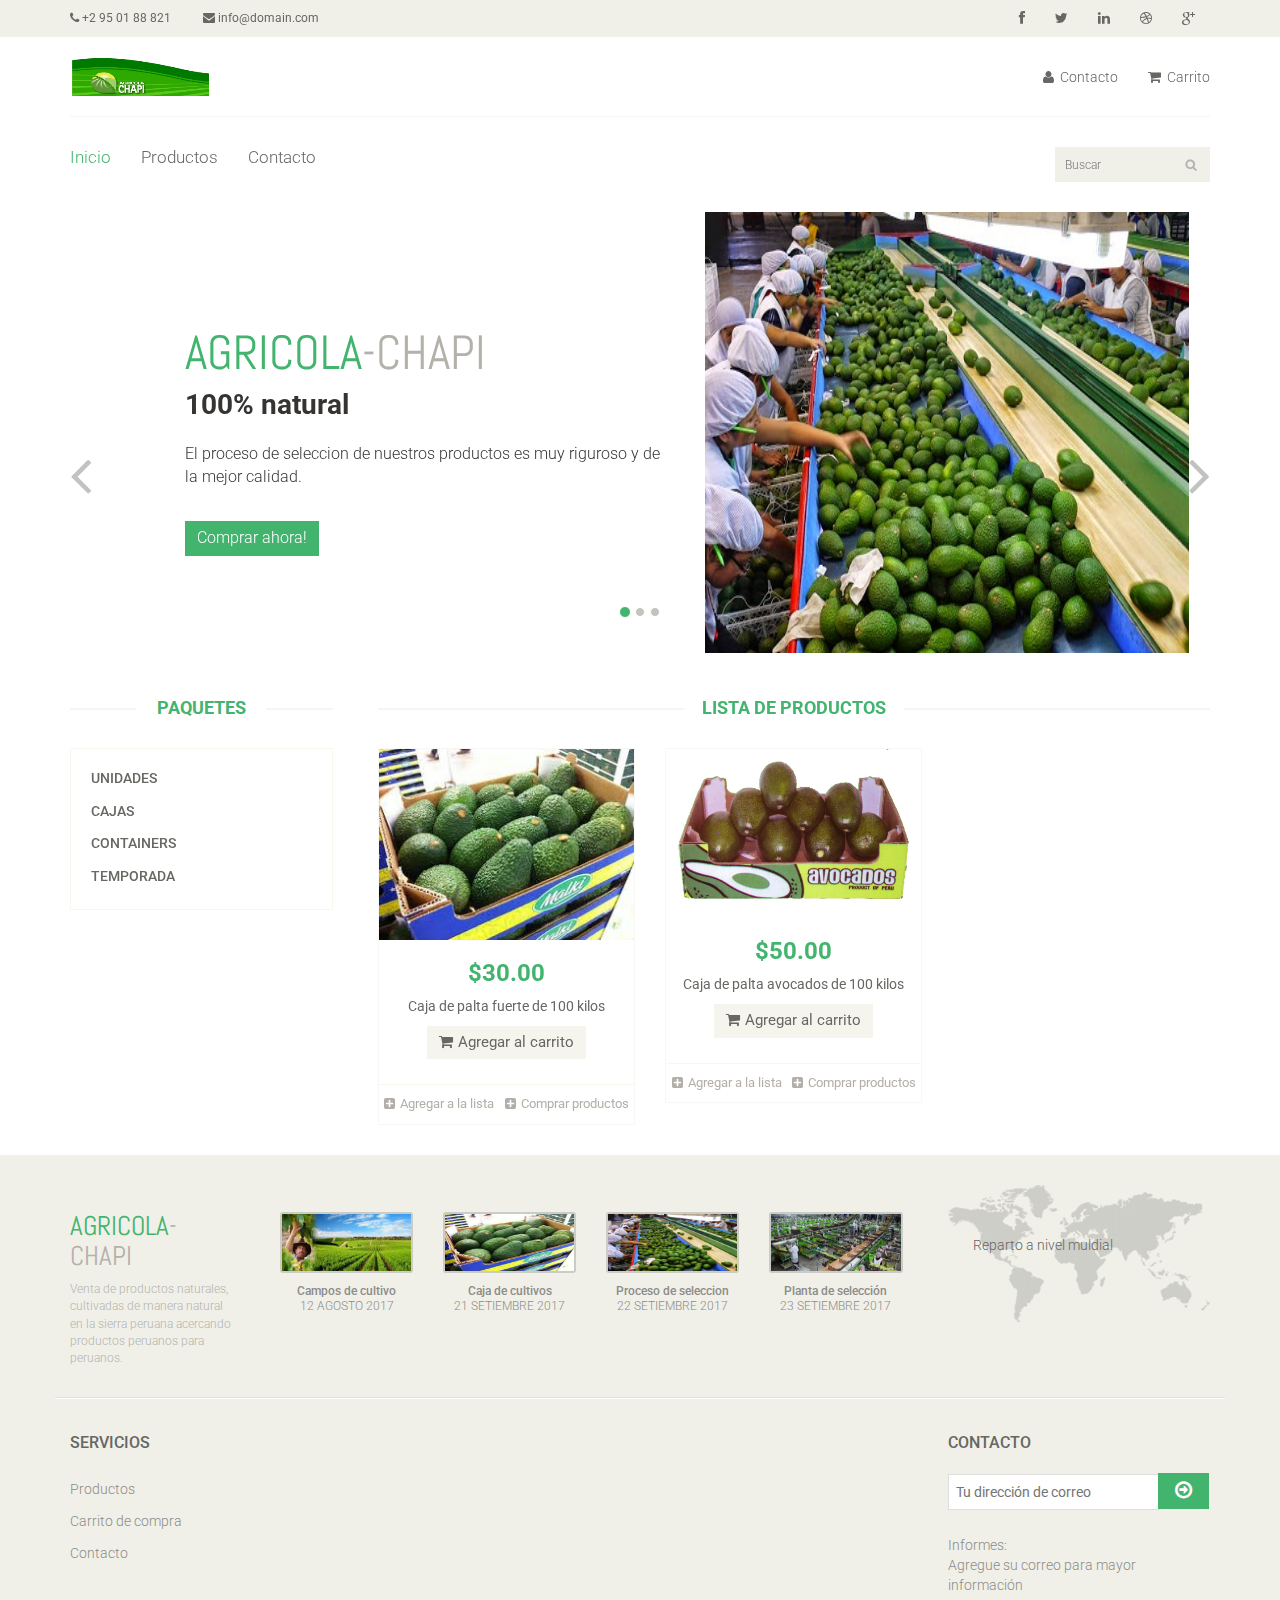
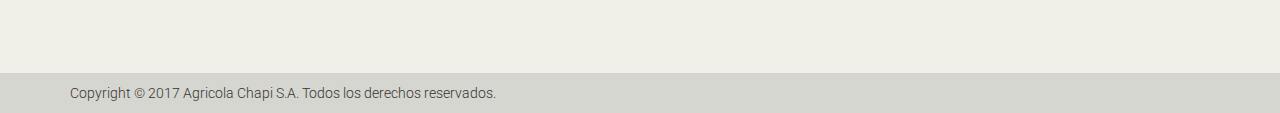
<file: index.html>
<!DOCTYPE html>
<html lang="en">
<head>
    <meta charset="utf-8">
    <meta name="viewport" content="width=device-width, initial-scale=1.0">
    <meta name="description" content="">
    <meta name="author" content="">
    <title>Home | Agricola Chapi</title>
    <link href="css/bootstrap.min.css" rel="stylesheet">
    <link href="css/font-awesome.min.css" rel="stylesheet">
    <link href="css/prettyPhoto.css" rel="stylesheet">
    <link href="css/price-range.css" rel="stylesheet">
    <link href="css/animate.css" rel="stylesheet">
	<link href="css/main.css" rel="stylesheet">
	<link href="css/responsive.css" rel="stylesheet">
	<link href="css/customer.css" rel="stylesheet">
    <!--[if lt IE 9]>
    <script src="js/html5shiv.js"></script>
    <script src="js/respond.min.js"></script>
    <![endif]-->       
    <link rel="shortcut icon" href="images/ico/favicon.ico">
    <link rel="apple-touch-icon-precomposed" sizes="144x144" href="images/ico/apple-touch-icon-144-precomposed.png">
    <link rel="apple-touch-icon-precomposed" sizes="114x114" href="images/ico/apple-touch-icon-114-precomposed.png">
    <link rel="apple-touch-icon-precomposed" sizes="72x72" href="images/ico/apple-touch-icon-72-precomposed.png">
    <link rel="apple-touch-icon-precomposed" href="images/ico/apple-touch-icon-57-precomposed.png">
</head><!--/head-->

<body>
	<header id="header"><!--header-->
		<div class="header_top"><!--header_top-->
			<div class="container">
				<div class="row">
					<div class="col-sm-6">
						<div class="contactinfo">
							<ul class="nav nav-pills">
								<li><a href="#"><i class="fa fa-phone"></i> +2 95 01 88 821</a></li>
								<li><a href="#"><i class="fa fa-envelope"></i> info@domain.com</a></li>
							</ul>
						</div>
					</div>
					<div class="col-sm-6">
						<div class="social-icons pull-right">
							<ul class="nav navbar-nav">
								<li><a href="#"><i class="fa fa-facebook"></i></a></li>
								<li><a href="#"><i class="fa fa-twitter"></i></a></li>
								<li><a href="#"><i class="fa fa-linkedin"></i></a></li>
								<li><a href="#"><i class="fa fa-dribbble"></i></a></li>
								<li><a href="#"><i class="fa fa-google-plus"></i></a></li>
							</ul>
						</div>
					</div>
				</div>
			</div>
		</div><!--/header_top-->
		
		<div class="header-middle"><!--header-middle-->
			<div class="container">
				<div class="row">
					<div class="col-sm-4">
						<div class="logo pull-left">
							<a href="index.html"><img src="resources/LOGO.webp" alt="" width="139" height="39" /></a>
						</div>
					</div>
					<div class="col-sm-8">
						<div class="shop-menu pull-right">
							<ul class="nav navbar-nav">
								<li><a href="contact-us.html"><i class="fa fa-user"></i> Contacto</a></li>
								<li><a href="cart.html"><i class="fa fa-shopping-cart"></i> Carrito</a></li>
							</ul>
						</div>
					</div>
				</div>
			</div>
		</div><!--/header-middle-->
	
		<div class="header-bottom"><!--header-bottom-->
			<div class="container">
				<div class="row">
					<div class="col-sm-9">
						<div class="navbar-header">
							<button type="button" class="navbar-toggle" data-toggle="collapse" data-target=".navbar-collapse">
								<span class="sr-only">Toggle navigation</span>
								<span class="icon-bar"></span>
								<span class="icon-bar"></span>
								<span class="icon-bar"></span>
							</button>
						</div>
						<div class="mainmenu pull-left">
							<ul class="nav navbar-nav collapse navbar-collapse">
								<li><a href="index.html" class="active">Inicio</a></li>
								<li><a href="#comida">Productos</a></li>
								<li><a href="contact-us.html">Contacto</a></li>
							</ul>
						</div>
					</div>
					<div class="col-sm-3">
						<div class="search_box pull-right">
							<input type="text" placeholder="Buscar"/>
						</div>
					</div>
				</div>
			</div>
		</div><!--/header-bottom-->
	</header><!--/header-->
	
	<section id="slider"><!--slider-->
		<div class="container">
			<div class="row">
				<div class="col-sm-12">
					<div id="slider-carousel" class="carousel slide" data-ride="carousel">
						<ol class="carousel-indicators">
							<li data-target="#slider-carousel" data-slide-to="0" class="active"></li>
							<li data-target="#slider-carousel" data-slide-to="1"></li>
							<li data-target="#slider-carousel" data-slide-to="2"></li>
						</ol>
						
						<div class="carousel-inner">
							<div class="item active">
								<div class="col-sm-6">
									<h1><span>AGRICOLA</span>-CHAPI</h1>
									<h2>100% natural</h2>
									<p>El proceso de seleccion de nuestros productos es muy riguroso y de la mejor calidad.</p>
									<button type="button" class="btn btn-default get">Comprar ahora!</button>
								</div>
								<div class="col-sm-6">
									<img src="resources/PALTAS.jpg" class="girl img-responsive" alt="" style="width:484px;height:441px !important;"/>
								</div>
							</div>
							<div class="item">
								<div class="col-sm-6">
									<h1><span>AGRICOLA</span>-CHAPI</h1>
									<h2>Abastece todo tu negocio</h2>
									<p>Abastece todo tu negocio con la mejor calidad de productos, hacemos que los cultivos vayan directamente a tus clientes.</p>
									<button type="button" class="btn btn-default get">Abastecer Ahora</button>
								</div>
								<div class="col-sm-6">
									<img src="resources/PLANTA3.jpg" class="girl img-responsive" alt="" style="width:484px;height:441px !important;"/>
								</div>
							</div>
							
							<div class="item">
								<div class="col-sm-6">
									<h1><span>AGRICOLA</span>-CHAPI</h1>
									<h2>Los cultivos naturales</h2>
									<p>Todos nuestros cultivos estan cuidado naturalmente, evitando pesticidas, abonos quimicos que asegura un buen producto para que tengas muy buena salud.</p>
									<button type="button" class="btn btn-default get">Lo quiero</button>
								</div>
								<div class="col-sm-6">
									<img src="resources/CAMPOS.jpg" class="girl img-responsive" alt="" style="width:484px;height:441px !important;"/>
								</div>
							</div>
							
						</div>
						
						<a href="#slider-carousel" class="left control-carousel hidden-xs" data-slide="prev">
							<i class="fa fa-angle-left"></i>
						</a>
						<a href="#slider-carousel" class="right control-carousel hidden-xs" data-slide="next">
							<i class="fa fa-angle-right"></i>
						</a>
					</div>
					
				</div>
			</div>
		</div>
	</section><!--/slider-->
	
	<section>
		<div class="container">
			<div class="row">
				<div class="col-sm-3">
					<div class="left-sidebar">
						<h2>Paquetes</h2>
						<div class="panel-group category-products" id="accordian"><!--category-productsr-->
							<div class="panel panel-default">
								<div class="panel-heading">
									<h4 class="panel-title"><a href="#">Unidades</a></h4>
								</div>
							</div>
							<div class="panel panel-default">
								<div class="panel-heading">
									<h4 class="panel-title"><a href="#">Cajas</a></h4>
								</div>
							</div>
							<div class="panel panel-default">
								<div class="panel-heading">
									<h4 class="panel-title"><a href="#">Containers</a></h4>
								</div>
							</div>
							<div class="panel panel-default">
								<div class="panel-heading">
									<h4 class="panel-title"><a href="#">Temporada</a></h4>
								</div>
							</div>
						</div><!--/category-products-->
											
					</div>
				</div>
				
				<div class="col-sm-9 padding-right" id="comida">
					<div class="features_items"><!--features_items-->
						<h2 class="title text-center">Lista de Productos</h2>
						<div class="col-sm-4">
							<div class="product-image-wrapper">
								<div class="single-products">
									<div class="productinfo text-center">
										<img src="resources/PALTA1.jpg" alt="" />
										<h2>$30.00</h2>
										<p>Caja de palta fuerte de 100 kilos</p>
										<a href="cart.html" class="btn btn-default add-to-cart"><i class="fa fa-shopping-cart"></i>Agregar al carrito</a>
									</div>
									<div class="product-overlay">
										<div class="overlay-content">
											<h2>$30.00</h2>
											<p>Caja de palta fuerte de 100 kilos</p>
											<a href="cart.html" class="btn btn-default add-to-cart"><i class="fa fa-shopping-cart"></i>Agregar al carrito</a>
										</div>
									</div>
								</div>
								<div class="choose">
									<ul class="nav nav-pills nav-justified">
										<li><a href="#"><i class="fa fa-plus-square"></i>Agregar a la lista</a></li>
										<li><a href="#"><i class="fa fa-plus-square"></i>Comprar productos</a></li>
									</ul>
								</div>
							</div>
						</div>	

	<div class="col-sm-4">
							<div class="product-image-wrapper">
								<div class="single-products">
									<div class="productinfo text-center">
										<img src="resources/cajapalta1.jpg" alt="" />
										<h2>$50.00</h2>
										<p>Caja de palta avocados de 100 kilos</p>
										<a href="cart.html" class="btn btn-default add-to-cart"><i class="fa fa-shopping-cart"></i>Agregar al carrito</a>
									</div>
									<div class="product-overlay">
										<div class="overlay-content">
											<h2>$50.00</h2>
											<p>Caja de palta avocados de 100 kilos</p>
											<a href="cart.html" class="btn btn-default add-to-cart"><i class="fa fa-shopping-cart"></i>Agregar al carrito</a>
										</div>
									</div>
								</div>
								<div class="choose">
									<ul class="nav nav-pills nav-justified">
										<li><a href="#"><i class="fa fa-plus-square"></i>Agregar a la lista</a></li>
										<li><a href="#"><i class="fa fa-plus-square"></i>Comprar productos</a></li>
									</ul>
								</div>
							</div>
						</div>	

					</div><!--features_items-->
				</div>
			</div>
		</div>
	</section>
	
	<footer id="footer"><!--Footer-->
		<div class="footer-top">
			<div class="container">
				<div class="row">
					<div class="col-sm-2">
						<div class="companyinfo">
							<h2><span>AGRICOLA</span>-CHAPI</h2>
							<p>Venta de productos naturales, cultivadas de manera natural en la sierra peruana acercando productos peruanos para peruanos.</p>
						</div>
					</div>
					<div class="col-sm-7">
						<div class="col-sm-3">
							<div class="video-gallery text-center">
								<a href="#">
									<div class="iframe-img">
										<img src="resources/CAMPOS.jpg" alt="" />
									</div>
									<div class="overlay-icon">
										<i class="fa fa-play-circle-o"></i>
									</div>
								</a>
								<p>Campos de cultivo</p>
								<h2>12 Agosto 2017</h2>
							</div>
						</div>
						
						<div class="col-sm-3">
							<div class="video-gallery text-center">
								<a href="#">
									<div class="iframe-img">
										<img src="resources/PALTA1.jpg" alt="" />
									</div>
									<div class="overlay-icon">
										<i class="fa fa-play-circle-o"></i>
									</div>
								</a>
								<p>Caja de cultivos</p>
								<h2>21 Setiembre 2017</h2>
							</div>
						</div>
						
						<div class="col-sm-3">
							<div class="video-gallery text-center">
								<a href="#">
									<div class="iframe-img">
										<img src="resources/PALTAS.jpg" alt="" />
									</div>
									<div class="overlay-icon">
										<i class="fa fa-play-circle-o"></i>
									</div>
								</a>
								<p>Proceso de seleccion</p>
								<h2>22 Setiembre 2017</h2>
							</div>
						</div>
						
						<div class="col-sm-3">
							<div class="video-gallery text-center">
								<a href="#">
									<div class="iframe-img">
										<img src="resources/PLANTA3.jpg" alt="" />
									</div>
									<div class="overlay-icon">
										<i class="fa fa-play-circle-o"></i>
									</div>
								</a>
								<p>Planta de selección</p>
								<h2>23 Setiembre 2017</h2>
							</div>
						</div>
					</div>
					<div class="col-sm-3">
						<div class="address">
							<img src="images/home/map.png" alt="" />
							<p>Reparto a nivel muldial</p>
						</div>
					</div>
				</div>
			</div>
		</div>
		
		<div class="footer-widget">
			<div class="container">
				<div class="row">
					<div class="col-sm-2">
						<div class="single-widget">
							<h2>Servicios</h2>
							<ul class="nav nav-pills nav-stacked">
								<li><a href="#comida">Productos</a></li>
								<li><a href="cart.html">Carrito de compra</a></li>
								<li><a href="contact-us.html">Contacto</a></li>
							</ul>
						</div>
					</div>
					<div class="col-sm-3 col-sm-offset-7">
						<div class="single-widget">
							<h2>Contacto</h2>
							<form action="#" class="searchform">
								<input type="text" placeholder="Tu dirección de correo" />
								<button type="submit" class="btn btn-default"><i class="fa fa-arrow-circle-o-right"></i></button>
								<p>Informes: <br />Agregue su correo para mayor información</p>
							</form>
						</div>
					</div>
					
				</div>
			</div>
		</div>
		
		<div class="footer-bottom">
			<div class="container">
				<div class="row">
					<p class="pull-left">Copyright © 2017 Agricola Chapi S.A. Todos los derechos reservados.</p>
					<!-- <p class="pull-right">Designed by <span><a target="_blank" href="http://www.themeum.com">Themeum</a></span></p> -->
				</div>
			</div>
		</div>
		
	</footer><!--/Footer-->
	

  
    <script src="js/jquery.js"></script>
	<script src="js/bootstrap.min.js"></script>
	<script src="js/jquery.scrollUp.min.js"></script>
	<script src="js/price-range.js"></script>
    <script src="js/jquery.prettyPhoto.js"></script>
    <script src="js/main.js"></script>
    <script src="js/customer.js"></script>
</body>
</html>
</file>
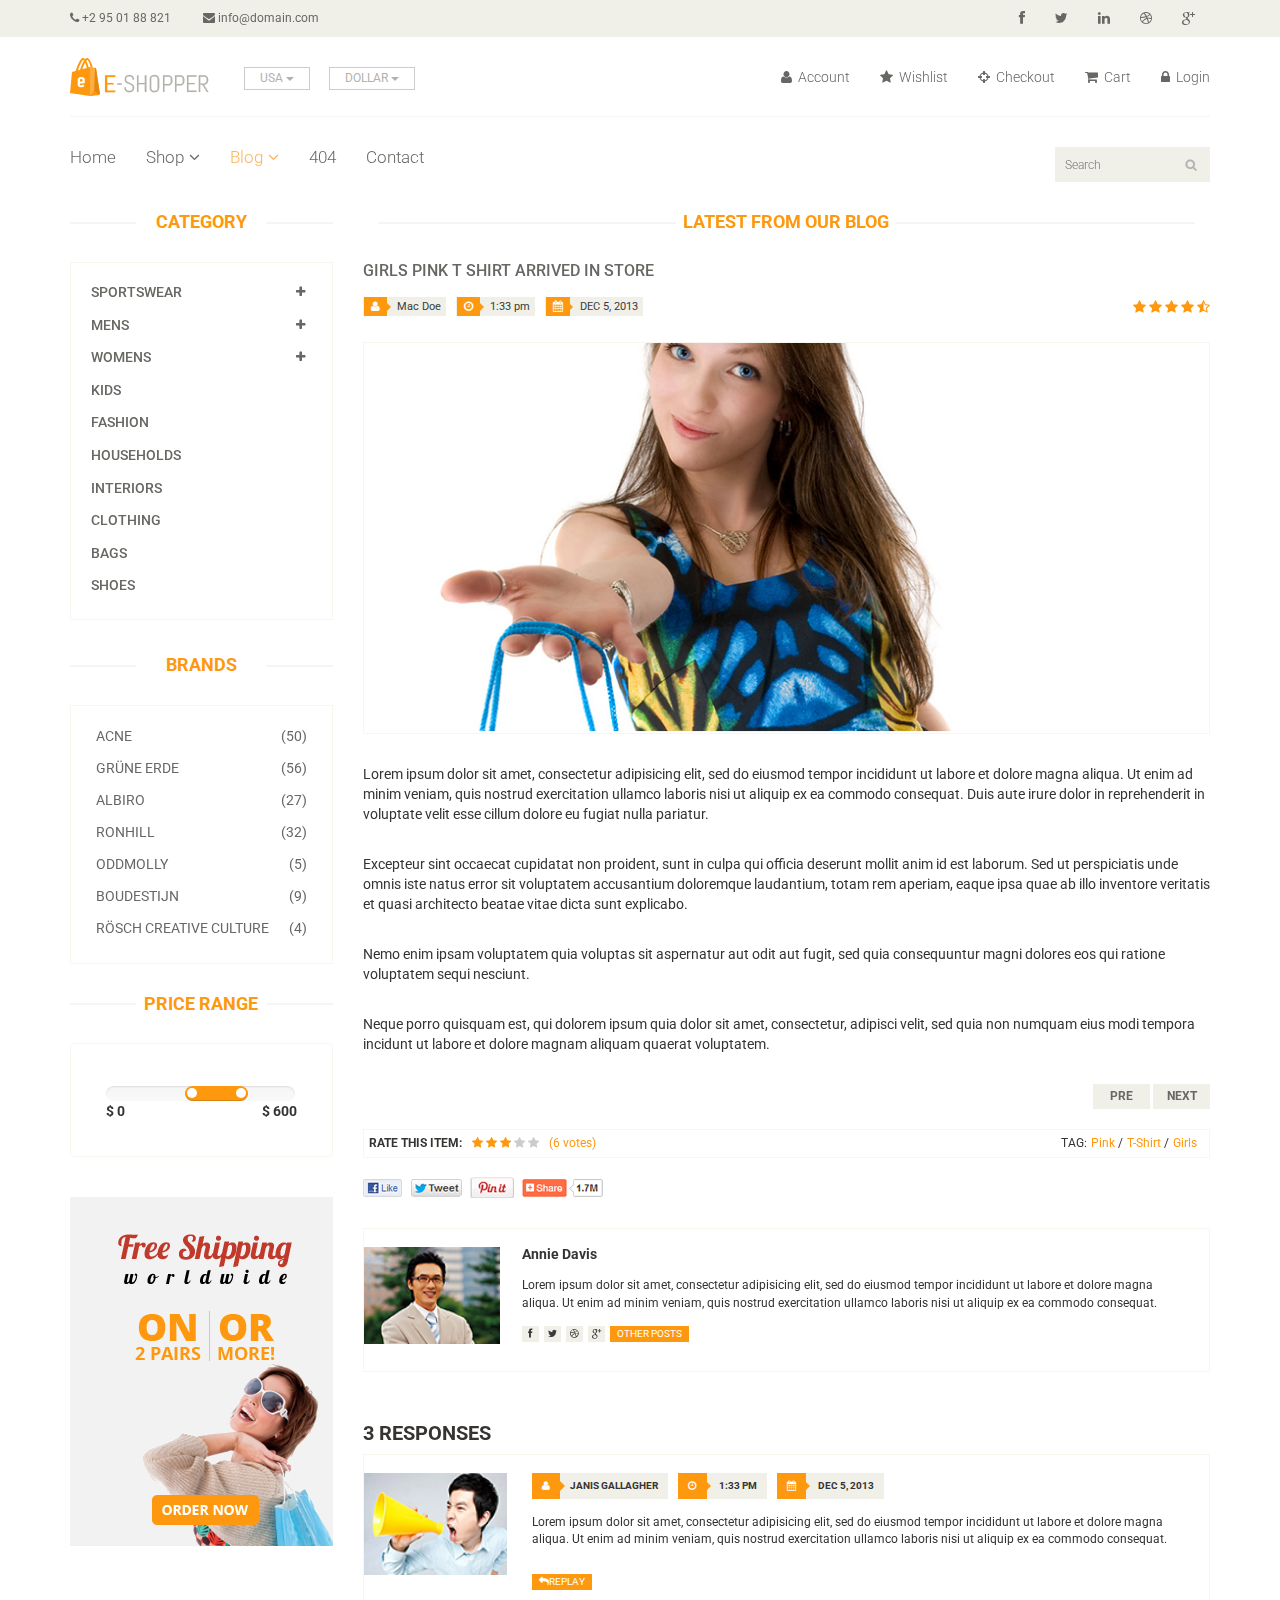
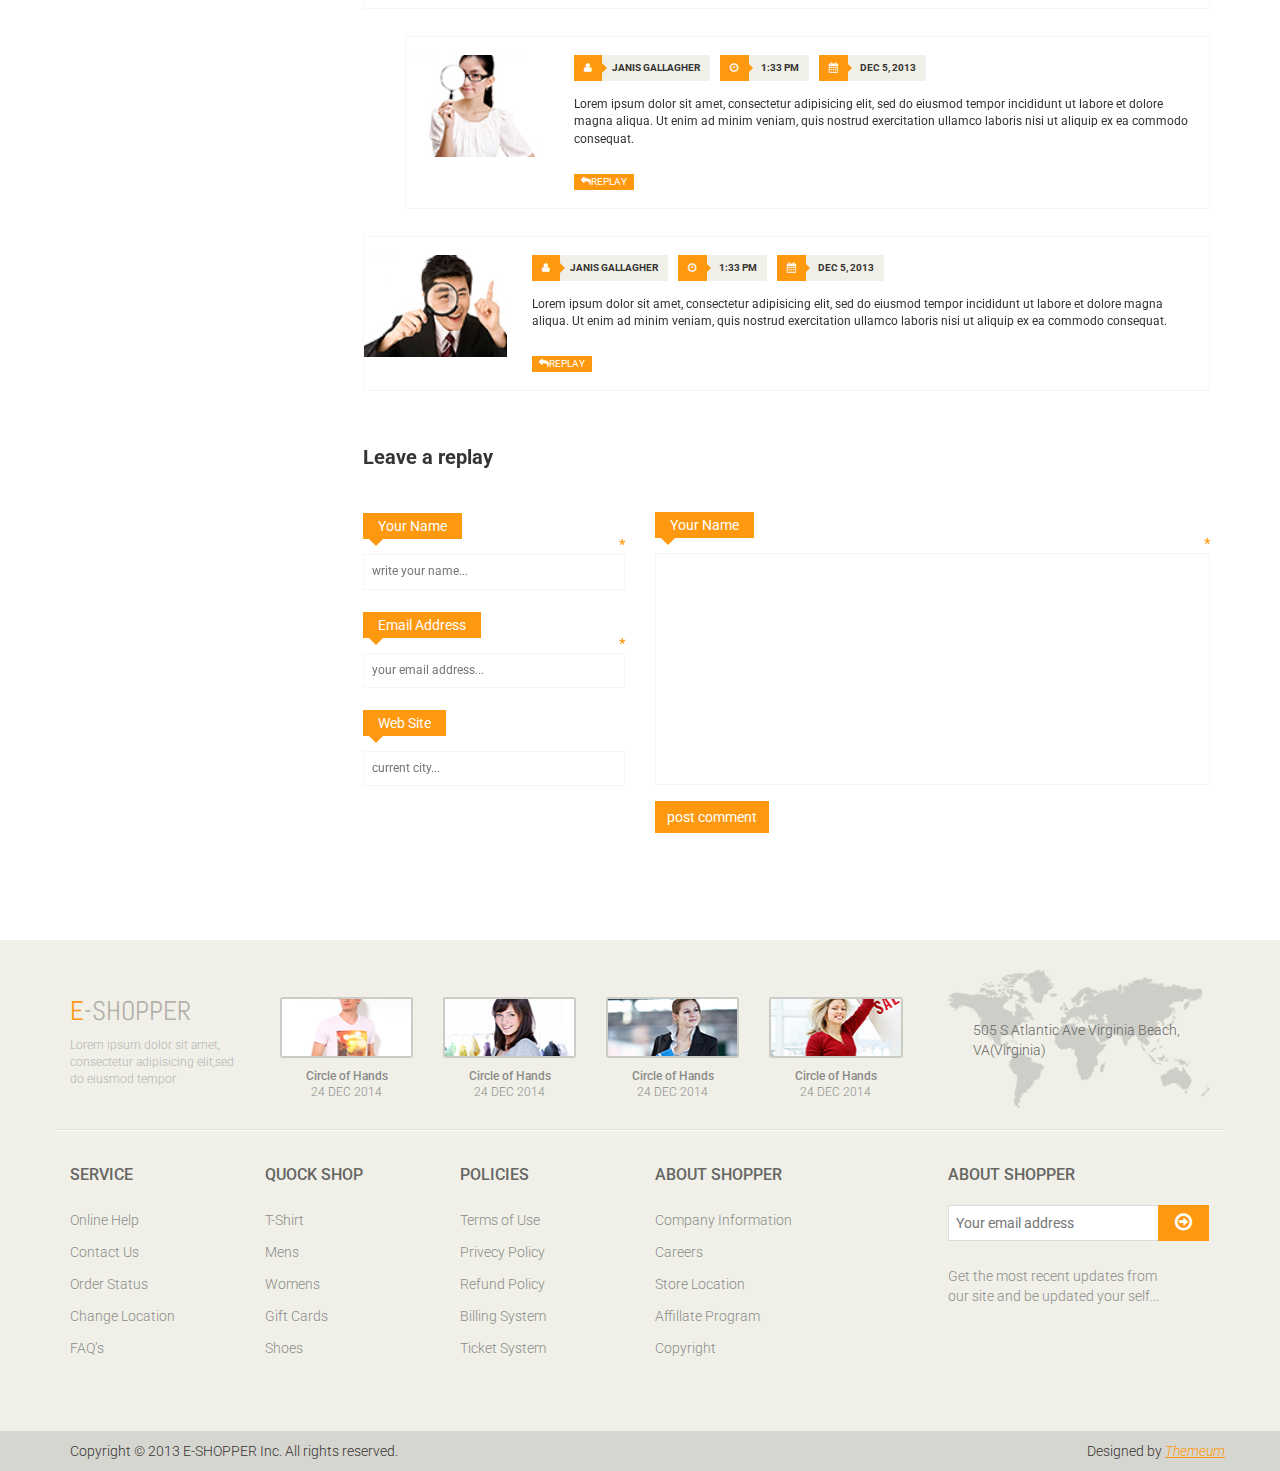
<file: blog-single.html>
<!DOCTYPE html>
<html lang="en">
<head>
    <meta charset="utf-8">
    <meta name="viewport" content="width=device-width, initial-scale=1.0">
    <meta name="description" content="">
    <meta name="author" content="">
    <title>Blog Single | E-Shopper</title>
    <link href="css/bootstrap.min.css" rel="stylesheet">
    <link href="css/font-awesome.min.css" rel="stylesheet">
    <link href="css/prettyPhoto.css" rel="stylesheet">
    <link href="css/price-range.css" rel="stylesheet">
    <link href="css/animate.css" rel="stylesheet">
	<link href="css/main.css" rel="stylesheet">
	<link href="css/responsive.css" rel="stylesheet">
    <!--[if lt IE 9]>
    <script src="js/html5shiv.js"></script>
    <script src="js/respond.min.js"></script>
    <![endif]-->       
    <link rel="shortcut icon" href="images/ico/favicon.ico">
    <link rel="apple-touch-icon-precomposed" sizes="144x144" href="images/ico/apple-touch-icon-144-precomposed.png">
    <link rel="apple-touch-icon-precomposed" sizes="114x114" href="images/ico/apple-touch-icon-114-precomposed.png">
    <link rel="apple-touch-icon-precomposed" sizes="72x72" href="images/ico/apple-touch-icon-72-precomposed.png">
    <link rel="apple-touch-icon-precomposed" href="images/ico/apple-touch-icon-57-precomposed.png">
</head><!--/head-->

<body>
	<header id="header"><!--header-->
		<div class="header_top"><!--header_top-->
			<div class="container">
				<div class="row">
					<div class="col-sm-6">
						<div class="contactinfo">
							<ul class="nav nav-pills">
								<li><a href=""><i class="fa fa-phone"></i> +2 95 01 88 821</a></li>
								<li><a href=""><i class="fa fa-envelope"></i> info@domain.com</a></li>
							</ul>
						</div>
					</div>
					<div class="col-sm-6">
						<div class="social-icons pull-right">
							<ul class="nav navbar-nav">
								<li><a href=""><i class="fa fa-facebook"></i></a></li>
								<li><a href=""><i class="fa fa-twitter"></i></a></li>
								<li><a href=""><i class="fa fa-linkedin"></i></a></li>
								<li><a href=""><i class="fa fa-dribbble"></i></a></li>
								<li><a href=""><i class="fa fa-google-plus"></i></a></li>
							</ul>
						</div>
					</div>
				</div>
			</div>
		</div><!--/header_top-->
		
		<div class="header-middle"><!--header-middle-->
			<div class="container">
				<div class="row">
					<div class="col-sm-4">
						<div class="logo pull-left">
							<a href="index.html"><img src="images/home/logo.png" alt="" /></a>
						</div>
						<div class="btn-group pull-right">
							<div class="btn-group">
								<button type="button" class="btn btn-default dropdown-toggle usa" data-toggle="dropdown">
									USA
									<span class="caret"></span>
								</button>
								<ul class="dropdown-menu">
									<li><a href="">Canada</a></li>
									<li><a href="">UK</a></li>
								</ul>
							</div>
							
							<div class="btn-group">
								<button type="button" class="btn btn-default dropdown-toggle usa" data-toggle="dropdown">
									DOLLAR
									<span class="caret"></span>
								</button>
								<ul class="dropdown-menu">
									<li><a href="">Canadian Dollar</a></li>
									<li><a href="">Pound</a></li>
								</ul>
							</div>
						</div>
					</div>
					<div class="col-sm-8">
						<div class="shop-menu pull-right">
							<ul class="nav navbar-nav">
								<li><a href=""><i class="fa fa-user"></i> Account</a></li>
								<li><a href=""><i class="fa fa-star"></i> Wishlist</a></li>
								<li><a href="checkout.html"><i class="fa fa-crosshairs"></i> Checkout</a></li>
								<li><a href="cart.html"><i class="fa fa-shopping-cart"></i> Cart</a></li>
								<li><a href="login.html"><i class="fa fa-lock"></i> Login</a></li>
							</ul>
						</div>
					</div>
				</div>
			</div>
		</div><!--/header-middle-->
	
		<div class="header-bottom"><!--header-bottom-->
			<div class="container">
				<div class="row">
					<div class="col-sm-9">
						<div class="navbar-header">
							<button type="button" class="navbar-toggle" data-toggle="collapse" data-target=".navbar-collapse">
								<span class="sr-only">Toggle navigation</span>
								<span class="icon-bar"></span>
								<span class="icon-bar"></span>
								<span class="icon-bar"></span>
							</button>
						</div>
						<div class="mainmenu pull-left">
							<ul class="nav navbar-nav collapse navbar-collapse">
								<li><a href="index.html">Home</a></li>
								<li class="dropdown"><a href="#">Shop<i class="fa fa-angle-down"></i></a>
                                    <ul role="menu" class="sub-menu">
                                        <li><a href="shop.html">Products</a></li>
										<li><a href="product-details.html">Product Details</a></li> 
										<li><a href="checkout.html">Checkout</a></li> 
										<li><a href="cart.html">Cart</a></li> 
										<li><a href="login.html">Login</a></li> 
                                    </ul>
                                </li> 
								<li class="dropdown"><a href="#" class="active">Blog<i class="fa fa-angle-down"></i></a>
                                    <ul role="menu" class="sub-menu">
                                        <li><a href="blog.html">Blog List</a></li>
										<li><a href="blog-single.html" class="active">Blog Single</a></li>
                                    </ul>
                                </li> 
								<li><a href="404.html">404</a></li>
								<li><a href="contact-us.html">Contact</a></li>
							</ul>
						</div>
					</div>
					<div class="col-sm-3">
						<div class="search_box pull-right">
							<input type="text" placeholder="Search"/>
						</div>
					</div>
				</div>
			</div>
		</div><!--/header-bottom-->
	</header><!--/header-->
	
	<section>
		<div class="container">
			<div class="row">
				<div class="col-sm-3">
					<div class="left-sidebar">
						<h2>Category</h2>
						<div class="panel-group category-products" id="accordian"><!--category-productsr-->
							<div class="panel panel-default">
								<div class="panel-heading">
									<h4 class="panel-title">
										<a data-toggle="collapse" data-parent="#accordian" href="#sportswear">
											<span class="badge pull-right"><i class="fa fa-plus"></i></span>
											Sportswear
										</a>
									</h4>
								</div>
								<div id="sportswear" class="panel-collapse collapse">
									<div class="panel-body">
										<ul>
											<li><a href="">Nike </a></li>
											<li><a href="">Under Armour </a></li>
											<li><a href="">Adidas </a></li>
											<li><a href="">Puma</a></li>
											<li><a href="">ASICS </a></li>
										</ul>
									</div>
								</div>
							</div>
							<div class="panel panel-default">
								<div class="panel-heading">
									<h4 class="panel-title">
										<a data-toggle="collapse" data-parent="#accordian" href="#mens">
											<span class="badge pull-right"><i class="fa fa-plus"></i></span>
											Mens
										</a>
									</h4>
								</div>
								<div id="mens" class="panel-collapse collapse">
									<div class="panel-body">
										<ul>
											<li><a href="">Fendi</a></li>
											<li><a href="">Guess</a></li>
											<li><a href="">Valentino</a></li>
											<li><a href="">Dior</a></li>
											<li><a href="">Versace</a></li>
											<li><a href="">Armani</a></li>
											<li><a href="">Prada</a></li>
											<li><a href="">Dolce and Gabbana</a></li>
											<li><a href="">Chanel</a></li>
											<li><a href="">Gucci</a></li>
										</ul>
									</div>
								</div>
							</div>
							
							<div class="panel panel-default">
								<div class="panel-heading">
									<h4 class="panel-title">
										<a data-toggle="collapse" data-parent="#accordian" href="#womens">
											<span class="badge pull-right"><i class="fa fa-plus"></i></span>
											Womens
										</a>
									</h4>
								</div>
								<div id="womens" class="panel-collapse collapse">
									<div class="panel-body">
										<ul>
											<li><a href="">Fendi</a></li>
											<li><a href="">Guess</a></li>
											<li><a href="">Valentino</a></li>
											<li><a href="">Dior</a></li>
											<li><a href="">Versace</a></li>
										</ul>
									</div>
								</div>
							</div>
							<div class="panel panel-default">
								<div class="panel-heading">
									<h4 class="panel-title"><a href="#">Kids</a></h4>
								</div>
							</div>
							<div class="panel panel-default">
								<div class="panel-heading">
									<h4 class="panel-title"><a href="#">Fashion</a></h4>
								</div>
							</div>
							<div class="panel panel-default">
								<div class="panel-heading">
									<h4 class="panel-title"><a href="#">Households</a></h4>
								</div>
							</div>
							<div class="panel panel-default">
								<div class="panel-heading">
									<h4 class="panel-title"><a href="#">Interiors</a></h4>
								</div>
							</div>
							<div class="panel panel-default">
								<div class="panel-heading">
									<h4 class="panel-title"><a href="#">Clothing</a></h4>
								</div>
							</div>
							<div class="panel panel-default">
								<div class="panel-heading">
									<h4 class="panel-title"><a href="#">Bags</a></h4>
								</div>
							</div>
							<div class="panel panel-default">
								<div class="panel-heading">
									<h4 class="panel-title"><a href="#">Shoes</a></h4>
								</div>
							</div>
						</div><!--/category-products-->
					
						<div class="brands_products"><!--brands_products-->
							<h2>Brands</h2>
							<div class="brands-name">
								<ul class="nav nav-pills nav-stacked">
									<li><a href=""> <span class="pull-right">(50)</span>Acne</a></li>
									<li><a href=""> <span class="pull-right">(56)</span>Grüne Erde</a></li>
									<li><a href=""> <span class="pull-right">(27)</span>Albiro</a></li>
									<li><a href=""> <span class="pull-right">(32)</span>Ronhill</a></li>
									<li><a href=""> <span class="pull-right">(5)</span>Oddmolly</a></li>
									<li><a href=""> <span class="pull-right">(9)</span>Boudestijn</a></li>
									<li><a href=""> <span class="pull-right">(4)</span>Rösch creative culture</a></li>
								</ul>
							</div>
						</div><!--/brands_products-->
						
						<div class="price-range"><!--price-range-->
							<h2>Price Range</h2>
							<div class="well">
								 <input type="text" class="span2" value="" data-slider-min="0" data-slider-max="600" data-slider-step="5" data-slider-value="[250,450]" id="sl2" ><br />
								 <b>$ 0</b> <b class="pull-right">$ 600</b>
							</div>
						</div><!--/price-range-->
						
						<div class="shipping text-center"><!--shipping-->
							<img src="images/home/shipping.jpg" alt="" />
						</div><!--/shipping-->
					</div>
				</div>
				<div class="col-sm-9">
					<div class="blog-post-area">
						<h2 class="title text-center">Latest From our Blog</h2>
						<div class="single-blog-post">
							<h3>Girls Pink T Shirt arrived in store</h3>
							<div class="post-meta">
								<ul>
									<li><i class="fa fa-user"></i> Mac Doe</li>
									<li><i class="fa fa-clock-o"></i> 1:33 pm</li>
									<li><i class="fa fa-calendar"></i> DEC 5, 2013</li>
								</ul>
								<span>
									<i class="fa fa-star"></i>
									<i class="fa fa-star"></i>
									<i class="fa fa-star"></i>
									<i class="fa fa-star"></i>
									<i class="fa fa-star-half-o"></i>
								</span>
							</div>
							<a href="">
								<img src="images/blog/blog-one.jpg" alt="">
							</a>
							<p>
								Lorem ipsum dolor sit amet, consectetur adipisicing elit, sed do eiusmod tempor incididunt ut labore et dolore magna aliqua. Ut enim ad minim veniam, quis nostrud exercitation ullamco laboris nisi ut aliquip ex ea commodo consequat. Duis aute irure dolor in reprehenderit in voluptate velit esse cillum dolore eu fugiat nulla pariatur.</p> <br>

							<p>
								Excepteur sint occaecat cupidatat non proident, sunt in culpa qui officia deserunt mollit anim id est laborum. Sed ut perspiciatis unde omnis iste natus error sit voluptatem accusantium doloremque laudantium, totam rem aperiam, eaque ipsa quae ab illo inventore veritatis et quasi architecto beatae vitae dicta sunt explicabo.</p> <br>

							<p>
								Nemo enim ipsam voluptatem quia voluptas sit aspernatur aut odit aut fugit, sed quia consequuntur magni dolores eos qui ratione voluptatem sequi nesciunt.</p> <br>

							<p>
								Neque porro quisquam est, qui dolorem ipsum quia dolor sit amet, consectetur, adipisci velit, sed quia non numquam eius modi tempora incidunt ut labore et dolore magnam aliquam quaerat voluptatem.
							</p>
							<div class="pager-area">
								<ul class="pager pull-right">
									<li><a href="#">Pre</a></li>
									<li><a href="#">Next</a></li>
								</ul>
							</div>
						</div>
					</div><!--/blog-post-area-->

					<div class="rating-area">
						<ul class="ratings">
							<li class="rate-this">Rate this item:</li>
							<li>
								<i class="fa fa-star color"></i>
								<i class="fa fa-star color"></i>
								<i class="fa fa-star color"></i>
								<i class="fa fa-star"></i>
								<i class="fa fa-star"></i>
							</li>
							<li class="color">(6 votes)</li>
						</ul>
						<ul class="tag">
							<li>TAG:</li>
							<li><a class="color" href="">Pink <span>/</span></a></li>
							<li><a class="color" href="">T-Shirt <span>/</span></a></li>
							<li><a class="color" href="">Girls</a></li>
						</ul>
					</div><!--/rating-area-->

					<div class="socials-share">
						<a href=""><img src="images/blog/socials.png" alt=""></a>
					</div><!--/socials-share-->

					<div class="media commnets">
						<a class="pull-left" href="#">
							<img class="media-object" src="images/blog/man-one.jpg" alt="">
						</a>
						<div class="media-body">
							<h4 class="media-heading">Annie Davis</h4>
							<p>Lorem ipsum dolor sit amet, consectetur adipisicing elit, sed do eiusmod tempor incididunt ut labore et dolore magna aliqua.  Ut enim ad minim veniam, quis nostrud exercitation ullamco laboris nisi ut aliquip ex ea commodo consequat.</p>
							<div class="blog-socials">
								<ul>
									<li><a href=""><i class="fa fa-facebook"></i></a></li>
									<li><a href=""><i class="fa fa-twitter"></i></a></li>
									<li><a href=""><i class="fa fa-dribbble"></i></a></li>
									<li><a href=""><i class="fa fa-google-plus"></i></a></li>
								</ul>
								<a class="btn btn-primary" href="">Other Posts</a>
							</div>
						</div>
					</div><!--Comments-->
					<div class="response-area">
						<h2>3 RESPONSES</h2>
						<ul class="media-list">
							<li class="media">
								
								<a class="pull-left" href="#">
									<img class="media-object" src="images/blog/man-two.jpg" alt="">
								</a>
								<div class="media-body">
									<ul class="sinlge-post-meta">
										<li><i class="fa fa-user"></i>Janis Gallagher</li>
										<li><i class="fa fa-clock-o"></i> 1:33 pm</li>
										<li><i class="fa fa-calendar"></i> DEC 5, 2013</li>
									</ul>
									<p>Lorem ipsum dolor sit amet, consectetur adipisicing elit, sed do eiusmod tempor incididunt ut labore et dolore magna aliqua.  Ut enim ad minim veniam, quis nostrud exercitation ullamco laboris nisi ut aliquip ex ea commodo consequat.</p>
									<a class="btn btn-primary" href=""><i class="fa fa-reply"></i>Replay</a>
								</div>
							</li>
							<li class="media second-media">
								<a class="pull-left" href="#">
									<img class="media-object" src="images/blog/man-three.jpg" alt="">
								</a>
								<div class="media-body">
									<ul class="sinlge-post-meta">
										<li><i class="fa fa-user"></i>Janis Gallagher</li>
										<li><i class="fa fa-clock-o"></i> 1:33 pm</li>
										<li><i class="fa fa-calendar"></i> DEC 5, 2013</li>
									</ul>
									<p>Lorem ipsum dolor sit amet, consectetur adipisicing elit, sed do eiusmod tempor incididunt ut labore et dolore magna aliqua.  Ut enim ad minim veniam, quis nostrud exercitation ullamco laboris nisi ut aliquip ex ea commodo consequat.</p>
									<a class="btn btn-primary" href=""><i class="fa fa-reply"></i>Replay</a>
								</div>
							</li>
							<li class="media">
								<a class="pull-left" href="#">
									<img class="media-object" src="images/blog/man-four.jpg" alt="">
								</a>
								<div class="media-body">
									<ul class="sinlge-post-meta">
										<li><i class="fa fa-user"></i>Janis Gallagher</li>
										<li><i class="fa fa-clock-o"></i> 1:33 pm</li>
										<li><i class="fa fa-calendar"></i> DEC 5, 2013</li>
									</ul>
									<p>Lorem ipsum dolor sit amet, consectetur adipisicing elit, sed do eiusmod tempor incididunt ut labore et dolore magna aliqua.  Ut enim ad minim veniam, quis nostrud exercitation ullamco laboris nisi ut aliquip ex ea commodo consequat.</p>
									<a class="btn btn-primary" href=""><i class="fa fa-reply"></i>Replay</a>
								</div>
							</li>
						</ul>					
					</div><!--/Response-area-->
					<div class="replay-box">
						<div class="row">
							<div class="col-sm-4">
								<h2>Leave a replay</h2>
								<form>
									<div class="blank-arrow">
										<label>Your Name</label>
									</div>
									<span>*</span>
									<input type="text" placeholder="write your name...">
									<div class="blank-arrow">
										<label>Email Address</label>
									</div>
									<span>*</span>
									<input type="email" placeholder="your email address...">
									<div class="blank-arrow">
										<label>Web Site</label>
									</div>
									<input type="email" placeholder="current city...">
								</form>
							</div>
							<div class="col-sm-8">
								<div class="text-area">
									<div class="blank-arrow">
										<label>Your Name</label>
									</div>
									<span>*</span>
									<textarea name="message" rows="11"></textarea>
									<a class="btn btn-primary" href="">post comment</a>
								</div>
							</div>
						</div>
					</div><!--/Repaly Box-->
				</div>	
			</div>
		</div>
	</section>
	
	<footer id="footer"><!--Footer-->
		<div class="footer-top">
			<div class="container">
				<div class="row">
					<div class="col-sm-2">
						<div class="companyinfo">
							<h2><span>e</span>-shopper</h2>
							<p>Lorem ipsum dolor sit amet, consectetur adipisicing elit,sed do eiusmod tempor</p>
						</div>
					</div>
					<div class="col-sm-7">
						<div class="col-sm-3">
							<div class="video-gallery text-center">
								<a href="#">
									<div class="iframe-img">
										<img src="images/home/iframe1.png" alt="" />
									</div>
									<div class="overlay-icon">
										<i class="fa fa-play-circle-o"></i>
									</div>
								</a>
								<p>Circle of Hands</p>
								<h2>24 DEC 2014</h2>
							</div>
						</div>
						
						<div class="col-sm-3">
							<div class="video-gallery text-center">
								<a href="#">
									<div class="iframe-img">
										<img src="images/home/iframe2.png" alt="" />
									</div>
									<div class="overlay-icon">
										<i class="fa fa-play-circle-o"></i>
									</div>
								</a>
								<p>Circle of Hands</p>
								<h2>24 DEC 2014</h2>
							</div>
						</div>
						
						<div class="col-sm-3">
							<div class="video-gallery text-center">
								<a href="#">
									<div class="iframe-img">
										<img src="images/home/iframe3.png" alt="" />
									</div>
									<div class="overlay-icon">
										<i class="fa fa-play-circle-o"></i>
									</div>
								</a>
								<p>Circle of Hands</p>
								<h2>24 DEC 2014</h2>
							</div>
						</div>
						
						<div class="col-sm-3">
							<div class="video-gallery text-center">
								<a href="#">
									<div class="iframe-img">
										<img src="images/home/iframe4.png" alt="" />
									</div>
									<div class="overlay-icon">
										<i class="fa fa-play-circle-o"></i>
									</div>
								</a>
								<p>Circle of Hands</p>
								<h2>24 DEC 2014</h2>
							</div>
						</div>
					</div>
					<div class="col-sm-3">
						<div class="address">
							<img src="images/home/map.png" alt="" />
							<p>505 S Atlantic Ave Virginia Beach, VA(Virginia)</p>
						</div>
					</div>
				</div>
			</div>
		</div>
		
		<div class="footer-widget">
			<div class="container">
				<div class="row">
					<div class="col-sm-2">
						<div class="single-widget">
							<h2>Service</h2>
							<ul class="nav nav-pills nav-stacked">
								<li><a href="">Online Help</a></li>
								<li><a href="">Contact Us</a></li>
								<li><a href="">Order Status</a></li>
								<li><a href="">Change Location</a></li>
								<li><a href="">FAQ’s</a></li>
							</ul>
						</div>
					</div>
					<div class="col-sm-2">
						<div class="single-widget">
							<h2>Quock Shop</h2>
							<ul class="nav nav-pills nav-stacked">
								<li><a href="">T-Shirt</a></li>
								<li><a href="">Mens</a></li>
								<li><a href="">Womens</a></li>
								<li><a href="">Gift Cards</a></li>
								<li><a href="">Shoes</a></li>
							</ul>
						</div>
					</div>
					<div class="col-sm-2">
						<div class="single-widget">
							<h2>Policies</h2>
							<ul class="nav nav-pills nav-stacked">
								<li><a href="">Terms of Use</a></li>
								<li><a href="">Privecy Policy</a></li>
								<li><a href="">Refund Policy</a></li>
								<li><a href="">Billing System</a></li>
								<li><a href="">Ticket System</a></li>
							</ul>
						</div>
					</div>
					<div class="col-sm-2">
						<div class="single-widget">
							<h2>About Shopper</h2>
							<ul class="nav nav-pills nav-stacked">
								<li><a href="">Company Information</a></li>
								<li><a href="">Careers</a></li>
								<li><a href="">Store Location</a></li>
								<li><a href="">Affillate Program</a></li>
								<li><a href="">Copyright</a></li>
							</ul>
						</div>
					</div>
					<div class="col-sm-3 col-sm-offset-1">
						<div class="single-widget">
							<h2>About Shopper</h2>
							<form action="#" class="searchform">
								<input type="text" placeholder="Your email address" />
								<button type="submit" class="btn btn-default"><i class="fa fa-arrow-circle-o-right"></i></button>
								<p>Get the most recent updates from <br />our site and be updated your self...</p>
							</form>
						</div>
					</div>
					
				</div>
			</div>
		</div>
		
		<div class="footer-bottom">
			<div class="container">
				<div class="row">
					<p class="pull-left">Copyright © 2013 E-SHOPPER Inc. All rights reserved.</p>
					<p class="pull-right">Designed by <span><a target="_blank" href="http://www.themeum.com">Themeum</a></span></p>
				</div>
			</div>
		</div>
		
	</footer><!--/Footer-->
	

  
    <script src="js/jquery.js"></script>
	<script src="js/price-range.js"></script>
	<script src="js/jquery.scrollUp.min.js"></script>
	<script src="js/bootstrap.min.js"></script>
    <script src="js/jquery.prettyPhoto.js"></script>
    <script src="js/main.js"></script>
</body>
</html>
</file>
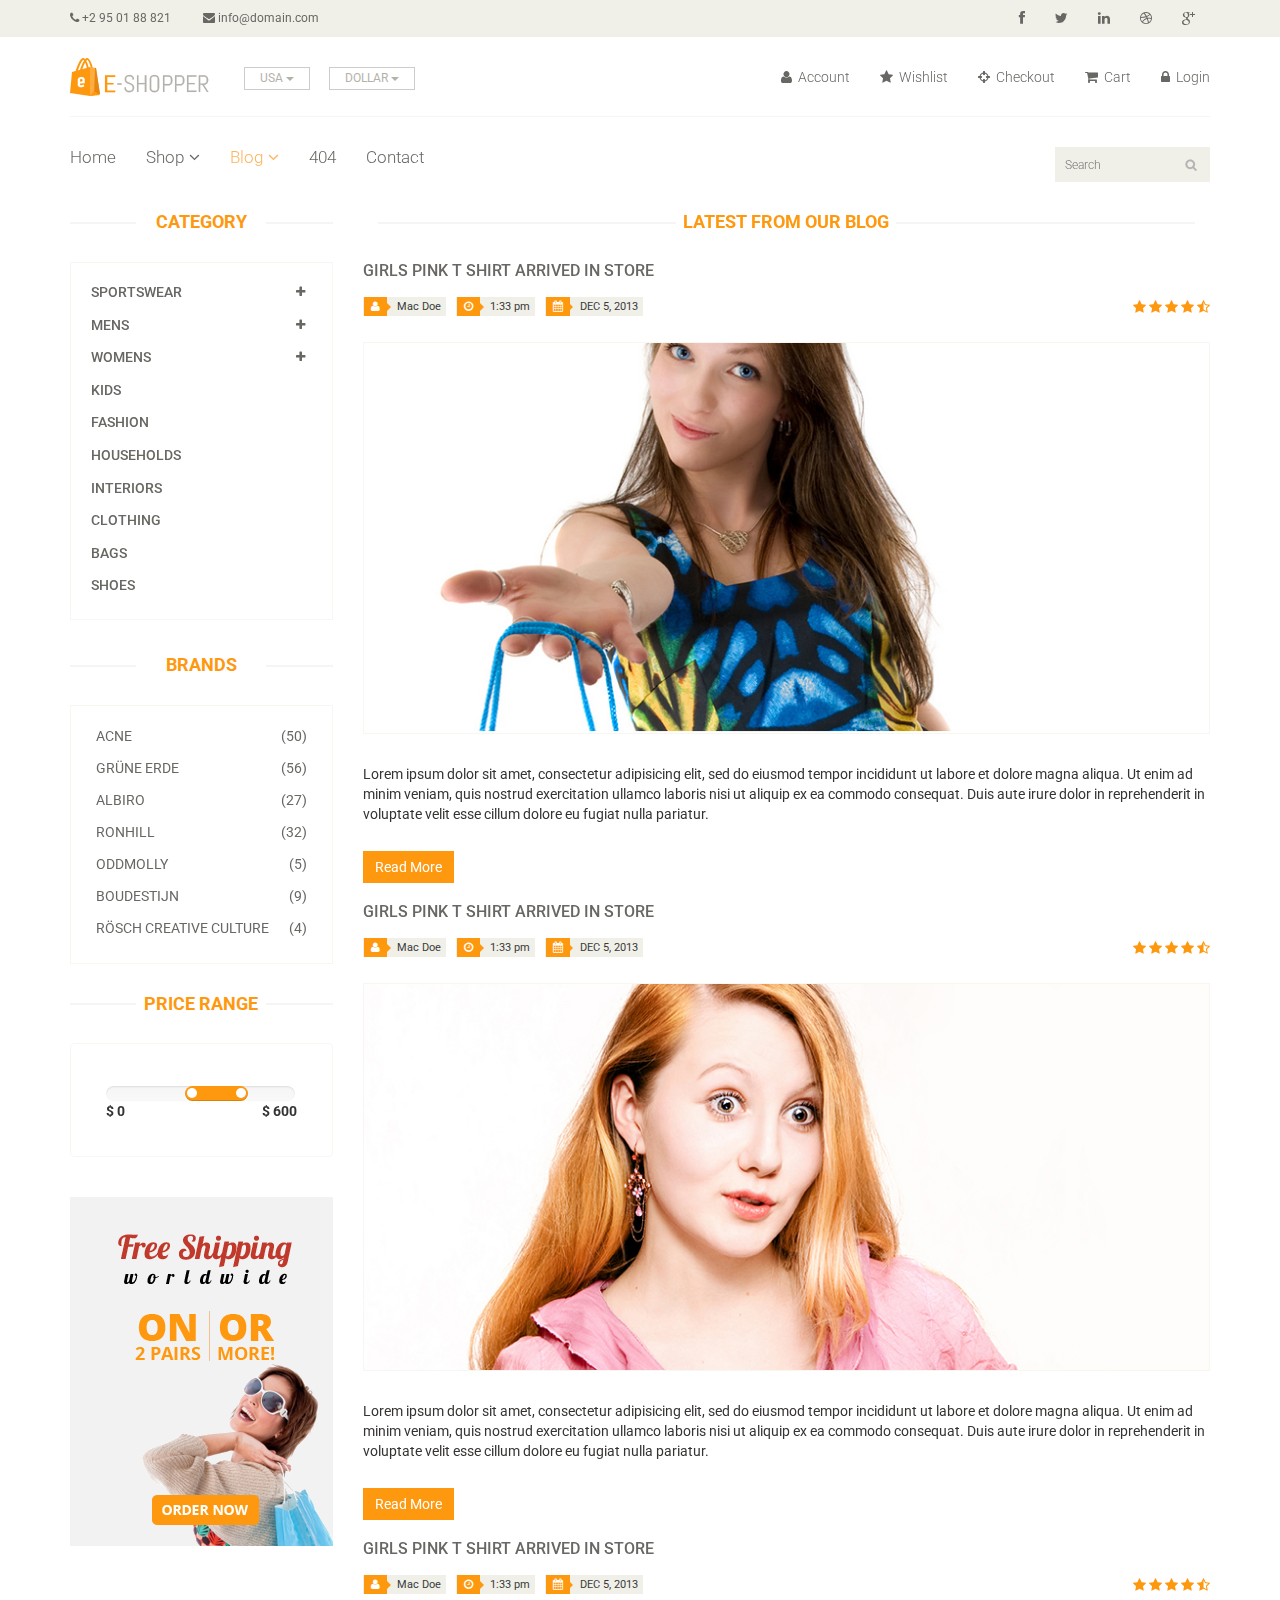
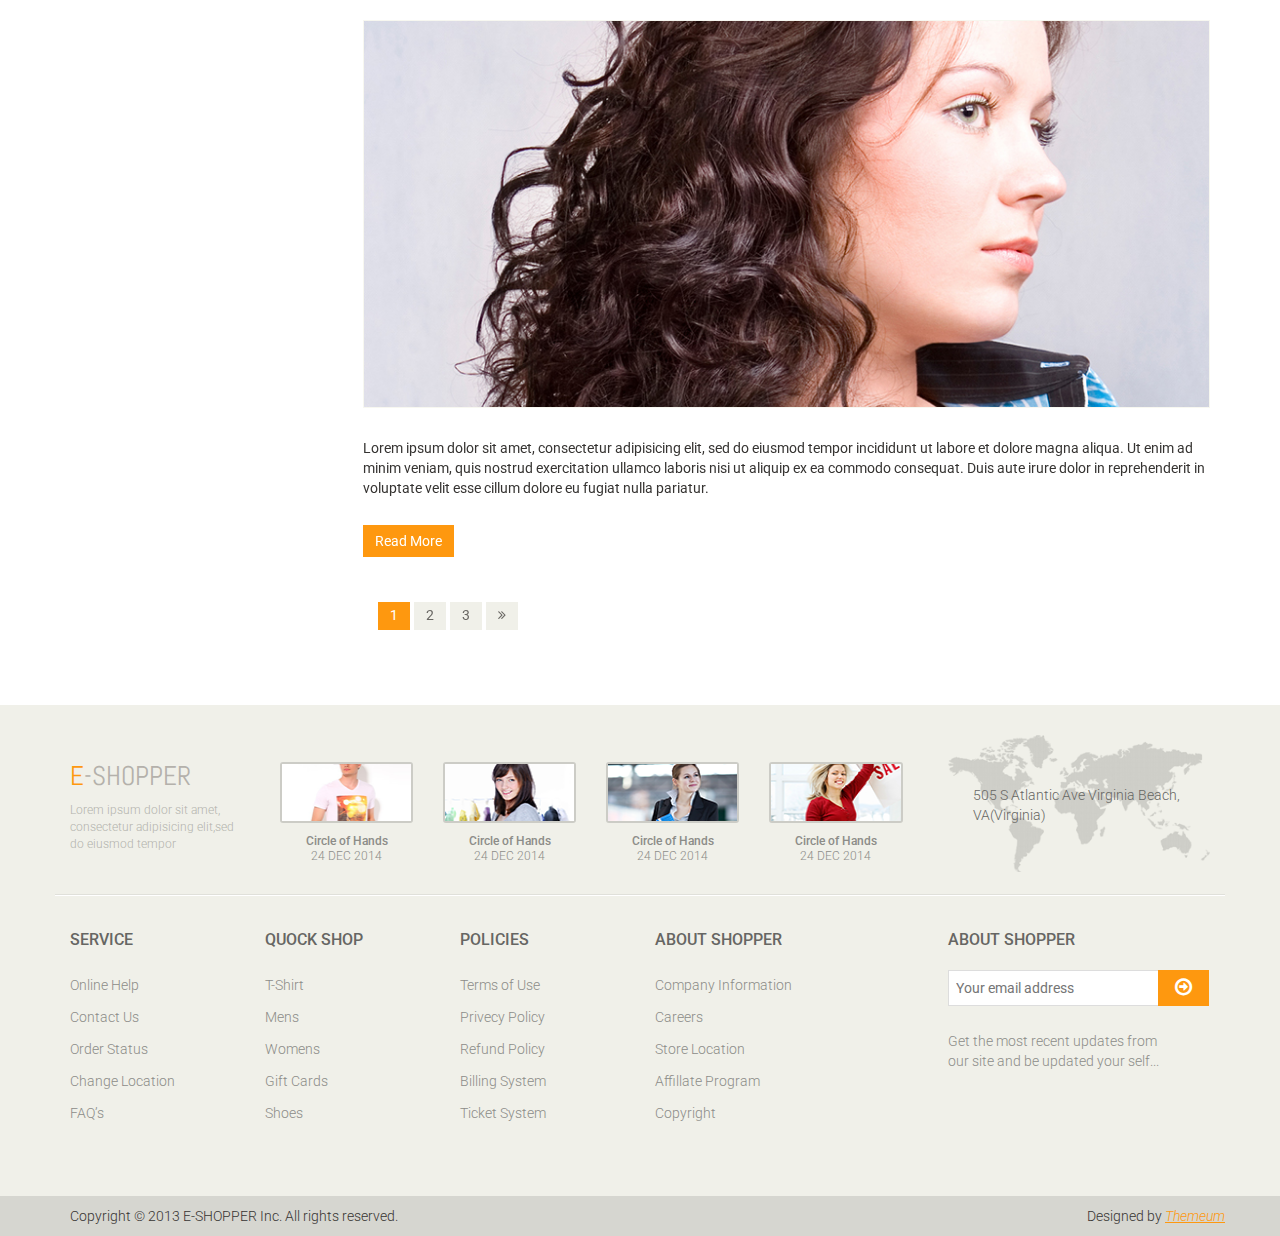
<file: blog.html>
<!DOCTYPE html>
<html lang="en">
<head>
    <meta charset="utf-8">
    <meta name="viewport" content="width=device-width, initial-scale=1.0">
    <meta name="description" content="">
    <meta name="author" content="">
    <title>Blog | E-Shopper</title>
    <link href="css/bootstrap.min.css" rel="stylesheet">
    <link href="css/font-awesome.min.css" rel="stylesheet">
    <link href="css/prettyPhoto.css" rel="stylesheet">
    <link href="css/price-range.css" rel="stylesheet">
    <link href="css/animate.css" rel="stylesheet">
	<link href="css/main.css" rel="stylesheet">
	<link href="css/responsive.css" rel="stylesheet">
    <!--[if lt IE 9]>
    <script src="js/html5shiv.js"></script>
    <script src="js/respond.min.js"></script>
    <![endif]-->       
    <link rel="shortcut icon" href="images/ico/favicon.ico">
    <link rel="apple-touch-icon-precomposed" sizes="144x144" href="images/ico/apple-touch-icon-144-precomposed.png">
    <link rel="apple-touch-icon-precomposed" sizes="114x114" href="images/ico/apple-touch-icon-114-precomposed.png">
    <link rel="apple-touch-icon-precomposed" sizes="72x72" href="images/ico/apple-touch-icon-72-precomposed.png">
    <link rel="apple-touch-icon-precomposed" href="images/ico/apple-touch-icon-57-precomposed.png">
</head><!--/head-->

<body>
	<header id="header"><!--header-->
		<div class="header_top"><!--header_top-->
			<div class="container">
				<div class="row">
					<div class="col-sm-6">
						<div class="contactinfo">
							<ul class="nav nav-pills">
								<li><a href=""><i class="fa fa-phone"></i> +2 95 01 88 821</a></li>
								<li><a href=""><i class="fa fa-envelope"></i> info@domain.com</a></li>
							</ul>
						</div>
					</div>
					<div class="col-sm-6">
						<div class="social-icons pull-right">
							<ul class="nav navbar-nav">
								<li><a href=""><i class="fa fa-facebook"></i></a></li>
								<li><a href=""><i class="fa fa-twitter"></i></a></li>
								<li><a href=""><i class="fa fa-linkedin"></i></a></li>
								<li><a href=""><i class="fa fa-dribbble"></i></a></li>
								<li><a href=""><i class="fa fa-google-plus"></i></a></li>
							</ul>
						</div>
					</div>
				</div>
			</div>
		</div><!--/header_top-->
		
		<div class="header-middle"><!--header-middle-->
			<div class="container">
				<div class="row">
					<div class="col-sm-4">
						<div class="logo pull-left">
							<a href="index.html"><img src="images/home/logo.png" alt="" /></a>
						</div>
						<div class="btn-group pull-right">
							<div class="btn-group">
								<button type="button" class="btn btn-default dropdown-toggle usa" data-toggle="dropdown">
									USA
									<span class="caret"></span>
								</button>
								<ul class="dropdown-menu">
									<li><a href="">Canada</a></li>
									<li><a href="">UK</a></li>
								</ul>
							</div>
							
							<div class="btn-group">
								<button type="button" class="btn btn-default dropdown-toggle usa" data-toggle="dropdown">
									DOLLAR
									<span class="caret"></span>
								</button>
								<ul class="dropdown-menu">
									<li><a href="">Canadian Dollar</a></li>
									<li><a href="">Pound</a></li>
								</ul>
							</div>
						</div>
					</div>
					<div class="col-sm-8">
						<div class="shop-menu pull-right">
							<ul class="nav navbar-nav">
								<li><a href=""><i class="fa fa-user"></i> Account</a></li>
								<li><a href=""><i class="fa fa-star"></i> Wishlist</a></li>
								<li><a href="checkout.html"><i class="fa fa-crosshairs"></i> Checkout</a></li>
								<li><a href="cart.html"><i class="fa fa-shopping-cart"></i> Cart</a></li>
								<li><a href="login.html"><i class="fa fa-lock"></i> Login</a></li>
							</ul>
						</div>
					</div>
				</div>
			</div>
		</div><!--/header-middle-->
	
		<div class="header-bottom"><!--header-bottom-->
			<div class="container">
				<div class="row">
					<div class="col-sm-9">
						<div class="navbar-header">
							<button type="button" class="navbar-toggle" data-toggle="collapse" data-target=".navbar-collapse">
								<span class="sr-only">Toggle navigation</span>
								<span class="icon-bar"></span>
								<span class="icon-bar"></span>
								<span class="icon-bar"></span>
							</button>
						</div>
						<div class="mainmenu pull-left">
							<ul class="nav navbar-nav collapse navbar-collapse">
								<li><a href="index.html">Home</a></li>
								<li class="dropdown"><a href="#">Shop<i class="fa fa-angle-down"></i></a>
                                    <ul role="menu" class="sub-menu">
                                        <li><a href="shop.html">Products</a></li>
										<li><a href="product-details.html">Product Details</a></li> 
										<li><a href="checkout.html">Checkout</a></li> 
										<li><a href="cart.html">Cart</a></li> 
										<li><a href="login.html">Login</a></li> 
                                    </ul>
                                </li> 
								<li class="dropdown"><a href="#" class="active">Blog<i class="fa fa-angle-down"></i></a>
                                    <ul role="menu" class="sub-menu">
                                        <li><a href="blog.html" class="active">Blog List</a></li>
										<li><a href="blog-single.html">Blog Single</a></li>
                                    </ul>
                                </li> 
								<li><a href="404.html">404</a></li>
								<li><a href="contact-us.html">Contact</a></li>
							</ul>
						</div>
					</div>
					<div class="col-sm-3">
						<div class="search_box pull-right">
							<input type="text" placeholder="Search"/>
						</div>
					</div>
				</div>
			</div>
		</div><!--/header-bottom-->
	</header><!--/header-->
	
	<section>
		<div class="container">
			<div class="row">
				<div class="col-sm-3">
					<div class="left-sidebar">
						<h2>Category</h2>
						<div class="panel-group category-products" id="accordian"><!--category-productsr-->
							<div class="panel panel-default">
								<div class="panel-heading">
									<h4 class="panel-title">
										<a data-toggle="collapse" data-parent="#accordian" href="#sportswear">
											<span class="badge pull-right"><i class="fa fa-plus"></i></span>
											Sportswear
										</a>
									</h4>
								</div>
								<div id="sportswear" class="panel-collapse collapse">
									<div class="panel-body">
										<ul>
											<li><a href="">Nike </a></li>
											<li><a href="">Under Armour </a></li>
											<li><a href="">Adidas </a></li>
											<li><a href="">Puma</a></li>
											<li><a href="">ASICS </a></li>
										</ul>
									</div>
								</div>
							</div>
							<div class="panel panel-default">
								<div class="panel-heading">
									<h4 class="panel-title">
										<a data-toggle="collapse" data-parent="#accordian" href="#mens">
											<span class="badge pull-right"><i class="fa fa-plus"></i></span>
											Mens
										</a>
									</h4>
								</div>
								<div id="mens" class="panel-collapse collapse">
									<div class="panel-body">
										<ul>
											<li><a href="">Fendi</a></li>
											<li><a href="">Guess</a></li>
											<li><a href="">Valentino</a></li>
											<li><a href="">Dior</a></li>
											<li><a href="">Versace</a></li>
											<li><a href="">Armani</a></li>
											<li><a href="">Prada</a></li>
											<li><a href="">Dolce and Gabbana</a></li>
											<li><a href="">Chanel</a></li>
											<li><a href="">Gucci</a></li>
										</ul>
									</div>
								</div>
							</div>
							
							<div class="panel panel-default">
								<div class="panel-heading">
									<h4 class="panel-title">
										<a data-toggle="collapse" data-parent="#accordian" href="#womens">
											<span class="badge pull-right"><i class="fa fa-plus"></i></span>
											Womens
										</a>
									</h4>
								</div>
								<div id="womens" class="panel-collapse collapse">
									<div class="panel-body">
										<ul>
											<li><a href="">Fendi</a></li>
											<li><a href="">Guess</a></li>
											<li><a href="">Valentino</a></li>
											<li><a href="">Dior</a></li>
											<li><a href="">Versace</a></li>
										</ul>
									</div>
								</div>
							</div>
							<div class="panel panel-default">
								<div class="panel-heading">
									<h4 class="panel-title"><a href="#">Kids</a></h4>
								</div>
							</div>
							<div class="panel panel-default">
								<div class="panel-heading">
									<h4 class="panel-title"><a href="#">Fashion</a></h4>
								</div>
							</div>
							<div class="panel panel-default">
								<div class="panel-heading">
									<h4 class="panel-title"><a href="#">Households</a></h4>
								</div>
							</div>
							<div class="panel panel-default">
								<div class="panel-heading">
									<h4 class="panel-title"><a href="#">Interiors</a></h4>
								</div>
							</div>
							<div class="panel panel-default">
								<div class="panel-heading">
									<h4 class="panel-title"><a href="#">Clothing</a></h4>
								</div>
							</div>
							<div class="panel panel-default">
								<div class="panel-heading">
									<h4 class="panel-title"><a href="#">Bags</a></h4>
								</div>
							</div>
							<div class="panel panel-default">
								<div class="panel-heading">
									<h4 class="panel-title"><a href="#">Shoes</a></h4>
								</div>
							</div>
						</div><!--/category-products-->
					
						<div class="brands_products"><!--brands_products-->
							<h2>Brands</h2>
							<div class="brands-name">
								<ul class="nav nav-pills nav-stacked">
									<li><a href=""> <span class="pull-right">(50)</span>Acne</a></li>
									<li><a href=""> <span class="pull-right">(56)</span>Grüne Erde</a></li>
									<li><a href=""> <span class="pull-right">(27)</span>Albiro</a></li>
									<li><a href=""> <span class="pull-right">(32)</span>Ronhill</a></li>
									<li><a href=""> <span class="pull-right">(5)</span>Oddmolly</a></li>
									<li><a href=""> <span class="pull-right">(9)</span>Boudestijn</a></li>
									<li><a href=""> <span class="pull-right">(4)</span>Rösch creative culture</a></li>
								</ul>
							</div>
						</div><!--/brands_products-->
						
						<div class="price-range"><!--price-range-->
							<h2>Price Range</h2>
							<div class="well">
								 <input type="text" class="span2" value="" data-slider-min="0" data-slider-max="600" data-slider-step="5" data-slider-value="[250,450]" id="sl2" ><br />
								 <b>$ 0</b> <b class="pull-right">$ 600</b>
							</div>
						</div><!--/price-range-->
						
						<div class="shipping text-center"><!--shipping-->
							<img src="images/home/shipping.jpg" alt="" />
						</div><!--/shipping-->
					</div>
				</div>
				<div class="col-sm-9">
					<div class="blog-post-area">
						<h2 class="title text-center">Latest From our Blog</h2>
						<div class="single-blog-post">
							<h3>Girls Pink T Shirt arrived in store</h3>
							<div class="post-meta">
								<ul>
									<li><i class="fa fa-user"></i> Mac Doe</li>
									<li><i class="fa fa-clock-o"></i> 1:33 pm</li>
									<li><i class="fa fa-calendar"></i> DEC 5, 2013</li>
								</ul>
								<span>
										<i class="fa fa-star"></i>
										<i class="fa fa-star"></i>
										<i class="fa fa-star"></i>
										<i class="fa fa-star"></i>
										<i class="fa fa-star-half-o"></i>
								</span>
							</div>
							<a href="">
								<img src="images/blog/blog-one.jpg" alt="">
							</a>
							<p>Lorem ipsum dolor sit amet, consectetur adipisicing elit, sed do eiusmod tempor incididunt ut labore et dolore magna aliqua. Ut enim ad minim veniam, quis nostrud exercitation ullamco laboris nisi ut aliquip ex ea commodo consequat. Duis aute irure dolor in reprehenderit in voluptate velit esse cillum dolore eu fugiat nulla pariatur.</p>
							<a  class="btn btn-primary" href="">Read More</a>
						</div>
						<div class="single-blog-post">
							<h3>Girls Pink T Shirt arrived in store</h3>
							<div class="post-meta">
								<ul>
									<li><i class="fa fa-user"></i> Mac Doe</li>
									<li><i class="fa fa-clock-o"></i> 1:33 pm</li>
									<li><i class="fa fa-calendar"></i> DEC 5, 2013</li>
								</ul>
								<span>
									<i class="fa fa-star"></i>
									<i class="fa fa-star"></i>
									<i class="fa fa-star"></i>
									<i class="fa fa-star"></i>
									<i class="fa fa-star-half-o"></i>
								</span>
							</div>
							<a href="">
								<img src="images/blog/blog-two.jpg" alt="">
							</a>
							<p>Lorem ipsum dolor sit amet, consectetur adipisicing elit, sed do eiusmod tempor incididunt ut labore et dolore magna aliqua. Ut enim ad minim veniam, quis nostrud exercitation ullamco laboris nisi ut aliquip ex ea commodo consequat. Duis aute irure dolor in reprehenderit in voluptate velit esse cillum dolore eu fugiat nulla pariatur.</p>
							<a  class="btn btn-primary" href="">Read More</a>
						</div>
						<div class="single-blog-post">
							<h3>Girls Pink T Shirt arrived in store</h3>
							<div class="post-meta">
								<ul>
									<li><i class="fa fa-user"></i> Mac Doe</li>
									<li><i class="fa fa-clock-o"></i> 1:33 pm</li>
									<li><i class="fa fa-calendar"></i> DEC 5, 2013</li>
								</ul>
								<span>
									<i class="fa fa-star"></i>
									<i class="fa fa-star"></i>
									<i class="fa fa-star"></i>
									<i class="fa fa-star"></i>
									<i class="fa fa-star-half-o"></i>
								</span>
							</div>
							<a href="">
								<img src="images/blog/blog-three.jpg" alt="">
							</a>
							<p>Lorem ipsum dolor sit amet, consectetur adipisicing elit, sed do eiusmod tempor incididunt ut labore et dolore magna aliqua. Ut enim ad minim veniam, quis nostrud exercitation ullamco laboris nisi ut aliquip ex ea commodo consequat. Duis aute irure dolor in reprehenderit in voluptate velit esse cillum dolore eu fugiat nulla pariatur.</p>
							<a  class="btn btn-primary" href="">Read More</a>
						</div>
						<div class="pagination-area">
							<ul class="pagination">
								<li><a href="" class="active">1</a></li>
								<li><a href="">2</a></li>
								<li><a href="">3</a></li>
								<li><a href=""><i class="fa fa-angle-double-right"></i></a></li>
							</ul>
						</div>
					</div>
				</div>
			</div>
		</div>
	</section>
	
	<footer id="footer"><!--Footer-->
		<div class="footer-top">
			<div class="container">
				<div class="row">
					<div class="col-sm-2">
						<div class="companyinfo">
							<h2><span>e</span>-shopper</h2>
							<p>Lorem ipsum dolor sit amet, consectetur adipisicing elit,sed do eiusmod tempor</p>
						</div>
					</div>
					<div class="col-sm-7">
						<div class="col-sm-3">
							<div class="video-gallery text-center">
								<a href="#">
									<div class="iframe-img">
										<img src="images/home/iframe1.png" alt="" />
									</div>
									<div class="overlay-icon">
										<i class="fa fa-play-circle-o"></i>
									</div>
								</a>
								<p>Circle of Hands</p>
								<h2>24 DEC 2014</h2>
							</div>
						</div>
						
						<div class="col-sm-3">
							<div class="video-gallery text-center">
								<a href="#">
									<div class="iframe-img">
										<img src="images/home/iframe2.png" alt="" />
									</div>
									<div class="overlay-icon">
										<i class="fa fa-play-circle-o"></i>
									</div>
								</a>
								<p>Circle of Hands</p>
								<h2>24 DEC 2014</h2>
							</div>
						</div>
						
						<div class="col-sm-3">
							<div class="video-gallery text-center">
								<a href="#">
									<div class="iframe-img">
										<img src="images/home/iframe3.png" alt="" />
									</div>
									<div class="overlay-icon">
										<i class="fa fa-play-circle-o"></i>
									</div>
								</a>
								<p>Circle of Hands</p>
								<h2>24 DEC 2014</h2>
							</div>
						</div>
						
						<div class="col-sm-3">
							<div class="video-gallery text-center">
								<a href="#">
									<div class="iframe-img">
										<img src="images/home/iframe4.png" alt="" />
									</div>
									<div class="overlay-icon">
										<i class="fa fa-play-circle-o"></i>
									</div>
								</a>
								<p>Circle of Hands</p>
								<h2>24 DEC 2014</h2>
							</div>
						</div>
					</div>
					<div class="col-sm-3">
						<div class="address">
							<img src="images/home/map.png" alt="" />
							<p>505 S Atlantic Ave Virginia Beach, VA(Virginia)</p>
						</div>
					</div>
				</div>
			</div>
		</div>
		
		<div class="footer-widget">
			<div class="container">
				<div class="row">
					<div class="col-sm-2">
						<div class="single-widget">
							<h2>Service</h2>
							<ul class="nav nav-pills nav-stacked">
								<li><a href="">Online Help</a></li>
								<li><a href="">Contact Us</a></li>
								<li><a href="">Order Status</a></li>
								<li><a href="">Change Location</a></li>
								<li><a href="">FAQ’s</a></li>
							</ul>
						</div>
					</div>
					<div class="col-sm-2">
						<div class="single-widget">
							<h2>Quock Shop</h2>
							<ul class="nav nav-pills nav-stacked">
								<li><a href="">T-Shirt</a></li>
								<li><a href="">Mens</a></li>
								<li><a href="">Womens</a></li>
								<li><a href="">Gift Cards</a></li>
								<li><a href="">Shoes</a></li>
							</ul>
						</div>
					</div>
					<div class="col-sm-2">
						<div class="single-widget">
							<h2>Policies</h2>
							<ul class="nav nav-pills nav-stacked">
								<li><a href="">Terms of Use</a></li>
								<li><a href="">Privecy Policy</a></li>
								<li><a href="">Refund Policy</a></li>
								<li><a href="">Billing System</a></li>
								<li><a href="">Ticket System</a></li>
							</ul>
						</div>
					</div>
					<div class="col-sm-2">
						<div class="single-widget">
							<h2>About Shopper</h2>
							<ul class="nav nav-pills nav-stacked">
								<li><a href="">Company Information</a></li>
								<li><a href="">Careers</a></li>
								<li><a href="">Store Location</a></li>
								<li><a href="">Affillate Program</a></li>
								<li><a href="">Copyright</a></li>
							</ul>
						</div>
					</div>
					<div class="col-sm-3 col-sm-offset-1">
						<div class="single-widget">
							<h2>About Shopper</h2>
							<form action="#" class="searchform">
								<input type="text" placeholder="Your email address" />
								<button type="submit" class="btn btn-default"><i class="fa fa-arrow-circle-o-right"></i></button>
								<p>Get the most recent updates from <br />our site and be updated your self...</p>
							</form>
						</div>
					</div>
					
				</div>
			</div>
		</div>
		
		<div class="footer-bottom">
			<div class="container">
				<div class="row">
					<p class="pull-left">Copyright © 2013 E-SHOPPER Inc. All rights reserved.</p>
					<p class="pull-right">Designed by <span><a target="_blank" href="http://www.themeum.com">Themeum</a></span></p>
				</div>
			</div>
		</div>
		
	</footer><!--/Footer-->
	

  
    <script src="js/jquery.js"></script>
	<script src="js/price-range.js"></script>
	<script src="js/jquery.scrollUp.min.js"></script>
	<script src="js/bootstrap.min.js"></script>
    <script src="js/jquery.prettyPhoto.js"></script>
    <script src="js/main.js"></script>
</body>
</html>
</file>
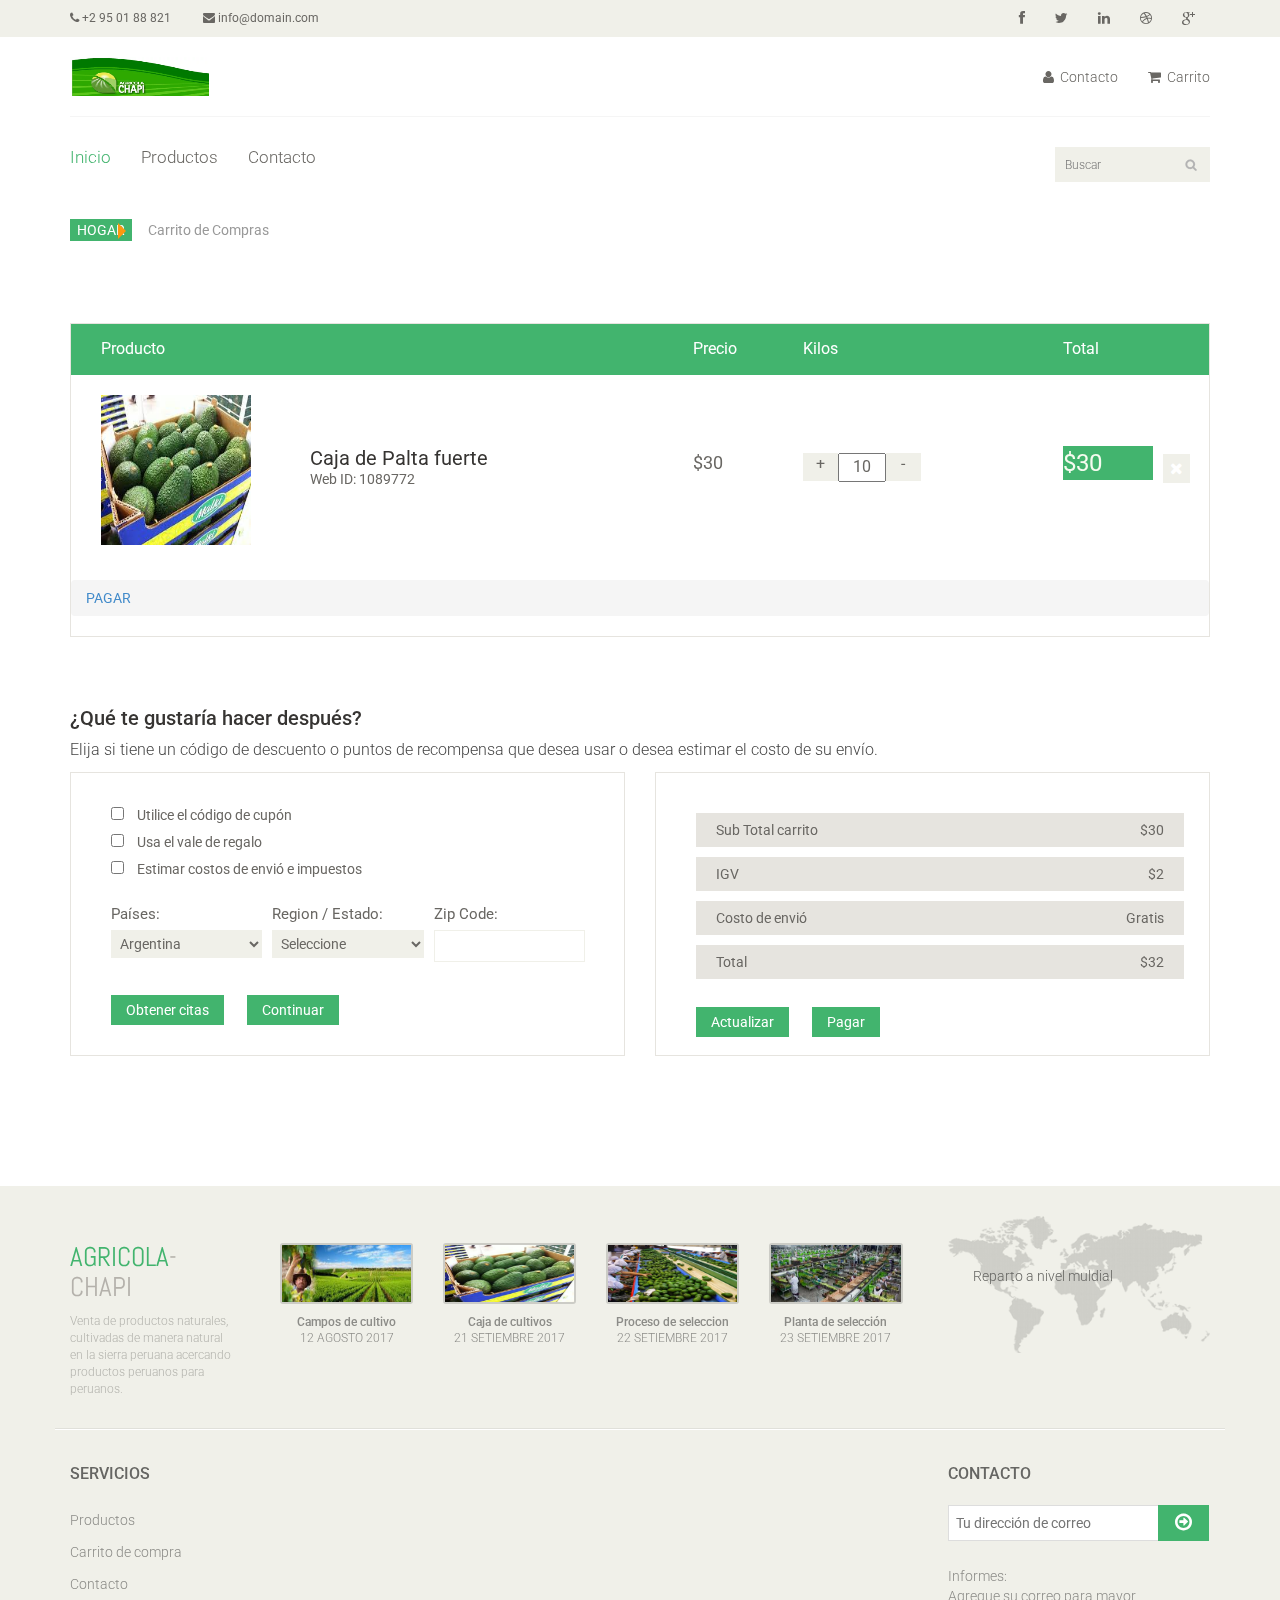
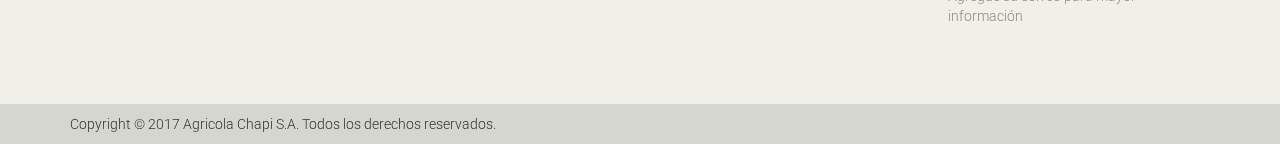
<file: cart.html>
<!DOCTYPE html>
<html lang="en">
<head>
    <meta charset="utf-8">
    <meta name="viewport" content="width=device-width, initial-scale=1.0">
    <meta name="description" content="">
    <meta name="author" content="">
    <title>Cart | E-Shopper</title>
    <link href="css/bootstrap.min.css" rel="stylesheet">
    <link href="css/font-awesome.min.css" rel="stylesheet">
    <link href="css/prettyPhoto.css" rel="stylesheet">
    <link href="css/price-range.css" rel="stylesheet">
    <link href="css/animate.css" rel="stylesheet">
	<link href="css/main.css" rel="stylesheet">
	<link href="css/responsive.css" rel="stylesheet">
	<link href="css/customer.css" rel="stylesheet">

    <!--[if lt IE 9]>
    <script src="js/html5shiv.js"></script>
    <script src="js/respond.min.js"></script>
    <![endif]-->       
    <link rel="shortcut icon" href="images/ico/favicon.ico">
    <link rel="apple-touch-icon-precomposed" sizes="144x144" href="images/ico/apple-touch-icon-144-precomposed.png">
    <link rel="apple-touch-icon-precomposed" sizes="114x114" href="images/ico/apple-touch-icon-114-precomposed.png">
    <link rel="apple-touch-icon-precomposed" sizes="72x72" href="images/ico/apple-touch-icon-72-precomposed.png">
    <link rel="apple-touch-icon-precomposed" href="images/ico/apple-touch-icon-57-precomposed.png">
</head><!--/head-->

<body>
	<header id="header"><!--header-->
		<div class="header_top"><!--header_top-->
			<div class="container">
				<div class="row">
					<div class="col-sm-6">
						<div class="contactinfo">
							<ul class="nav nav-pills">
								<li><a href="#"><i class="fa fa-phone"></i> +2 95 01 88 821</a></li>
								<li><a href="#"><i class="fa fa-envelope"></i> info@domain.com</a></li>
							</ul>
						</div>
					</div>
					<div class="col-sm-6">
						<div class="social-icons pull-right">
							<ul class="nav navbar-nav">
								<li><a href="#"><i class="fa fa-facebook"></i></a></li>
								<li><a href="#"><i class="fa fa-twitter"></i></a></li>
								<li><a href="#"><i class="fa fa-linkedin"></i></a></li>
								<li><a href="#"><i class="fa fa-dribbble"></i></a></li>
								<li><a href="#"><i class="fa fa-google-plus"></i></a></li>
							</ul>
						</div>
					</div>
				</div>
			</div>
		</div><!--/header_top-->
		
		<div class="header-middle"><!--header-middle-->
			<div class="container">
				<div class="row">
					<div class="col-sm-4">
						<div class="logo pull-left">
							<a href="index.html"><img src="resources/LOGO.webp" alt="" width="139" height="39" /></a>
						</div>
					</div>
					<div class="col-sm-8">
						<div class="shop-menu pull-right">
							<ul class="nav navbar-nav">
								<li><a href="contact-us.html"><i class="fa fa-user"></i> Contacto</a></li>
								<li><a href="cart.html"><i class="fa fa-shopping-cart"></i> Carrito</a></li>
							</ul>
						</div>
					</div>
				</div>
			</div>
		</div><!--/header-middle-->
	
		<div class="header-bottom"><!--header-bottom-->
			<div class="container">
				<div class="row">
					<div class="col-sm-9">
						<div class="navbar-header">
							<button type="button" class="navbar-toggle" data-toggle="collapse" data-target=".navbar-collapse">
								<span class="sr-only">Toggle navigation</span>
								<span class="icon-bar"></span>
								<span class="icon-bar"></span>
								<span class="icon-bar"></span>
							</button>
						</div>
						<div class="mainmenu pull-left">
							<ul class="nav navbar-nav collapse navbar-collapse">
								<li><a href="index.html" class="active">Inicio</a></li>
								<li><a href="index.html#comida">Productos</a></li>
								<li><a href="contact-us.html">Contacto</a></li>
							</ul>
						</div>
					</div>
					<div class="col-sm-3">
						<div class="search_box pull-right">
							<input type="text" placeholder="Buscar"/>
						</div>
					</div>
				</div>
			</div>
		</div><!--/header-bottom-->
	</header><!--/header-->

	<section id="cart_items">
		<div class="container">
			<div class="breadcrumbs">
				<ol class="breadcrumb">
				  <li><a href="#">HOGAR</a></li>
				  <li class="active">Carrito de Compras</li>
				</ol>
			</div>
			<div class="table-responsive cart_info">
				<table class="table table-condensed">
					<thead>
						<tr class="cart_menu">
							<td class="image">Producto</td>
							<td class="description"></td>
							<td class="price">Precio</td>
							<td class="quantity">Kilos</td>
							<td class="total">Total</td>
							<td></td>
						</tr>
					</thead>
					<tbody>
						<tr>
							<td class="cart_product">
								<a href=""><img src="resources/PALTA1.jpg" alt="" width="150px" height="150px"></a>
							</td>
							<td class="cart_description">
								<h4><a href="">Caja de Palta fuerte</a></h4>
								<p>Web ID: 1089772</p>
							</td>
							<td class="cart_price">
								<p>$30</p>
							</td>
							<td class="cart_quantity">
								<div class="cart_quantity_button">
									<a class="cart_quantity_up" href=""> + </a>
									<input class="cart_quantity_input" type="text" name="quantity" value="10" autocomplete="off" size="2">

									<a class="cart_quantity_down" href=""> - </a>
									</div>
							</td>
							<td class="cart_total">
								<p class="cart_total_price">$30</p>
							</td>
							<td class="cart_delete">
								<a class="cart_quantity_delete" href=""><i class="fa fa-times"></i></a>
							</td>
						</tr>
					</tbody>
				</table>
				<ol class="breadcrumb">
				 	 <li><a href="checkout.html">PAGAR</a></li>
					</ol>
			</div>
		</div>
	</section> <!--/#cart_items-->
<section id="do_action">
		<div class="container">
			<div class="heading">
				<h3>¿Qué te gustaría hacer después?</h3>
				<p>Elija si tiene un código de descuento o puntos de recompensa que desea usar o desea estimar el costo de su envío.</p>
			</div>
			<div class="row">
				<div class="col-sm-6">
					<div class="chose_area">
						<ul class="user_option">
							<li>
								<input type="checkbox">
								<label>Utilice el código de cupón</label>
							</li>
							<li>
								<input type="checkbox">
								<label>Usa el vale de regalo</label>
							</li>
							<li>
								<input type="checkbox">
								<label>Estimar costos de envió e impuestos</label>
							</li>
						</ul>
						<ul class="user_info">
							<li class="single_field">
								<label>Países:</label>
								<select>
									<option>Argentina</option>
									<option>Estados Unidos</option>
									<option>Bangladesh</option>
									<option>Brazil</option>
									<option>UK</option>
									<option>Venezuela</option>
									<option>India</option>
									<option>Pakistan</option>
									<option>Ucrane</option>
									<option>Canada</option>
									<option>Dubai</option>
									<option>Perú</option>
								</select>
								
							</li>
							<li class="single_field">
								<label>Region / Estado:</label>
								<select>
									<option>Seleccione</option>
									<option>Amazonas</option>
									<option>La Libertad</option>
									<option>Lima</option>
									<option>Madre de Dios</option>
									<option>Moquegua</option>
									<option>Alaska</option>
									<option>Piura</option>
									<option>Tacna</option>
								</select>
							
							</li>
							<li class="single_field zip-field">
								<label>Zip Code:</label>
								<input type="text">
							</li>
						</ul>
						<a class="btn btn-default update" href="">Obtener citas</a>
						<a class="btn btn-default check_out" href="">Continuar</a>
					</div>
				</div>
				<div class="col-sm-6">
					<div class="total_area">
						<ul>
							<li>Sub Total carrito<span>$30</span></li>
							<li>IGV <span>$2</span></li>
							<li>Costo de envió<span>Gratis</span></li>
							<li>Total <span>$32</span></li>
						</ul>
							<a class="btn btn-default update" href="">Actualizar</a>
							<a class="btn btn-default check_out" href="checkout.html">Pagar</a>
					</div>
				</div>
			</div>
		</div>
	</section><!--/#do_action-->


	<footer id="footer"><!--Footer-->
		<div class="footer-top">
			<div class="container">
				<div class="row">
					<div class="col-sm-2">
						<div class="companyinfo">
							<h2><span>AGRICOLA</span>-CHAPI</h2>
							<p>Venta de productos naturales, cultivadas de manera natural en la sierra peruana acercando productos peruanos para peruanos.</p>
						</div>
					</div>
					<div class="col-sm-7">
						<div class="col-sm-3">
							<div class="video-gallery text-center">
								<a href="#">
									<div class="iframe-img">
										<img src="resources/CAMPOS.jpg" alt="" />
									</div>
									<div class="overlay-icon">
										<i class="fa fa-play-circle-o"></i>
									</div>
								</a>
								<p>Campos de cultivo</p>
								<h2>12 Agosto 2017</h2>
							</div>
						</div>
						
						<div class="col-sm-3">
							<div class="video-gallery text-center">
								<a href="#">
									<div class="iframe-img">
										<img src="resources/PALTA1.jpg" alt="" />
									</div>
									<div class="overlay-icon">
										<i class="fa fa-play-circle-o"></i>
									</div>
								</a>
								<p>Caja de cultivos</p>
								<h2>21 Setiembre 2017</h2>
							</div>
						</div>
						
						<div class="col-sm-3">
							<div class="video-gallery text-center">
								<a href="#">
									<div class="iframe-img">
										<img src="resources/PALTAS.jpg" alt="" />
									</div>
									<div class="overlay-icon">
										<i class="fa fa-play-circle-o"></i>
									</div>
								</a>
								<p>Proceso de seleccion</p>
								<h2>22 Setiembre 2017</h2>
							</div>
						</div>
						
						<div class="col-sm-3">
							<div class="video-gallery text-center">
								<a href="#">
									<div class="iframe-img">
										<img src="resources/PLANTA3.jpg" alt="" />
									</div>
									<div class="overlay-icon">
										<i class="fa fa-play-circle-o"></i>
									</div>
								</a>
								<p>Planta de selección</p>
								<h2>23 Setiembre 2017</h2>
							</div>
						</div>
					</div>
					<div class="col-sm-3">
						<div class="address">
							<img src="images/home/map.png" alt="" />
							<p>Reparto a nivel muldial</p>
						</div>
					</div>
				</div>
			</div>
		</div>
		
		<div class="footer-widget">
			<div class="container">
				<div class="row">
					<div class="col-sm-2">
						<div class="single-widget">
							<h2>Servicios</h2>
							<ul class="nav nav-pills nav-stacked">
								<li><a href="index.html#comida">Productos</a></li>
								<li><a href="cart.html">Carrito de compra</a></li>
								<li><a href="contact-us.html">Contacto</a></li>
							</ul>
						</div>
					</div>
					<div class="col-sm-3 col-sm-offset-7">
						<div class="single-widget">
							<h2>Contacto</h2>
							<form action="#" class="searchform">
								<input type="text" placeholder="Tu dirección de correo" />
								<button type="submit" class="btn btn-default"><i class="fa fa-arrow-circle-o-right"></i></button>
								<p>Informes: <br />Agregue su correo para mayor información</p>
							</form>
						</div>
					</div>
					
				</div>
			</div>
		</div>
		
		<div class="footer-bottom">
			<div class="container">
				<div class="row">
					<p class="pull-left">Copyright © 2017 Agricola Chapi S.A. Todos los derechos reservados.</p>
					<!-- <p class="pull-right">Designed by <span><a target="_blank" href="http://www.themeum.com">Themeum</a></span></p> -->
				</div>
			</div>
		</div>
		
	</footer><!--/Footer-->
	


    <script src="js/jquery.js"></script>
	<script src="js/bootstrap.min.js"></script>
	<script src="js/jquery.scrollUp.min.js"></script>
    <script src="js/jquery.prettyPhoto.js"></script>
    <script src="js/main.js"></script>
    <script src="js/customer.js"></script>
</body>
</html>
</file>
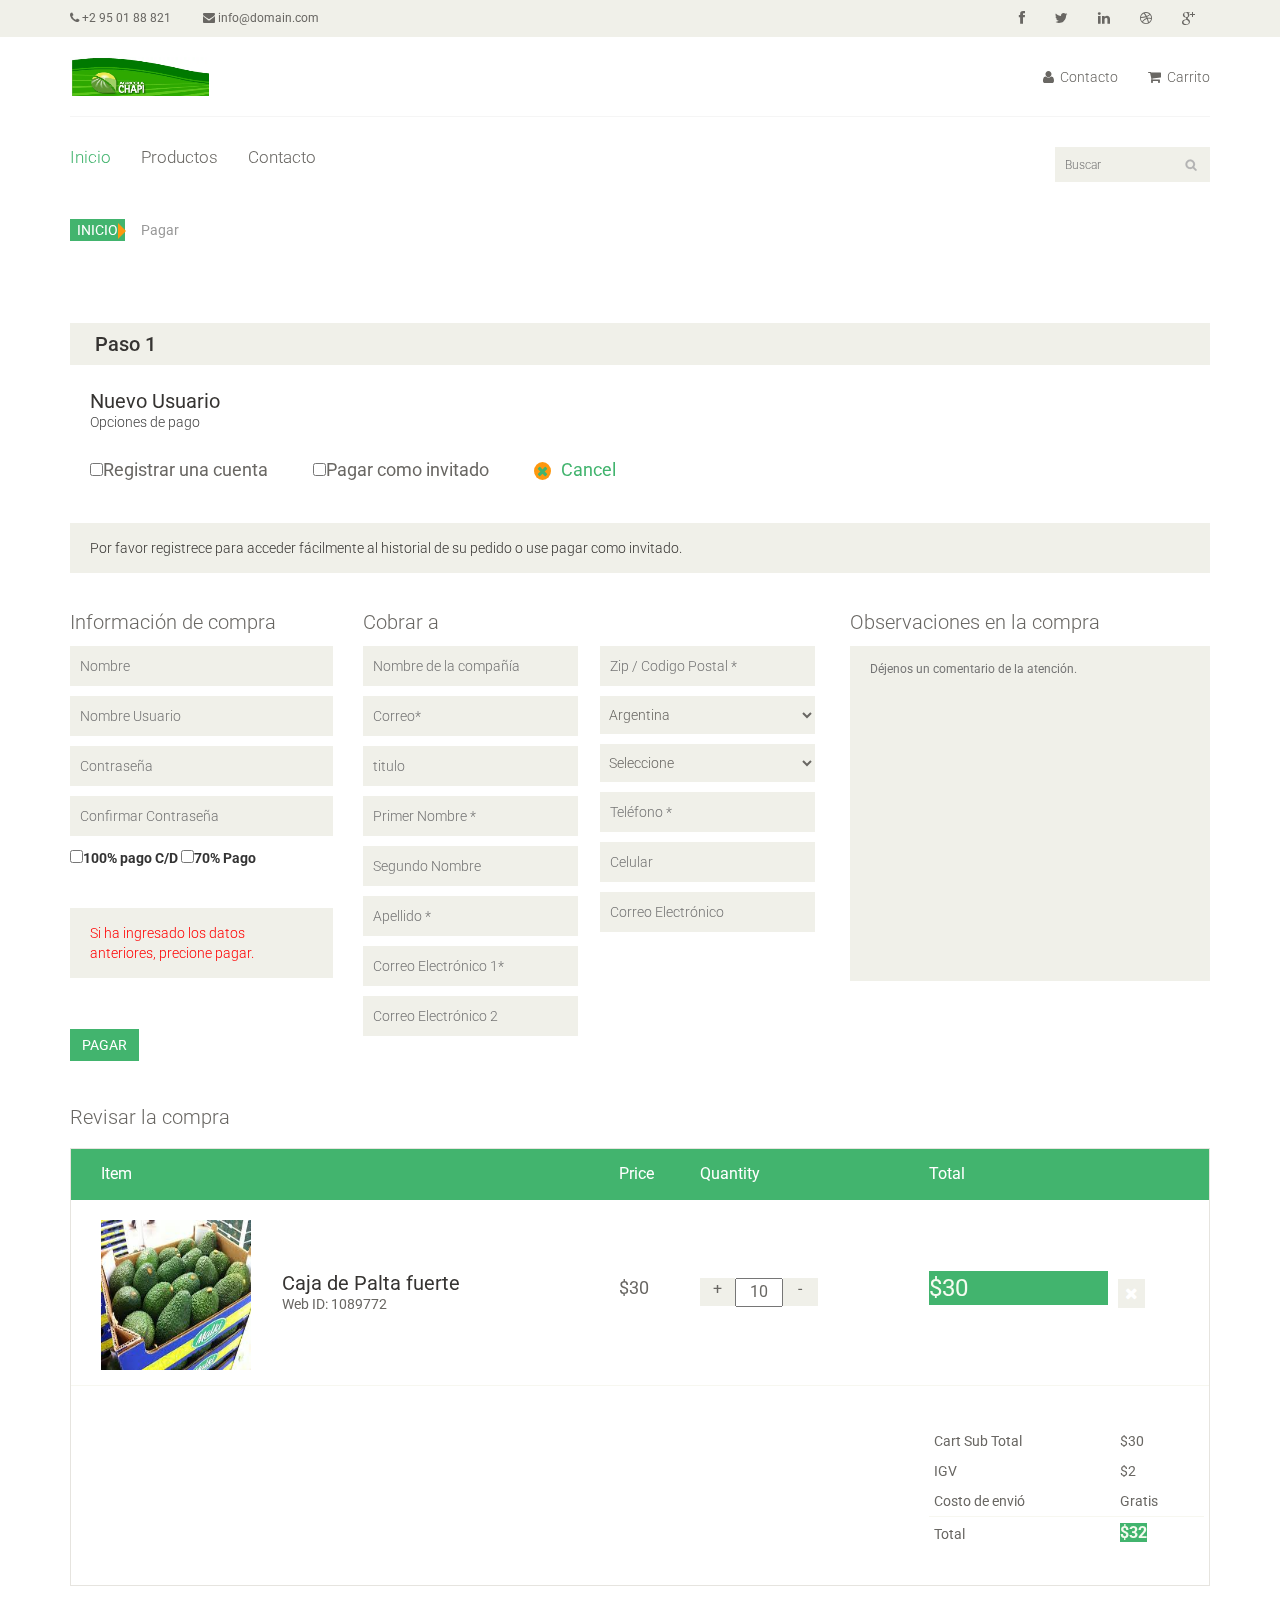
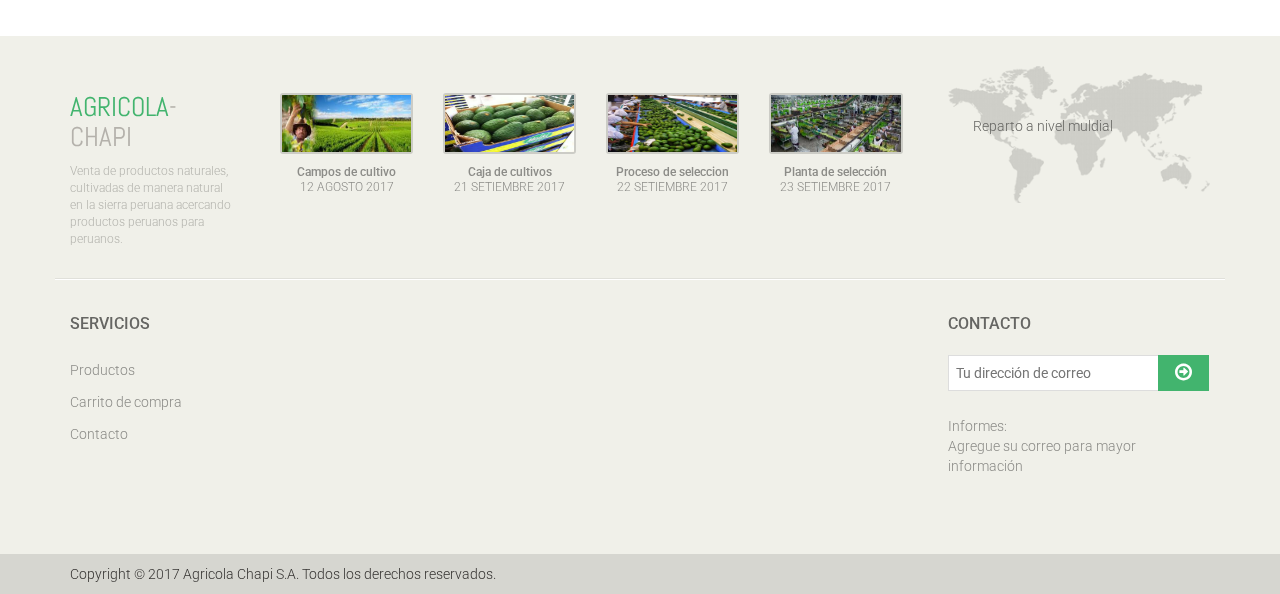
<file: checkout.html>
<!DOCTYPE html>
<html lang="en">
<head>
    <meta charset="utf-8">
    <meta name="viewport" content="width=device-width, initial-scale=1.0">
    <meta name="description" content="">
    <meta name="author" content="">
    <title>Checkout | E-Shopper</title>
    <link href="css/bootstrap.min.css" rel="stylesheet">
    <link href="css/font-awesome.min.css" rel="stylesheet">
    <link href="css/prettyPhoto.css" rel="stylesheet">
    <link href="css/price-range.css" rel="stylesheet">
    <link href="css/animate.css" rel="stylesheet">
	<link href="css/main.css" rel="stylesheet">
	<link href="css/responsive.css" rel="stylesheet">
	<link href="css/customer.css" rel="stylesheet">
    <!--[if lt IE 9]>
    <script src="js/html5shiv.js"></script>
    <script src="js/respond.min.js"></script>
    <![endif]-->       
    <link rel="shortcut icon" href="images/ico/favicon.ico">
    <link rel="apple-touch-icon-precomposed" sizes="144x144" href="images/ico/apple-touch-icon-144-precomposed.png">
    <link rel="apple-touch-icon-precomposed" sizes="114x114" href="images/ico/apple-touch-icon-114-precomposed.png">
    <link rel="apple-touch-icon-precomposed" sizes="72x72" href="images/ico/apple-touch-icon-72-precomposed.png">
    <link rel="apple-touch-icon-precomposed" href="images/ico/apple-touch-icon-57-precomposed.png">
</head><!--/head-->

<body>
	<header id="header"><!--header-->
		<div class="header_top"><!--header_top-->
			<div class="container">
				<div class="row">
					<div class="col-sm-6">
						<div class="contactinfo">
							<ul class="nav nav-pills">
								<li><a href="#"><i class="fa fa-phone"></i> +2 95 01 88 821</a></li>
								<li><a href="#"><i class="fa fa-envelope"></i> info@domain.com</a></li>
							</ul>
						</div>
					</div>
					<div class="col-sm-6">
						<div class="social-icons pull-right">
							<ul class="nav navbar-nav">
								<li><a href="#"><i class="fa fa-facebook"></i></a></li>
								<li><a href="#"><i class="fa fa-twitter"></i></a></li>
								<li><a href="#"><i class="fa fa-linkedin"></i></a></li>
								<li><a href="#"><i class="fa fa-dribbble"></i></a></li>
								<li><a href="#"><i class="fa fa-google-plus"></i></a></li>
							</ul>
						</div>
					</div>
				</div>
			</div>
		</div><!--/header_top-->
		
		<div class="header-middle"><!--header-middle-->
			<div class="container">
				<div class="row">
					<div class="col-sm-4">
						<div class="logo pull-left">
							<a href="index.html"><img src="resources/LOGO.webp" alt="" width="139" height="39" /></a>
						</div>
					</div>
					<div class="col-sm-8">
						<div class="shop-menu pull-right">
							<ul class="nav navbar-nav">
								<li><a href="contact-us.html"><i class="fa fa-user"></i> Contacto</a></li>
								<li><a href="cart.html"><i class="fa fa-shopping-cart"></i> Carrito</a></li>
							</ul>
						</div>
					</div>
				</div>
			</div>
		</div><!--/header-middle-->
	
		<div class="header-bottom"><!--header-bottom-->
			<div class="container">
				<div class="row">
					<div class="col-sm-9">
						<div class="navbar-header">
							<button type="button" class="navbar-toggle" data-toggle="collapse" data-target=".navbar-collapse">
								<span class="sr-only">Toggle navigation</span>
								<span class="icon-bar"></span>
								<span class="icon-bar"></span>
								<span class="icon-bar"></span>
							</button>
						</div>
						<div class="mainmenu pull-left">
							<ul class="nav navbar-nav collapse navbar-collapse">
								<li><a href="index.html" class="active">Inicio</a></li>
								<li><a href="index.html#comida">Productos</a></li>
								<li><a href="contact-us.html">Contacto</a></li>
							</ul>
						</div>
					</div>
					<div class="col-sm-3">
						<div class="search_box pull-right">
							<input type="text" placeholder="Buscar"/>
						</div>
					</div>
				</div>
			</div>
		</div><!--/header-bottom-->
	</header><!--/header-->

	<section id="cart_items">
		<div class="container">
			<div class="breadcrumbs">
				<ol class="breadcrumb">
				  <li><a >INICIO</a></li>
				  <li class="active">Pagar</li>
				</ol>
			</div><!--/breadcrums-->

			<div class="step-one">
				<h2 class="heading">Paso 1</h2>
			</div>
			<div class="checkout-options">
				<h3>Nuevo Usuario</h3>
				<p>Opciones de pago</p>
				<ul class="nav">
					<li>
						<label><input type="checkbox">Registrar una cuenta</label>
					</li>
					<li>
						<label><input type="checkbox">Pagar como invitado </label>
					</li>
					<li>
						<a href=""><i class="fa fa-times"></i>Cancel</a>
					</li>
				</ul>
			</div><!--/checkout-options-->

			<div class="register-req">
				<p>Por favor registrece para acceder fácilmente al historial de su pedido o use pagar como invitado.</p>
			</div><!--/register-req-->

			<div class="shopper-informations">
				<div class="row">
					<div class="col-sm-3">
						<div class="shopper-info">
							<p>Información de compra</p>
							<form>
								<input type="text" placeholder="Nombre">
								<input type="text" placeholder="Nombre Usuario">
								<input type="password" placeholder="Contraseña">
								<input type="password" placeholder="Confirmar Contraseña">
							</form>


							
									<span>
										<label><input type="checkbox">100% pago C/D</label>
									</span>
									<span>
										<label><input type="checkbox">70% Pago</label>
									</span>
						

			<div class="register-req">
				<span>
				<a style="color: #FF0000;">Si ha ingresado los datos anteriores, precione pagar.</a>
				</span>
			</div><!--/register-req-->
							
							<a class="btn btn-primary" href="">PAGAR</a>
						</div>
					</div>
					<div class="col-sm-5 clearfix">
						<div class="bill-to">
							<p>Cobrar a</p>
							<div class="form-one">
								<form>
									<input type="text" placeholder="Nombre de la compañía">
									<input type="text" placeholder="Correo*">
									<input type="text" placeholder="titulo">
									<input type="text" placeholder="Primer Nombre *">
									<input type="text" placeholder="Segundo Nombre">
									<input type="text" placeholder="Apellido *">
									<input type="text" placeholder="Correo Electrónico 1*">
									<input type="text" placeholder="Correo Electrónico 2">
								</form>
							</div>
							<div class="form-two">
								<form>
									<input type="text" placeholder="Zip / Codigo Postal *">
									<select>
										<option>Argentina</option>
										<option>Estados Unidos</option>
										<option>Bangladesh</option>
										<option>Brazil</option>
										<option>UK</option>
										<option>Venezuela</option>
										<option>India</option>
										<option>Pakistan</option>
										<option>Ucrane</option>
										<option>Canada</option>
										<option>Dubai</option>
										<option>Perú</option>
									</select>
									<select>
										<option>Seleccione</option>
										<option>Amazonas</option>
										<option>La Libertad</option>
										<option>Lima</option>
										<option>Madre de Dios</option>
										<option>Moquegua</option>
										<option>Alaska</option>
										<option>Piura</option>
										<option>Tacna</option>
									</select>
									<input type="text" placeholder="Teléfono *">
									<input type="text" placeholder="Celular">
									<input type="text" placeholder="Correo Electrónico">
								</form>
							</div>
						</div>
					</div>
					<div class="col-sm-4">
						<div class="order-message">
							<p>Observaciones en la compra</p>
							<textarea name="message"  placeholder="Déjenos un comentario de la atención." rows="16"></textarea>
							
						</div>	
					</div>					
				</div>
			</div>
			<div class="review-payment">
				<h2>Revisar la compra</h2>
			</div>

			<div class="table-responsive cart_info">
				<table class="table table-condensed">
					<thead>
						<tr class="cart_menu">
							<td class="image">Item</td>
							<td class="description"></td>
							<td class="price">Price</td>
							<td class="quantity">Quantity</td>
							<td class="total">Total</td>
							<td></td>
						</tr>
					</thead>
					<tbody>
						<tr>
							<td class="cart_product">
								<a href=""><img src="resources/PALTA1.jpg" alt="" width="150px" height="150px"></a>
							</td>
							<td class="cart_description">
								<h4><a href="">Caja de Palta fuerte</a></h4>
								<p>Web ID: 1089772</p>
							</td>
							<td class="cart_price">
								<p>$30</p>
							</td>
							<td class="cart_quantity">
								<div class="cart_quantity_button">
									<a class="cart_quantity_up" href=""> + </a>
									<input class="cart_quantity_input" type="text" name="quantity" value="10" autocomplete="off" size="2">

									<a class="cart_quantity_down" href=""> - </a>
									</div>
							</td>
							<td class="cart_total">
								<p class="cart_total_price">$30</p>
							</td>
							<td class="cart_delete">
								<a class="cart_quantity_delete" href=""><i class="fa fa-times"></i></a>
							</td>
						</tr>

						
						
						<tr>
							<td colspan="4">&nbsp;</td>
							<td colspan="2">
								<table class="table table-condensed total-result">
									<tr>
										<td>Cart Sub Total</td>
										<td>$30</td>
									</tr>
									<tr>
										<td>IGV</td>
										<td>$2</td>
									</tr>
									<tr class="shipping-cost">
										<td>Costo de envió</td>
										<td>Gratis</td>										
									</tr>
									<tr>
										<td>Total</td>
										<td><span>$32</span></td>
									</tr>
								</table>
							</td>
						</tr>
					</tbody>
				</table>
			</div>
					</div>
	</section> <!--/#cart_items-->


	<footer id="footer"><!--Footer-->
		<div class="footer-top">
			<div class="container">
				<div class="row">
					<div class="col-sm-2">
						<div class="companyinfo">
							<h2><span>AGRICOLA</span>-CHAPI</h2>
							<p>Venta de productos naturales, cultivadas de manera natural en la sierra peruana acercando productos peruanos para peruanos.</p>
						</div>
					</div>
					<div class="col-sm-7">
						<div class="col-sm-3">
							<div class="video-gallery text-center">
								<a href="#">
									<div class="iframe-img">
										<img src="resources/CAMPOS.jpg" alt="" />
									</div>
									<div class="overlay-icon">
										<i class="fa fa-play-circle-o"></i>
									</div>
								</a>
								<p>Campos de cultivo</p>
								<h2>12 Agosto 2017</h2>
							</div>
						</div>
						
						<div class="col-sm-3">
							<div class="video-gallery text-center">
								<a href="#">
									<div class="iframe-img">
										<img src="resources/PALTA1.jpg" alt="" />
									</div>
									<div class="overlay-icon">
										<i class="fa fa-play-circle-o"></i>
									</div>
								</a>
								<p>Caja de cultivos</p>
								<h2>21 Setiembre 2017</h2>
							</div>
						</div>
						
						<div class="col-sm-3">
							<div class="video-gallery text-center">
								<a href="#">
									<div class="iframe-img">
										<img src="resources/PALTAS.jpg" alt="" />
									</div>
									<div class="overlay-icon">
										<i class="fa fa-play-circle-o"></i>
									</div>
								</a>
								<p>Proceso de seleccion</p>
								<h2>22 Setiembre 2017</h2>
							</div>
						</div>
						
						<div class="col-sm-3">
							<div class="video-gallery text-center">
								<a href="#">
									<div class="iframe-img">
										<img src="resources/PLANTA3.jpg" alt="" />
									</div>
									<div class="overlay-icon">
										<i class="fa fa-play-circle-o"></i>
									</div>
								</a>
								<p>Planta de selección</p>
								<h2>23 Setiembre 2017</h2>
							</div>
						</div>
					</div>
					<div class="col-sm-3">
						<div class="address">
							<img src="images/home/map.png" alt="" />
							<p>Reparto a nivel muldial</p>
						</div>
					</div>
				</div>
			</div>
		</div>
		
		<div class="footer-widget">
			<div class="container">
				<div class="row">
					<div class="col-sm-2">
						<div class="single-widget">
							<h2>Servicios</h2>
							<ul class="nav nav-pills nav-stacked">
								<li><a href="index.html#comida">Productos</a></li>
								<li><a href="cart.html">Carrito de compra</a></li>
								<li><a href="contact-us.html">Contacto</a></li>
							</ul>
						</div>
					</div>
					<div class="col-sm-3 col-sm-offset-7">
						<div class="single-widget">
							<h2>Contacto</h2>
							<form action="#" class="searchform">
								<input type="text" placeholder="Tu dirección de correo" />
								<button type="submit" class="btn btn-default"><i class="fa fa-arrow-circle-o-right"></i></button>
								<p>Informes: <br />Agregue su correo para mayor información</p>
							</form>
						</div>
					</div>
					
				</div>
			</div>
		</div>
		
		<div class="footer-bottom">
			<div class="container">
				<div class="row">
					<p class="pull-left">Copyright © 2017 Agricola Chapi S.A. Todos los derechos reservados.</p>
					<!-- <p class="pull-right">Designed by <span><a target="_blank" href="http://www.themeum.com">Themeum</a></span></p> -->
				</div>
			</div>
		</div>
		
	</footer><!--/Footer-->
	


    <script src="js/jquery.js"></script>
	<script src="js/bootstrap.min.js"></script>
    <script src="js/jquery.scrollUp.min.js"></script>
    <script src="js/jquery.prettyPhoto.js"></script>
    <script src="js/main.js"></script>
    <script src="js/customer.js"></script>
</body>
</html>
</file>
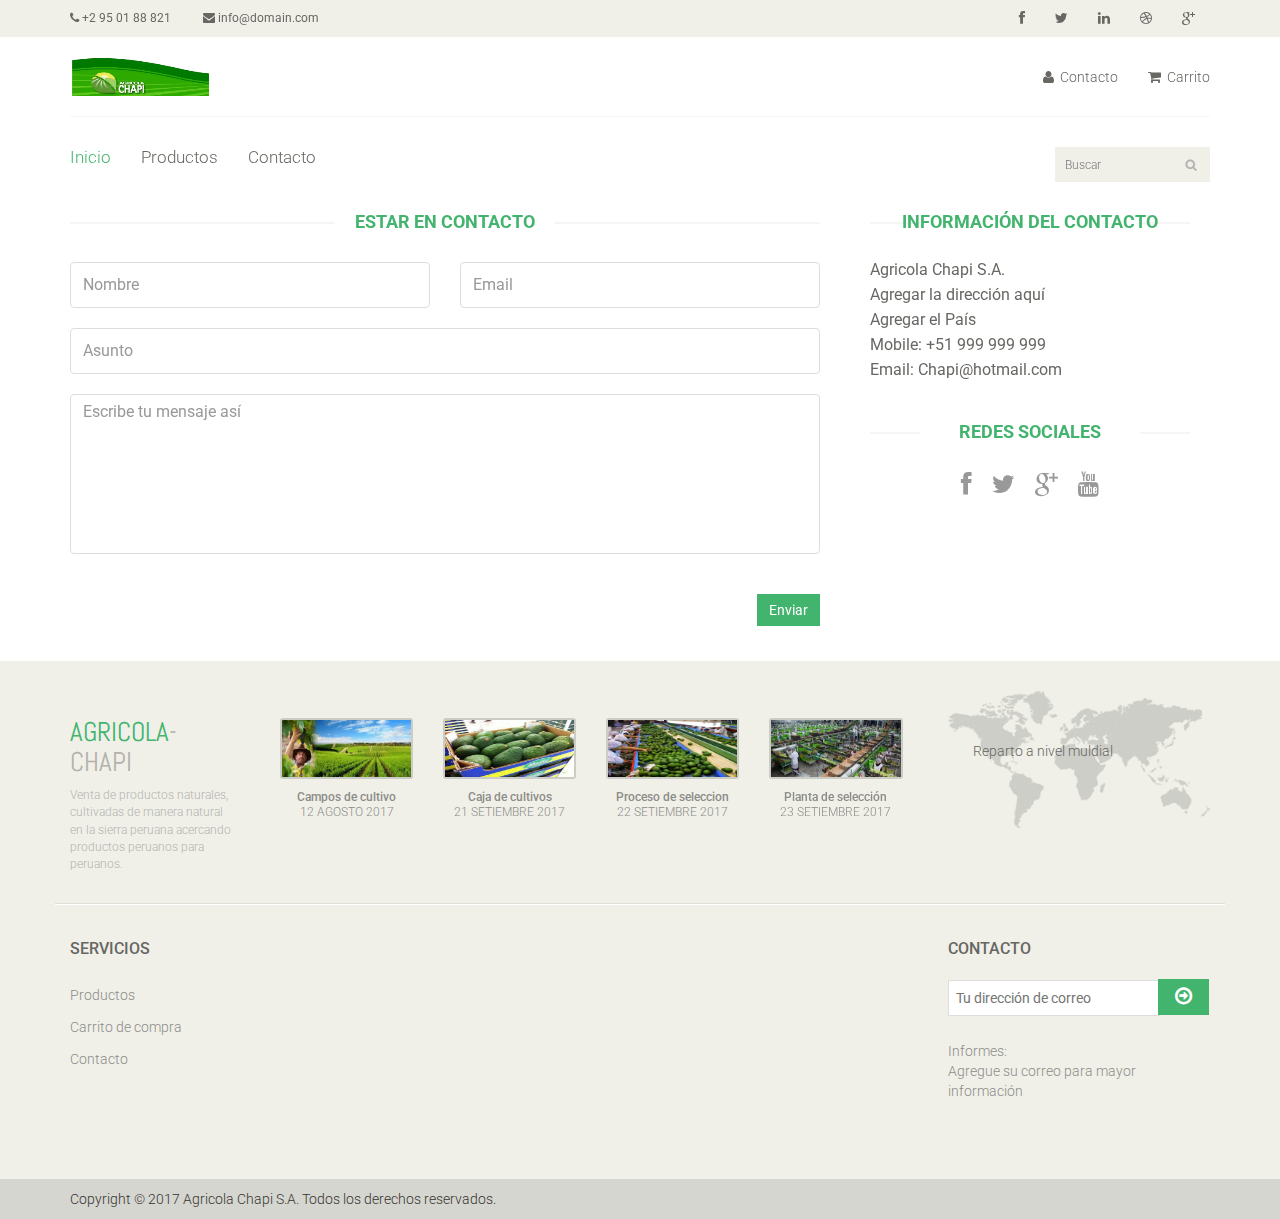
<file: contact-us.html>
<!DOCTYPE html>
<html lang="en">
<head>
    <meta charset="utf-8">
    <meta name="viewport" content="width=device-width, initial-scale=1.0">
    <meta name="description" content="">
    <meta name="author" content="">
    <title>Contact | E-Shopper</title>
    <link href="css/bootstrap.min.css" rel="stylesheet">
    <link href="css/font-awesome.min.css" rel="stylesheet">
    <link href="css/prettyPhoto.css" rel="stylesheet">
    <link href="css/price-range.css" rel="stylesheet">
    <link href="css/animate.css" rel="stylesheet">
	<link href="css/main.css" rel="stylesheet">
	<link href="css/responsive.css" rel="stylesheet">
	<link href="css/customer.css" rel="stylesheet">
    <!--[if lt IE 9]>
    <script src="js/html5shiv.js"></script>
    <script src="js/respond.min.js"></script>
    <![endif]-->       
    <link rel="shortcut icon" href="images/ico/favicon.ico">
    <link rel="apple-touch-icon-precomposed" sizes="144x144" href="images/ico/apple-touch-icon-144-precomposed.png">
    <link rel="apple-touch-icon-precomposed" sizes="114x114" href="images/ico/apple-touch-icon-114-precomposed.png">
    <link rel="apple-touch-icon-precomposed" sizes="72x72" href="images/ico/apple-touch-icon-72-precomposed.png">
    <link rel="apple-touch-icon-precomposed" href="images/ico/apple-touch-icon-57-precomposed.png">
</head><!--/head-->

<body>
	<header id="header"><!--header-->
		<div class="header_top"><!--header_top-->
			<div class="container">
				<div class="row">
					<div class="col-sm-6">
						<div class="contactinfo">
							<ul class="nav nav-pills">
								<li><a href=""><i class="fa fa-phone"></i> +2 95 01 88 821</a></li>
								<li><a href=""><i class="fa fa-envelope"></i> info@domain.com</a></li>
							</ul>
						</div>
					</div>
					<div class="col-sm-6">
						<div class="social-icons pull-right">
							<ul class="nav navbar-nav">
								<li><a href=""><i class="fa fa-facebook"></i></a></li>
								<li><a href=""><i class="fa fa-twitter"></i></a></li>
								<li><a href=""><i class="fa fa-linkedin"></i></a></li>
								<li><a href=""><i class="fa fa-dribbble"></i></a></li>
								<li><a href=""><i class="fa fa-google-plus"></i></a></li>
							</ul>
						</div>
					</div>
				</div>
			</div>
		</div><!--/header_top-->
		
		<div class="header-middle"><!--header-middle-->
			<div class="container">
				<div class="row">
					<div class="col-sm-4">
						<div class="logo pull-left">
							<a href="index.html"><img src="resources/LOGO.webp" alt="" width="139" height="39" /></a>
						</div>
					</div>
					<div class="col-sm-8">
						<div class="shop-menu pull-right">
							<ul class="nav navbar-nav">
								<li><a href="contact-us.html"><i class="fa fa-user"></i> Contacto</a></li>
								<li><a href="cart.html"><i class="fa fa-shopping-cart"></i> Carrito</a></li>
							</ul>
						</div>
					</div>
				</div>
			</div>
		</div><!--/header-middle-->
	
		<div class="header-bottom"><!--header-bottom-->
			<div class="container">
				<div class="row">
					<div class="col-sm-9">
						<div class="navbar-header">
							<button type="button" class="navbar-toggle" data-toggle="collapse" data-target=".navbar-collapse">
								<span class="sr-only">Toggle navigation</span>
								<span class="icon-bar"></span>
								<span class="icon-bar"></span>
								<span class="icon-bar"></span>
							</button>
						</div>
						<div class="mainmenu pull-left">
							<ul class="nav navbar-nav collapse navbar-collapse">
								<li><a href="index.html" class="active">Inicio</a></li>
								<li><a href="index.html#comida">Productos</a></li>
								<li><a href="contact-us.html">Contacto</a></li>
							</ul>
						</div>
					</div>
					<div class="col-sm-3">
						<div class="search_box pull-right">
							<input type="text" placeholder="Buscar"/>
						</div>
					</div>
				</div>
			</div>
		</div><!--/header-bottom-->
	</header><!--/header-->
	 
	 <div id="contact-page" class="container">
    	<div class="bg">	
    		<div class="row">  	
	    		<div class="col-sm-8">
	    			<div class="contact-form">
	    				<h2 class="title text-center">Estar en contacto</h2>
	    				<div class="status alert alert-success" style="display: none"></div>
				    	<form id="main-contact-form" class="contact-form row" name="contact-form" method="post">
				            <div class="form-group col-md-6">
				                <input type="text" name="name" class="form-control" required="required" placeholder="Nombre">
				            </div>
				            <div class="form-group col-md-6">
				                <input type="email" name="email" class="form-control" required="required" placeholder="Email">
				            </div>
				            <div class="form-group col-md-12">
				                <input type="text" name="subject" class="form-control" required="required" placeholder="Asunto">
				            </div>
				            <div class="form-group col-md-12">
				                <textarea name="message" id="message" required="required" class="form-control" rows="8" placeholder="Escribe tu mensaje así"></textarea>
				            </div>                        
				            <div class="form-group col-md-12">
				                <input type="submit" name="submit" class="btn btn-primary pull-right" value="Enviar">
				            </div>
				        </form>
	    			</div>
	    		</div>
	    		<div class="col-sm-4">
	    			<div class="contact-info">
	    				<h2 class="title text-center">Información del Contacto</h2>
	    				<address>
	    					<p>Agricola Chapi S.A.</p>
							<p>Agregar la dirección aquí</p>
							<p>Agregar el País</p>
							<p>Mobile: +51 999 999 999</p>
							<p>Email: Chapi@hotmail.com</p>
	    				</address>
	    				<div class="social-networks">
	    					<h2 class="title text-center">Redes Sociales</h2>
							<ul>
								<li>
									<a href="#"><i class="fa fa-facebook"></i></a>
								</li>
								<li>
									<a href="#"><i class="fa fa-twitter"></i></a>
								</li>
								<li>
									<a href="#"><i class="fa fa-google-plus"></i></a>
								</li>
								<li>
									<a href="#"><i class="fa fa-youtube"></i></a>
								</li>
							</ul>
	    				</div>
	    			</div>
    			</div>    			
	    	</div>  
    	</div>	
    </div><!--/#contact-page-->
	<footer id="footer"><!--Footer-->
		<div class="footer-top">
			<div class="container">
				<div class="row">
					<div class="col-sm-2">
						<div class="companyinfo">
							<h2><span>AGRICOLA</span>-CHAPI</h2>
							<p>Venta de productos naturales, cultivadas de manera natural en la sierra peruana acercando productos peruanos para peruanos.</p>
						</div>
					</div>
					<div class="col-sm-7">
						<div class="col-sm-3">
							<div class="video-gallery text-center">
								<a href="#">
									<div class="iframe-img">
										<img src="resources/CAMPOS.jpg" alt="" />
									</div>
									<div class="overlay-icon">
										<i class="fa fa-play-circle-o"></i>
									</div>
								</a>
								<p>Campos de cultivo</p>
								<h2>12 Agosto 2017</h2>
							</div>
						</div>
						
						<div class="col-sm-3">
							<div class="video-gallery text-center">
								<a href="#">
									<div class="iframe-img">
										<img src="resources/PALTA1.jpg" alt="" />
									</div>
									<div class="overlay-icon">
										<i class="fa fa-play-circle-o"></i>
									</div>
								</a>
								<p>Caja de cultivos</p>
								<h2>21 Setiembre 2017</h2>
							</div>
						</div>
						
						<div class="col-sm-3">
							<div class="video-gallery text-center">
								<a href="#">
									<div class="iframe-img">
										<img src="resources/PALTAS.jpg" alt="" />
									</div>
									<div class="overlay-icon">
										<i class="fa fa-play-circle-o"></i>
									</div>
								</a>
								<p>Proceso de seleccion</p>
								<h2>22 Setiembre 2017</h2>
							</div>
						</div>
						
						<div class="col-sm-3">
							<div class="video-gallery text-center">
								<a href="#">
									<div class="iframe-img">
										<img src="resources/PLANTA3.jpg" alt="" />
									</div>
									<div class="overlay-icon">
										<i class="fa fa-play-circle-o"></i>
									</div>
								</a>
								<p>Planta de selección</p>
								<h2>23 Setiembre 2017</h2>
							</div>
						</div>
					</div>
					<div class="col-sm-3">
						<div class="address">
							<img src="images/home/map.png" alt="" />
							<p>Reparto a nivel muldial</p>
						</div>
					</div>
				</div>
			</div>
		</div>
		
		<div class="footer-widget">
			<div class="container">
				<div class="row">
					<div class="col-sm-2">
						<div class="single-widget">
							<h2>Servicios</h2>
							<ul class="nav nav-pills nav-stacked">
								<li><a href="index.html#comida">Productos</a></li>
								<li><a href="cart.html">Carrito de compra</a></li>
								<li><a href="contact-us.html">Contacto</a></li>
							</ul>
						</div>
					</div>
					<div class="col-sm-3 col-sm-offset-7">
						<div class="single-widget">
							<h2>Contacto</h2>
							<form action="#" class="searchform">
								<input type="text" placeholder="Tu dirección de correo" />
								<button type="submit" class="btn btn-default"><i class="fa fa-arrow-circle-o-right"></i></button>
								<p>Informes: <br />Agregue su correo para mayor información</p>
							</form>
						</div>
					</div>
					
				</div>
			</div>
		</div>
		
		<div class="footer-bottom">
			<div class="container">
				<div class="row">
					<p class="pull-left">Copyright © 2017 Agricola Chapi S.A. Todos los derechos reservados.</p>
					<!-- <p class="pull-right">Designed by <span><a target="_blank" href="http://www.themeum.com">Themeum</a></span></p> -->
				</div>
			</div>
		</div>
		
	</footer><!--/Footer-->
	

  
    <script src="js/jquery.js"></script>
	<script src="js/bootstrap.min.js"></script>
	<script type="text/javascript" src="http://maps.google.com/maps/api/js?sensor=true"></script>
    <script type="text/javascript" src="js/gmaps.js"></script>
	<script src="js/contact.js"></script>
	<script src="js/price-range.js"></script>
    <script src="js/jquery.scrollUp.min.js"></script>
    <script src="js/jquery.prettyPhoto.js"></script>
    <script src="js/main.js"></script>
    <script src="js/customer.js"></script>
</body>
</html>
</file>
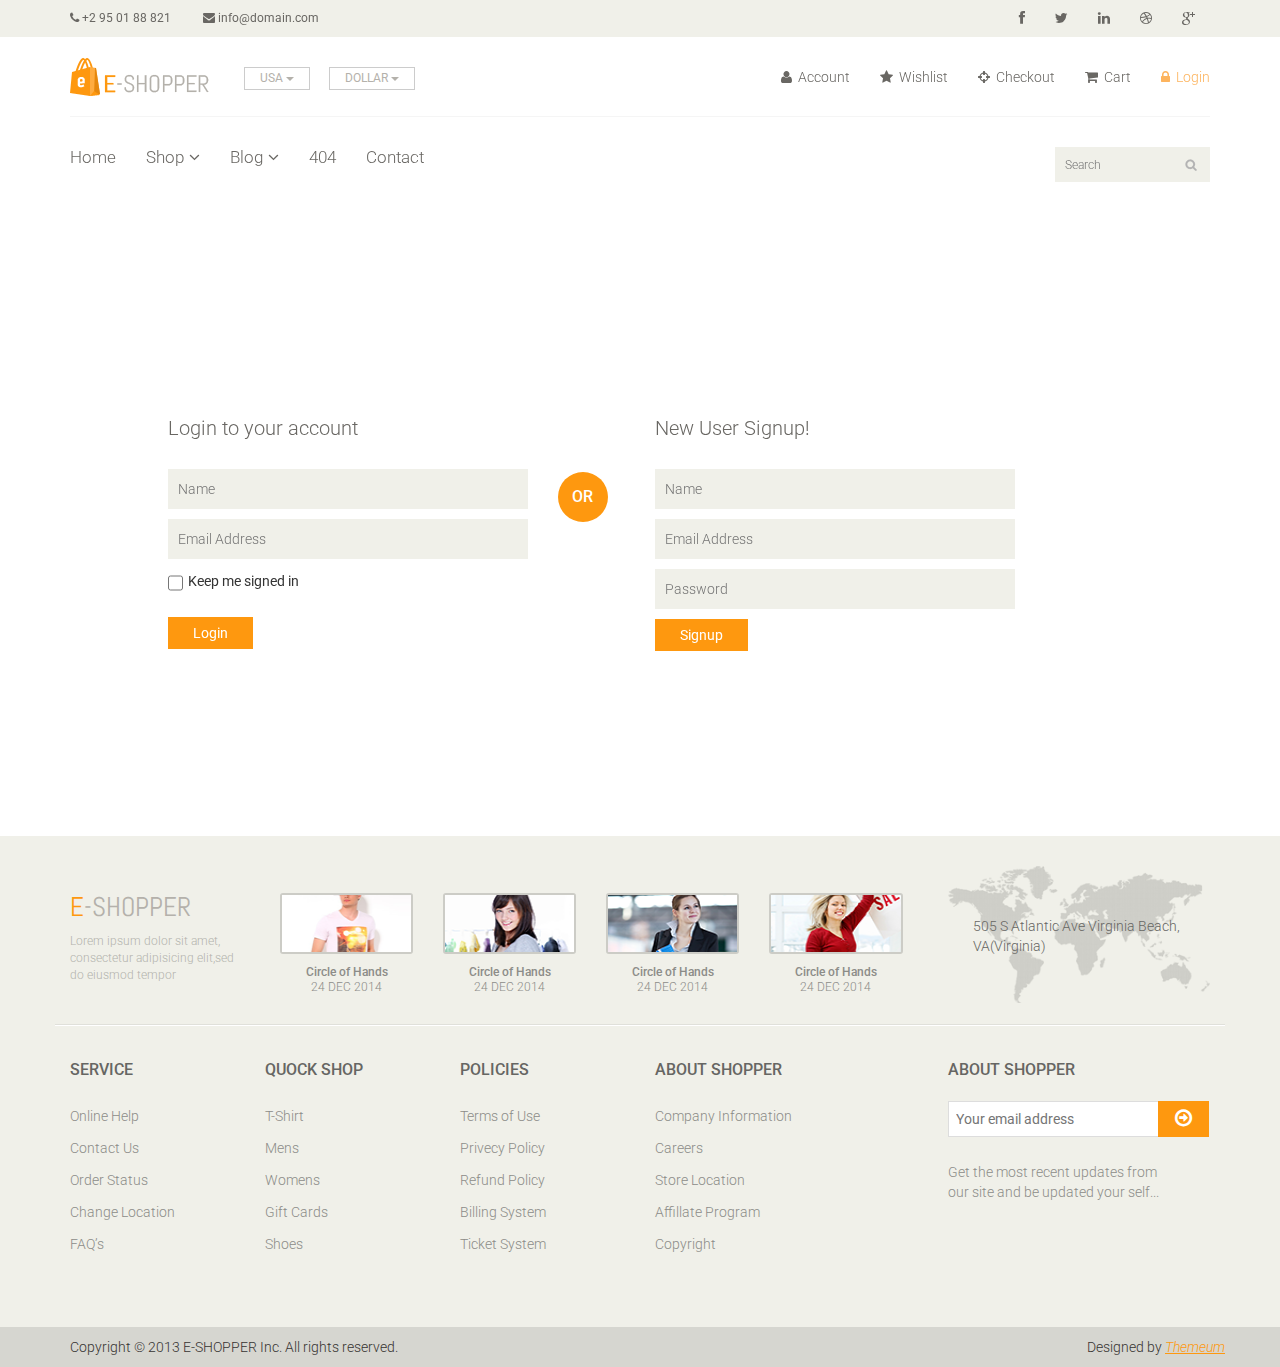
<file: login.html>
<!DOCTYPE html>
<html lang="en">
<head>
    <meta charset="utf-8">
    <meta name="viewport" content="width=device-width, initial-scale=1.0">
    <meta name="description" content="">
    <meta name="author" content="">
    <title>Login | E-Shopper</title>
    <link href="css/bootstrap.min.css" rel="stylesheet">
    <link href="css/font-awesome.min.css" rel="stylesheet">
    <link href="css/prettyPhoto.css" rel="stylesheet">
    <link href="css/price-range.css" rel="stylesheet">
    <link href="css/animate.css" rel="stylesheet">
	<link href="css/main.css" rel="stylesheet">
	<link href="css/responsive.css" rel="stylesheet">
    <!--[if lt IE 9]>
    <script src="js/html5shiv.js"></script>
    <script src="js/respond.min.js"></script>
    <![endif]-->       
    <link rel="shortcut icon" href="images/ico/favicon.ico">
    <link rel="apple-touch-icon-precomposed" sizes="144x144" href="images/ico/apple-touch-icon-144-precomposed.png">
    <link rel="apple-touch-icon-precomposed" sizes="114x114" href="images/ico/apple-touch-icon-114-precomposed.png">
    <link rel="apple-touch-icon-precomposed" sizes="72x72" href="images/ico/apple-touch-icon-72-precomposed.png">
    <link rel="apple-touch-icon-precomposed" href="images/ico/apple-touch-icon-57-precomposed.png">
</head><!--/head-->

<body>
	<header id="header"><!--header-->
		<div class="header_top"><!--header_top-->
			<div class="container">
				<div class="row">
					<div class="col-sm-6">
						<div class="contactinfo">
							<ul class="nav nav-pills">
								<li><a href=""><i class="fa fa-phone"></i> +2 95 01 88 821</a></li>
								<li><a href=""><i class="fa fa-envelope"></i> info@domain.com</a></li>
							</ul>
						</div>
					</div>
					<div class="col-sm-6">
						<div class="social-icons pull-right">
							<ul class="nav navbar-nav">
								<li><a href=""><i class="fa fa-facebook"></i></a></li>
								<li><a href=""><i class="fa fa-twitter"></i></a></li>
								<li><a href=""><i class="fa fa-linkedin"></i></a></li>
								<li><a href=""><i class="fa fa-dribbble"></i></a></li>
								<li><a href=""><i class="fa fa-google-plus"></i></a></li>
							</ul>
						</div>
					</div>
				</div>
			</div>
		</div><!--/header_top-->
		
		<div class="header-middle"><!--header-middle-->
			<div class="container">
				<div class="row">
					<div class="col-sm-4">
						<div class="logo pull-left">
							<a href="index.html"><img src="images/home/logo.png" alt="" /></a>
						</div>
						<div class="btn-group pull-right">
							<div class="btn-group">
								<button type="button" class="btn btn-default dropdown-toggle usa" data-toggle="dropdown">
									USA
									<span class="caret"></span>
								</button>
								<ul class="dropdown-menu">
									<li><a href="">Canada</a></li>
									<li><a href="">UK</a></li>
								</ul>
							</div>
							
							<div class="btn-group">
								<button type="button" class="btn btn-default dropdown-toggle usa" data-toggle="dropdown">
									DOLLAR
									<span class="caret"></span>
								</button>
								<ul class="dropdown-menu">
									<li><a href="">Canadian Dollar</a></li>
									<li><a href="">Pound</a></li>
								</ul>
							</div>
						</div>
					</div>
					<div class="col-sm-8">
						<div class="shop-menu pull-right">
							<ul class="nav navbar-nav">
								<li><a href=""><i class="fa fa-user"></i> Account</a></li>
								<li><a href=""><i class="fa fa-star"></i> Wishlist</a></li>
								<li><a href="checkout.html"><i class="fa fa-crosshairs"></i> Checkout</a></li>
								<li><a href="cart.html"><i class="fa fa-shopping-cart"></i> Cart</a></li>
								<li><a href="login.html" class="active"><i class="fa fa-lock"></i> Login</a></li>
							</ul>
						</div>
					</div>
				</div>
			</div>
		</div><!--/header-middle-->
	
		<div class="header-bottom"><!--header-bottom-->
			<div class="container">
				<div class="row">
					<div class="col-sm-9">
						<div class="navbar-header">
							<button type="button" class="navbar-toggle" data-toggle="collapse" data-target=".navbar-collapse">
								<span class="sr-only">Toggle navigation</span>
								<span class="icon-bar"></span>
								<span class="icon-bar"></span>
								<span class="icon-bar"></span>
							</button>
						</div>
						<div class="mainmenu pull-left">
							<ul class="nav navbar-nav collapse navbar-collapse">
								<li><a href="index.html">Home</a></li>
								<li class="dropdown"><a href="#">Shop<i class="fa fa-angle-down"></i></a>
                                    <ul role="menu" class="sub-menu">
                                        <li><a href="shop.html">Products</a></li>
										<li><a href="product-details.html">Product Details</a></li> 
										<li><a href="checkout.html">Checkout</a></li> 
										<li><a href="cart.html">Cart</a></li> 
										<li><a href="login.html" class="active">Login</a></li> 
                                    </ul>
                                </li> 
								<li class="dropdown"><a href="#">Blog<i class="fa fa-angle-down"></i></a>
                                    <ul role="menu" class="sub-menu">
                                        <li><a href="blog.html">Blog List</a></li>
										<li><a href="blog-single.html">Blog Single</a></li>
                                    </ul>
                                </li> 
								<li><a href="404.html">404</a></li>
								<li><a href="contact-us.html">Contact</a></li>
							</ul>
						</div>
					</div>
					<div class="col-sm-3">
						<div class="search_box pull-right">
							<input type="text" placeholder="Search"/>
						</div>
					</div>
				</div>
			</div>
		</div><!--/header-bottom-->
	</header><!--/header-->
	
	<section id="form"><!--form-->
		<div class="container">
			<div class="row">
				<div class="col-sm-4 col-sm-offset-1">
					<div class="login-form"><!--login form-->
						<h2>Login to your account</h2>
						<form action="#">
							<input type="text" placeholder="Name" />
							<input type="email" placeholder="Email Address" />
							<span>
								<input type="checkbox" class="checkbox"> 
								Keep me signed in
							</span>
							<button type="submit" class="btn btn-default">Login</button>
						</form>
					</div><!--/login form-->
				</div>
				<div class="col-sm-1">
					<h2 class="or">OR</h2>
				</div>
				<div class="col-sm-4">
					<div class="signup-form"><!--sign up form-->
						<h2>New User Signup!</h2>
						<form action="#">
							<input type="text" placeholder="Name"/>
							<input type="email" placeholder="Email Address"/>
							<input type="password" placeholder="Password"/>
							<button type="submit" class="btn btn-default">Signup</button>
						</form>
					</div><!--/sign up form-->
				</div>
			</div>
		</div>
	</section><!--/form-->
	
	
	<footer id="footer"><!--Footer-->
		<div class="footer-top">
			<div class="container">
				<div class="row">
					<div class="col-sm-2">
						<div class="companyinfo">
							<h2><span>e</span>-shopper</h2>
							<p>Lorem ipsum dolor sit amet, consectetur adipisicing elit,sed do eiusmod tempor</p>
						</div>
					</div>
					<div class="col-sm-7">
						<div class="col-sm-3">
							<div class="video-gallery text-center">
								<a href="#">
									<div class="iframe-img">
										<img src="images/home/iframe1.png" alt="" />
									</div>
									<div class="overlay-icon">
										<i class="fa fa-play-circle-o"></i>
									</div>
								</a>
								<p>Circle of Hands</p>
								<h2>24 DEC 2014</h2>
							</div>
						</div>
						
						<div class="col-sm-3">
							<div class="video-gallery text-center">
								<a href="#">
									<div class="iframe-img">
										<img src="images/home/iframe2.png" alt="" />
									</div>
									<div class="overlay-icon">
										<i class="fa fa-play-circle-o"></i>
									</div>
								</a>
								<p>Circle of Hands</p>
								<h2>24 DEC 2014</h2>
							</div>
						</div>
						
						<div class="col-sm-3">
							<div class="video-gallery text-center">
								<a href="#">
									<div class="iframe-img">
										<img src="images/home/iframe3.png" alt="" />
									</div>
									<div class="overlay-icon">
										<i class="fa fa-play-circle-o"></i>
									</div>
								</a>
								<p>Circle of Hands</p>
								<h2>24 DEC 2014</h2>
							</div>
						</div>
						
						<div class="col-sm-3">
							<div class="video-gallery text-center">
								<a href="#">
									<div class="iframe-img">
										<img src="images/home/iframe4.png" alt="" />
									</div>
									<div class="overlay-icon">
										<i class="fa fa-play-circle-o"></i>
									</div>
								</a>
								<p>Circle of Hands</p>
								<h2>24 DEC 2014</h2>
							</div>
						</div>
					</div>
					<div class="col-sm-3">
						<div class="address">
							<img src="images/home/map.png" alt="" />
							<p>505 S Atlantic Ave Virginia Beach, VA(Virginia)</p>
						</div>
					</div>
				</div>
			</div>
		</div>
		
		<div class="footer-widget">
			<div class="container">
				<div class="row">
					<div class="col-sm-2">
						<div class="single-widget">
							<h2>Service</h2>
							<ul class="nav nav-pills nav-stacked">
								<li><a href="">Online Help</a></li>
								<li><a href="">Contact Us</a></li>
								<li><a href="">Order Status</a></li>
								<li><a href="">Change Location</a></li>
								<li><a href="">FAQ’s</a></li>
							</ul>
						</div>
					</div>
					<div class="col-sm-2">
						<div class="single-widget">
							<h2>Quock Shop</h2>
							<ul class="nav nav-pills nav-stacked">
								<li><a href="">T-Shirt</a></li>
								<li><a href="">Mens</a></li>
								<li><a href="">Womens</a></li>
								<li><a href="">Gift Cards</a></li>
								<li><a href="">Shoes</a></li>
							</ul>
						</div>
					</div>
					<div class="col-sm-2">
						<div class="single-widget">
							<h2>Policies</h2>
							<ul class="nav nav-pills nav-stacked">
								<li><a href="">Terms of Use</a></li>
								<li><a href="">Privecy Policy</a></li>
								<li><a href="">Refund Policy</a></li>
								<li><a href="">Billing System</a></li>
								<li><a href="">Ticket System</a></li>
							</ul>
						</div>
					</div>
					<div class="col-sm-2">
						<div class="single-widget">
							<h2>About Shopper</h2>
							<ul class="nav nav-pills nav-stacked">
								<li><a href="">Company Information</a></li>
								<li><a href="">Careers</a></li>
								<li><a href="">Store Location</a></li>
								<li><a href="">Affillate Program</a></li>
								<li><a href="">Copyright</a></li>
							</ul>
						</div>
					</div>
					<div class="col-sm-3 col-sm-offset-1">
						<div class="single-widget">
							<h2>About Shopper</h2>
							<form action="#" class="searchform">
								<input type="text" placeholder="Your email address" />
								<button type="submit" class="btn btn-default"><i class="fa fa-arrow-circle-o-right"></i></button>
								<p>Get the most recent updates from <br />our site and be updated your self...</p>
							</form>
						</div>
					</div>
					
				</div>
			</div>
		</div>
		
		<div class="footer-bottom">
			<div class="container">
				<div class="row">
					<p class="pull-left">Copyright © 2013 E-SHOPPER Inc. All rights reserved.</p>
					<p class="pull-right">Designed by <span><a target="_blank" href="http://www.themeum.com">Themeum</a></span></p>
				</div>
			</div>
		</div>
		
	</footer><!--/Footer-->
	

  
    <script src="js/jquery.js"></script>
	<script src="js/price-range.js"></script>
    <script src="js/jquery.scrollUp.min.js"></script>
	<script src="js/bootstrap.min.js"></script>
    <script src="js/jquery.prettyPhoto.js"></script>
    <script src="js/main.js"></script>
</body>
</html>
</file>
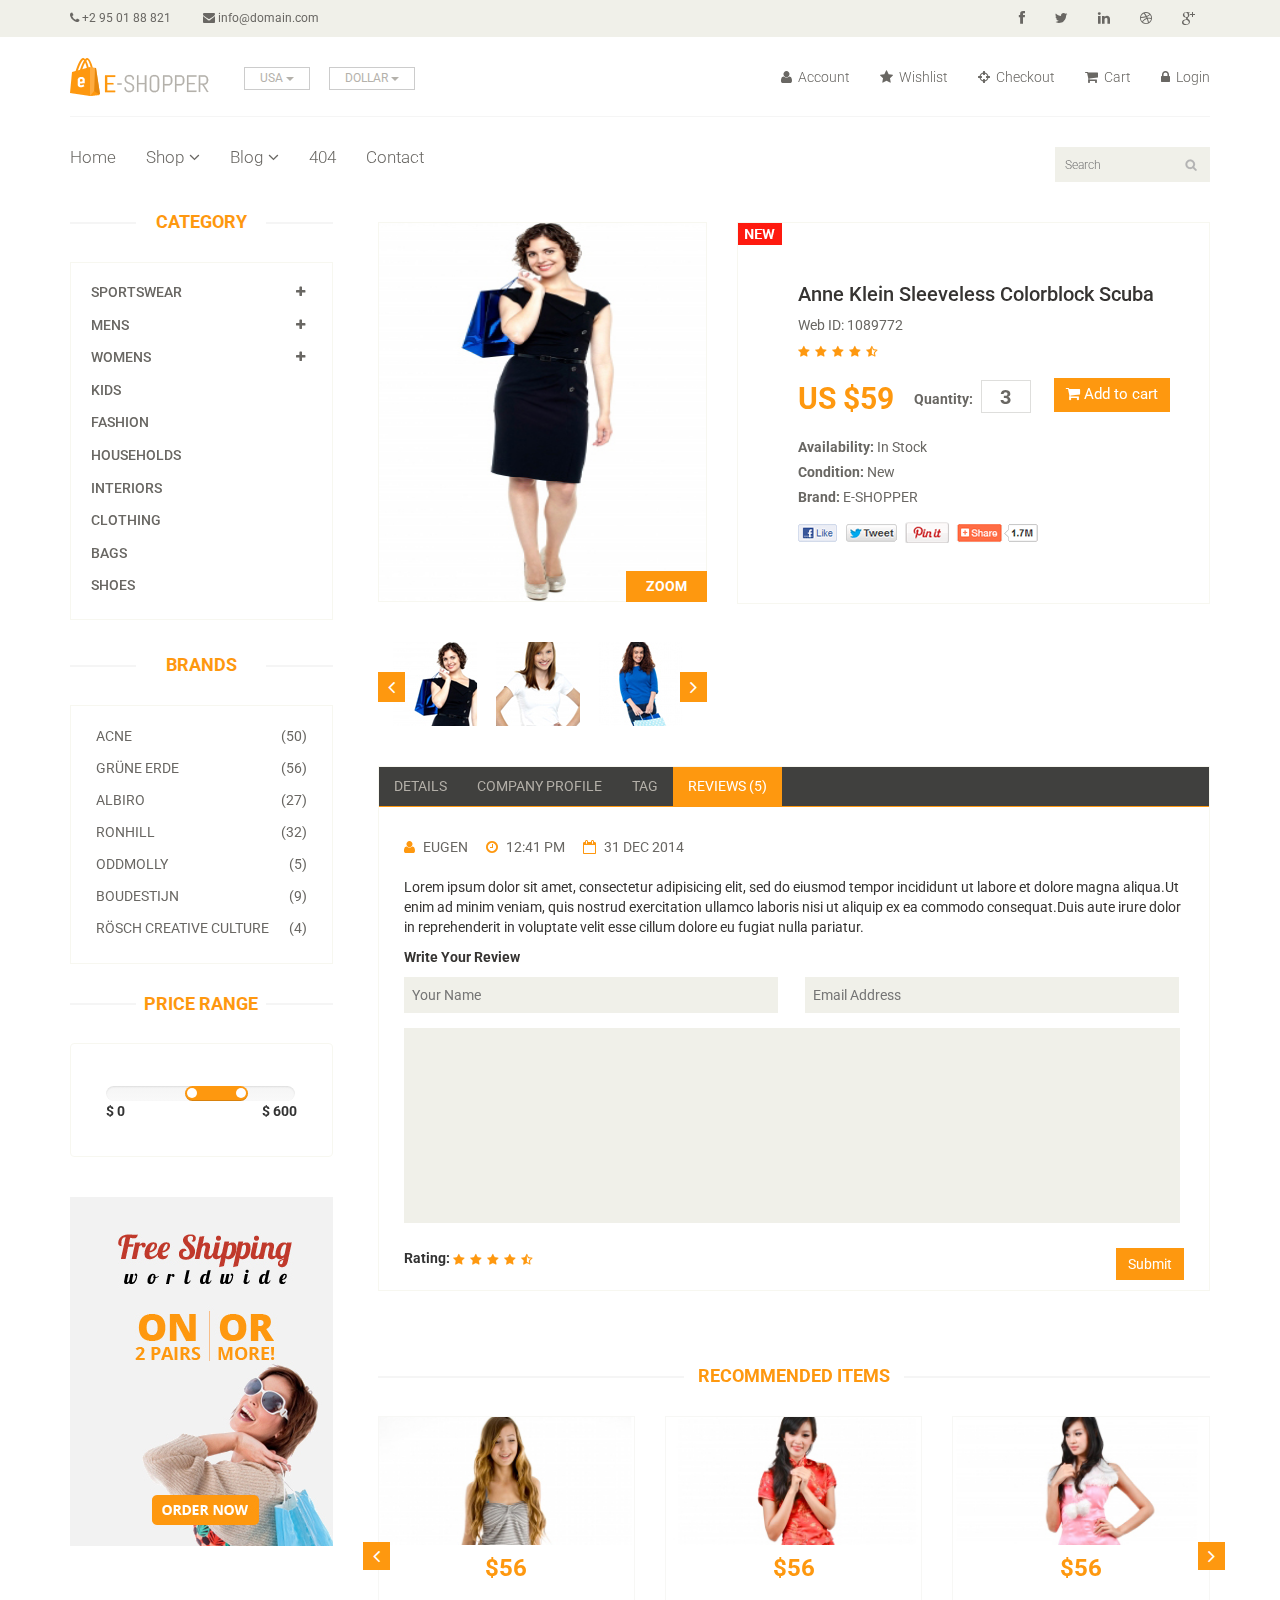
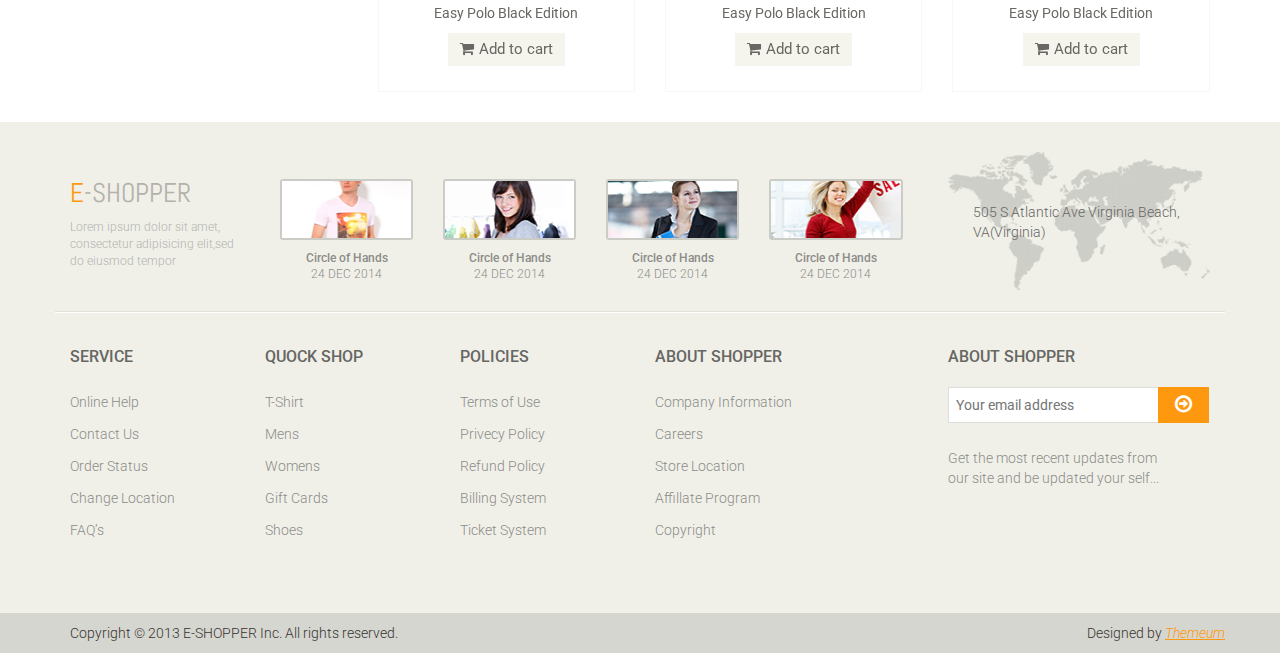
<file: product-details.html>
<!DOCTYPE html>
<html lang="en">
<head>
    <meta charset="utf-8">
    <meta name="viewport" content="width=device-width, initial-scale=1.0">
    <meta name="description" content="">
    <meta name="author" content="">
    <title>Product Details | E-Shopper</title>
    <link href="css/bootstrap.min.css" rel="stylesheet">
    <link href="css/font-awesome.min.css" rel="stylesheet">
    <link href="css/prettyPhoto.css" rel="stylesheet">
    <link href="css/price-range.css" rel="stylesheet">
    <link href="css/animate.css" rel="stylesheet">
	<link href="css/main.css" rel="stylesheet">
	<link href="css/responsive.css" rel="stylesheet">
    <!--[if lt IE 9]>
    <script src="js/html5shiv.js"></script>
    <script src="js/respond.min.js"></script>
    <![endif]-->       
    <link rel="shortcut icon" href="images/ico/favicon.ico">
    <link rel="apple-touch-icon-precomposed" sizes="144x144" href="images/ico/apple-touch-icon-144-precomposed.png">
    <link rel="apple-touch-icon-precomposed" sizes="114x114" href="images/ico/apple-touch-icon-114-precomposed.png">
    <link rel="apple-touch-icon-precomposed" sizes="72x72" href="images/ico/apple-touch-icon-72-precomposed.png">
    <link rel="apple-touch-icon-precomposed" href="images/ico/apple-touch-icon-57-precomposed.png">
</head><!--/head-->

<body>
	<header id="header"><!--header-->
		<div class="header_top"><!--header_top-->
			<div class="container">
				<div class="row">
					<div class="col-sm-6">
						<div class="contactinfo">
							<ul class="nav nav-pills">
								<li><a href=""><i class="fa fa-phone"></i> +2 95 01 88 821</a></li>
								<li><a href=""><i class="fa fa-envelope"></i> info@domain.com</a></li>
							</ul>
						</div>
					</div>
					<div class="col-sm-6">
						<div class="social-icons pull-right">
							<ul class="nav navbar-nav">
								<li><a href=""><i class="fa fa-facebook"></i></a></li>
								<li><a href=""><i class="fa fa-twitter"></i></a></li>
								<li><a href=""><i class="fa fa-linkedin"></i></a></li>
								<li><a href=""><i class="fa fa-dribbble"></i></a></li>
								<li><a href=""><i class="fa fa-google-plus"></i></a></li>
							</ul>
						</div>
					</div>
				</div>
			</div>
		</div><!--/header_top-->
		
		<div class="header-middle"><!--header-middle-->
			<div class="container">
				<div class="row">
					<div class="col-sm-4">
						<div class="logo pull-left">
							<a href="index.html"><img src="images/home/logo.png" alt="" /></a>
						</div>
						<div class="btn-group pull-right">
							<div class="btn-group">
								<button type="button" class="btn btn-default dropdown-toggle usa" data-toggle="dropdown">
									USA
									<span class="caret"></span>
								</button>
								<ul class="dropdown-menu">
									<li><a href="">Canada</a></li>
									<li><a href="">UK</a></li>
								</ul>
							</div>
							
							<div class="btn-group">
								<button type="button" class="btn btn-default dropdown-toggle usa" data-toggle="dropdown">
									DOLLAR
									<span class="caret"></span>
								</button>
								<ul class="dropdown-menu">
									<li><a href="">Canadian Dollar</a></li>
									<li><a href="">Pound</a></li>
								</ul>
							</div>
						</div>
					</div>
					<div class="col-sm-8">
						<div class="shop-menu pull-right">
							<ul class="nav navbar-nav">
								<li><a href=""><i class="fa fa-user"></i> Account</a></li>
								<li><a href=""><i class="fa fa-star"></i> Wishlist</a></li>
								<li><a href="checkout.html"><i class="fa fa-crosshairs"></i> Checkout</a></li>
								<li><a href="cart.html"><i class="fa fa-shopping-cart"></i> Cart</a></li>
								<li><a href="login.html"><i class="fa fa-lock"></i> Login</a></li>
							</ul>
						</div>
					</div>
				</div>
			</div>
		</div><!--/header-middle-->
	
		<div class="header-bottom"><!--header-bottom-->
			<div class="container">
				<div class="row">
					<div class="col-sm-9">
						<div class="navbar-header">
							<button type="button" class="navbar-toggle" data-toggle="collapse" data-target=".navbar-collapse">
								<span class="sr-only">Toggle navigation</span>
								<span class="icon-bar"></span>
								<span class="icon-bar"></span>
								<span class="icon-bar"></span>
							</button>
						</div>
						<div class="mainmenu pull-left">
							<ul class="nav navbar-nav collapse navbar-collapse">
								<li><a href="index.html">Home</a></li>
								<li class="dropdown"><a href="#">Shop<i class="fa fa-angle-down"></i></a>
                                    <ul role="menu" class="sub-menu">
                                        <li><a href="shop.html">Products</a></li>
										<li><a href="product-details.html" class="active">Product Details</a></li> 
										<li><a href="checkout.html">Checkout</a></li> 
										<li><a href="cart.html">Cart</a></li> 
										<li><a href="login.html">Login</a></li> 
                                    </ul>
                                </li> 
								<li class="dropdown"><a href="#">Blog<i class="fa fa-angle-down"></i></a>
                                    <ul role="menu" class="sub-menu">
                                        <li><a href="blog.html">Blog List</a></li>
										<li><a href="blog-single.html">Blog Single</a></li>
                                    </ul>
                                </li> 
								<li><a href="404.html">404</a></li>
								<li><a href="contact-us.html">Contact</a></li>
							</ul>
						</div>
					</div>
					<div class="col-sm-3">
						<div class="search_box pull-right">
							<input type="text" placeholder="Search"/>
						</div>
					</div>
				</div>
			</div>
		</div><!--/header-bottom-->
	</header><!--/header-->
	
	<section>
		<div class="container">
			<div class="row">
				<div class="col-sm-3">
					<div class="left-sidebar">
						<h2>Category</h2>
						<div class="panel-group category-products" id="accordian"><!--category-productsr-->
							<div class="panel panel-default">
								<div class="panel-heading">
									<h4 class="panel-title">
										<a data-toggle="collapse" data-parent="#accordian" href="#sportswear">
											<span class="badge pull-right"><i class="fa fa-plus"></i></span>
											Sportswear
										</a>
									</h4>
								</div>
								<div id="sportswear" class="panel-collapse collapse">
									<div class="panel-body">
										<ul>
											<li><a href="">Nike </a></li>
											<li><a href="">Under Armour </a></li>
											<li><a href="">Adidas </a></li>
											<li><a href="">Puma</a></li>
											<li><a href="">ASICS </a></li>
										</ul>
									</div>
								</div>
							</div>
							<div class="panel panel-default">
								<div class="panel-heading">
									<h4 class="panel-title">
										<a data-toggle="collapse" data-parent="#accordian" href="#mens">
											<span class="badge pull-right"><i class="fa fa-plus"></i></span>
											Mens
										</a>
									</h4>
								</div>
								<div id="mens" class="panel-collapse collapse">
									<div class="panel-body">
										<ul>
											<li><a href="">Fendi</a></li>
											<li><a href="">Guess</a></li>
											<li><a href="">Valentino</a></li>
											<li><a href="">Dior</a></li>
											<li><a href="">Versace</a></li>
											<li><a href="">Armani</a></li>
											<li><a href="">Prada</a></li>
											<li><a href="">Dolce and Gabbana</a></li>
											<li><a href="">Chanel</a></li>
											<li><a href="">Gucci</a></li>
										</ul>
									</div>
								</div>
							</div>
							
							<div class="panel panel-default">
								<div class="panel-heading">
									<h4 class="panel-title">
										<a data-toggle="collapse" data-parent="#accordian" href="#womens">
											<span class="badge pull-right"><i class="fa fa-plus"></i></span>
											Womens
										</a>
									</h4>
								</div>
								<div id="womens" class="panel-collapse collapse">
									<div class="panel-body">
										<ul>
											<li><a href="">Fendi</a></li>
											<li><a href="">Guess</a></li>
											<li><a href="">Valentino</a></li>
											<li><a href="">Dior</a></li>
											<li><a href="">Versace</a></li>
										</ul>
									</div>
								</div>
							</div>
							<div class="panel panel-default">
								<div class="panel-heading">
									<h4 class="panel-title"><a href="#">Kids</a></h4>
								</div>
							</div>
							<div class="panel panel-default">
								<div class="panel-heading">
									<h4 class="panel-title"><a href="#">Fashion</a></h4>
								</div>
							</div>
							<div class="panel panel-default">
								<div class="panel-heading">
									<h4 class="panel-title"><a href="#">Households</a></h4>
								</div>
							</div>
							<div class="panel panel-default">
								<div class="panel-heading">
									<h4 class="panel-title"><a href="#">Interiors</a></h4>
								</div>
							</div>
							<div class="panel panel-default">
								<div class="panel-heading">
									<h4 class="panel-title"><a href="#">Clothing</a></h4>
								</div>
							</div>
							<div class="panel panel-default">
								<div class="panel-heading">
									<h4 class="panel-title"><a href="#">Bags</a></h4>
								</div>
							</div>
							<div class="panel panel-default">
								<div class="panel-heading">
									<h4 class="panel-title"><a href="#">Shoes</a></h4>
								</div>
							</div>
						</div><!--/category-products-->
					
						<div class="brands_products"><!--brands_products-->
							<h2>Brands</h2>
							<div class="brands-name">
								<ul class="nav nav-pills nav-stacked">
									<li><a href=""> <span class="pull-right">(50)</span>Acne</a></li>
									<li><a href=""> <span class="pull-right">(56)</span>Grüne Erde</a></li>
									<li><a href=""> <span class="pull-right">(27)</span>Albiro</a></li>
									<li><a href=""> <span class="pull-right">(32)</span>Ronhill</a></li>
									<li><a href=""> <span class="pull-right">(5)</span>Oddmolly</a></li>
									<li><a href=""> <span class="pull-right">(9)</span>Boudestijn</a></li>
									<li><a href=""> <span class="pull-right">(4)</span>Rösch creative culture</a></li>
								</ul>
							</div>
						</div><!--/brands_products-->
						
						<div class="price-range"><!--price-range-->
							<h2>Price Range</h2>
							<div class="well">
								 <input type="text" class="span2" value="" data-slider-min="0" data-slider-max="600" data-slider-step="5" data-slider-value="[250,450]" id="sl2" ><br />
								 <b>$ 0</b> <b class="pull-right">$ 600</b>
							</div>
						</div><!--/price-range-->
						
						<div class="shipping text-center"><!--shipping-->
							<img src="images/home/shipping.jpg" alt="" />
						</div><!--/shipping-->
						
					</div>
				</div>
				
				<div class="col-sm-9 padding-right">
					<div class="product-details"><!--product-details-->
						<div class="col-sm-5">
							<div class="view-product">
								<img src="images/product-details/1.jpg" alt="" />
								<h3>ZOOM</h3>
							</div>
							<div id="similar-product" class="carousel slide" data-ride="carousel">
								
								  <!-- Wrapper for slides -->
								    <div class="carousel-inner">
										<div class="item active">
										  <a href=""><img src="images/product-details/similar1.jpg" alt=""></a>
										  <a href=""><img src="images/product-details/similar2.jpg" alt=""></a>
										  <a href=""><img src="images/product-details/similar3.jpg" alt=""></a>
										</div>
										<div class="item">
										  <a href=""><img src="images/product-details/similar1.jpg" alt=""></a>
										  <a href=""><img src="images/product-details/similar2.jpg" alt=""></a>
										  <a href=""><img src="images/product-details/similar3.jpg" alt=""></a>
										</div>
										<div class="item">
										  <a href=""><img src="images/product-details/similar1.jpg" alt=""></a>
										  <a href=""><img src="images/product-details/similar2.jpg" alt=""></a>
										  <a href=""><img src="images/product-details/similar3.jpg" alt=""></a>
										</div>
										
									</div>

								  <!-- Controls -->
								  <a class="left item-control" href="#similar-product" data-slide="prev">
									<i class="fa fa-angle-left"></i>
								  </a>
								  <a class="right item-control" href="#similar-product" data-slide="next">
									<i class="fa fa-angle-right"></i>
								  </a>
							</div>

						</div>
						<div class="col-sm-7">
							<div class="product-information"><!--/product-information-->
								<img src="images/product-details/new.jpg" class="newarrival" alt="" />
								<h2>Anne Klein Sleeveless Colorblock Scuba</h2>
								<p>Web ID: 1089772</p>
								<img src="images/product-details/rating.png" alt="" />
								<span>
									<span>US $59</span>
									<label>Quantity:</label>
									<input type="text" value="3" />
									<button type="button" class="btn btn-fefault cart">
										<i class="fa fa-shopping-cart"></i>
										Add to cart
									</button>
								</span>
								<p><b>Availability:</b> In Stock</p>
								<p><b>Condition:</b> New</p>
								<p><b>Brand:</b> E-SHOPPER</p>
								<a href=""><img src="images/product-details/share.png" class="share img-responsive"  alt="" /></a>
							</div><!--/product-information-->
						</div>
					</div><!--/product-details-->
					
					<div class="category-tab shop-details-tab"><!--category-tab-->
						<div class="col-sm-12">
							<ul class="nav nav-tabs">
								<li><a href="#details" data-toggle="tab">Details</a></li>
								<li><a href="#companyprofile" data-toggle="tab">Company Profile</a></li>
								<li><a href="#tag" data-toggle="tab">Tag</a></li>
								<li class="active"><a href="#reviews" data-toggle="tab">Reviews (5)</a></li>
							</ul>
						</div>
						<div class="tab-content">
							<div class="tab-pane fade" id="details" >
								<div class="col-sm-3">
									<div class="product-image-wrapper">
										<div class="single-products">
											<div class="productinfo text-center">
												<img src="images/home/gallery1.jpg" alt="" />
												<h2>$56</h2>
												<p>Easy Polo Black Edition</p>
												<button type="button" class="btn btn-default add-to-cart"><i class="fa fa-shopping-cart"></i>Add to cart</button>
											</div>
										</div>
									</div>
								</div>
								<div class="col-sm-3">
									<div class="product-image-wrapper">
										<div class="single-products">
											<div class="productinfo text-center">
												<img src="images/home/gallery2.jpg" alt="" />
												<h2>$56</h2>
												<p>Easy Polo Black Edition</p>
												<button type="button" class="btn btn-default add-to-cart"><i class="fa fa-shopping-cart"></i>Add to cart</button>
											</div>
										</div>
									</div>
								</div>
								<div class="col-sm-3">
									<div class="product-image-wrapper">
										<div class="single-products">
											<div class="productinfo text-center">
												<img src="images/home/gallery3.jpg" alt="" />
												<h2>$56</h2>
												<p>Easy Polo Black Edition</p>
												<button type="button" class="btn btn-default add-to-cart"><i class="fa fa-shopping-cart"></i>Add to cart</button>
											</div>
										</div>
									</div>
								</div>
								<div class="col-sm-3">
									<div class="product-image-wrapper">
										<div class="single-products">
											<div class="productinfo text-center">
												<img src="images/home/gallery4.jpg" alt="" />
												<h2>$56</h2>
												<p>Easy Polo Black Edition</p>
												<button type="button" class="btn btn-default add-to-cart"><i class="fa fa-shopping-cart"></i>Add to cart</button>
											</div>
										</div>
									</div>
								</div>
							</div>
							
							<div class="tab-pane fade" id="companyprofile" >
								<div class="col-sm-3">
									<div class="product-image-wrapper">
										<div class="single-products">
											<div class="productinfo text-center">
												<img src="images/home/gallery1.jpg" alt="" />
												<h2>$56</h2>
												<p>Easy Polo Black Edition</p>
												<button type="button" class="btn btn-default add-to-cart"><i class="fa fa-shopping-cart"></i>Add to cart</button>
											</div>
										</div>
									</div>
								</div>
								<div class="col-sm-3">
									<div class="product-image-wrapper">
										<div class="single-products">
											<div class="productinfo text-center">
												<img src="images/home/gallery3.jpg" alt="" />
												<h2>$56</h2>
												<p>Easy Polo Black Edition</p>
												<button type="button" class="btn btn-default add-to-cart"><i class="fa fa-shopping-cart"></i>Add to cart</button>
											</div>
										</div>
									</div>
								</div>
								<div class="col-sm-3">
									<div class="product-image-wrapper">
										<div class="single-products">
											<div class="productinfo text-center">
												<img src="images/home/gallery2.jpg" alt="" />
												<h2>$56</h2>
												<p>Easy Polo Black Edition</p>
												<button type="button" class="btn btn-default add-to-cart"><i class="fa fa-shopping-cart"></i>Add to cart</button>
											</div>
										</div>
									</div>
								</div>
								<div class="col-sm-3">
									<div class="product-image-wrapper">
										<div class="single-products">
											<div class="productinfo text-center">
												<img src="images/home/gallery4.jpg" alt="" />
												<h2>$56</h2>
												<p>Easy Polo Black Edition</p>
												<button type="button" class="btn btn-default add-to-cart"><i class="fa fa-shopping-cart"></i>Add to cart</button>
											</div>
										</div>
									</div>
								</div>
							</div>
							
							<div class="tab-pane fade" id="tag" >
								<div class="col-sm-3">
									<div class="product-image-wrapper">
										<div class="single-products">
											<div class="productinfo text-center">
												<img src="images/home/gallery1.jpg" alt="" />
												<h2>$56</h2>
												<p>Easy Polo Black Edition</p>
												<button type="button" class="btn btn-default add-to-cart"><i class="fa fa-shopping-cart"></i>Add to cart</button>
											</div>
										</div>
									</div>
								</div>
								<div class="col-sm-3">
									<div class="product-image-wrapper">
										<div class="single-products">
											<div class="productinfo text-center">
												<img src="images/home/gallery2.jpg" alt="" />
												<h2>$56</h2>
												<p>Easy Polo Black Edition</p>
												<button type="button" class="btn btn-default add-to-cart"><i class="fa fa-shopping-cart"></i>Add to cart</button>
											</div>
										</div>
									</div>
								</div>
								<div class="col-sm-3">
									<div class="product-image-wrapper">
										<div class="single-products">
											<div class="productinfo text-center">
												<img src="images/home/gallery3.jpg" alt="" />
												<h2>$56</h2>
												<p>Easy Polo Black Edition</p>
												<button type="button" class="btn btn-default add-to-cart"><i class="fa fa-shopping-cart"></i>Add to cart</button>
											</div>
										</div>
									</div>
								</div>
								<div class="col-sm-3">
									<div class="product-image-wrapper">
										<div class="single-products">
											<div class="productinfo text-center">
												<img src="images/home/gallery4.jpg" alt="" />
												<h2>$56</h2>
												<p>Easy Polo Black Edition</p>
												<button type="button" class="btn btn-default add-to-cart"><i class="fa fa-shopping-cart"></i>Add to cart</button>
											</div>
										</div>
									</div>
								</div>
							</div>
							
							<div class="tab-pane fade active in" id="reviews" >
								<div class="col-sm-12">
									<ul>
										<li><a href=""><i class="fa fa-user"></i>EUGEN</a></li>
										<li><a href=""><i class="fa fa-clock-o"></i>12:41 PM</a></li>
										<li><a href=""><i class="fa fa-calendar-o"></i>31 DEC 2014</a></li>
									</ul>
									<p>Lorem ipsum dolor sit amet, consectetur adipisicing elit, sed do eiusmod tempor incididunt ut labore et dolore magna aliqua.Ut enim ad minim veniam, quis nostrud exercitation ullamco laboris nisi ut aliquip ex ea commodo consequat.Duis aute irure dolor in reprehenderit in voluptate velit esse cillum dolore eu fugiat nulla pariatur.</p>
									<p><b>Write Your Review</b></p>
									
									<form action="#">
										<span>
											<input type="text" placeholder="Your Name"/>
											<input type="email" placeholder="Email Address"/>
										</span>
										<textarea name="" ></textarea>
										<b>Rating: </b> <img src="images/product-details/rating.png" alt="" />
										<button type="button" class="btn btn-default pull-right">
											Submit
										</button>
									</form>
								</div>
							</div>
							
						</div>
					</div><!--/category-tab-->
					
					<div class="recommended_items"><!--recommended_items-->
						<h2 class="title text-center">recommended items</h2>
						
						<div id="recommended-item-carousel" class="carousel slide" data-ride="carousel">
							<div class="carousel-inner">
								<div class="item active">	
									<div class="col-sm-4">
										<div class="product-image-wrapper">
											<div class="single-products">
												<div class="productinfo text-center">
													<img src="images/home/recommend1.jpg" alt="" />
													<h2>$56</h2>
													<p>Easy Polo Black Edition</p>
													<button type="button" class="btn btn-default add-to-cart"><i class="fa fa-shopping-cart"></i>Add to cart</button>
												</div>
											</div>
										</div>
									</div>
									<div class="col-sm-4">
										<div class="product-image-wrapper">
											<div class="single-products">
												<div class="productinfo text-center">
													<img src="images/home/recommend2.jpg" alt="" />
													<h2>$56</h2>
													<p>Easy Polo Black Edition</p>
													<button type="button" class="btn btn-default add-to-cart"><i class="fa fa-shopping-cart"></i>Add to cart</button>
												</div>
											</div>
										</div>
									</div>
									<div class="col-sm-4">
										<div class="product-image-wrapper">
											<div class="single-products">
												<div class="productinfo text-center">
													<img src="images/home/recommend3.jpg" alt="" />
													<h2>$56</h2>
													<p>Easy Polo Black Edition</p>
													<button type="button" class="btn btn-default add-to-cart"><i class="fa fa-shopping-cart"></i>Add to cart</button>
												</div>
											</div>
										</div>
									</div>
								</div>
								<div class="item">	
									<div class="col-sm-4">
										<div class="product-image-wrapper">
											<div class="single-products">
												<div class="productinfo text-center">
													<img src="images/home/recommend1.jpg" alt="" />
													<h2>$56</h2>
													<p>Easy Polo Black Edition</p>
													<button type="button" class="btn btn-default add-to-cart"><i class="fa fa-shopping-cart"></i>Add to cart</button>
												</div>
											</div>
										</div>
									</div>
									<div class="col-sm-4">
										<div class="product-image-wrapper">
											<div class="single-products">
												<div class="productinfo text-center">
													<img src="images/home/recommend2.jpg" alt="" />
													<h2>$56</h2>
													<p>Easy Polo Black Edition</p>
													<button type="button" class="btn btn-default add-to-cart"><i class="fa fa-shopping-cart"></i>Add to cart</button>
												</div>
											</div>
										</div>
									</div>
									<div class="col-sm-4">
										<div class="product-image-wrapper">
											<div class="single-products">
												<div class="productinfo text-center">
													<img src="images/home/recommend3.jpg" alt="" />
													<h2>$56</h2>
													<p>Easy Polo Black Edition</p>
													<button type="button" class="btn btn-default add-to-cart"><i class="fa fa-shopping-cart"></i>Add to cart</button>
												</div>
											</div>
										</div>
									</div>
								</div>
							</div>
							 <a class="left recommended-item-control" href="#recommended-item-carousel" data-slide="prev">
								<i class="fa fa-angle-left"></i>
							  </a>
							  <a class="right recommended-item-control" href="#recommended-item-carousel" data-slide="next">
								<i class="fa fa-angle-right"></i>
							  </a>			
						</div>
					</div><!--/recommended_items-->
					
				</div>
			</div>
		</div>
	</section>
	
	<footer id="footer"><!--Footer-->
		<div class="footer-top">
			<div class="container">
				<div class="row">
					<div class="col-sm-2">
						<div class="companyinfo">
							<h2><span>e</span>-shopper</h2>
							<p>Lorem ipsum dolor sit amet, consectetur adipisicing elit,sed do eiusmod tempor</p>
						</div>
					</div>
					<div class="col-sm-7">
						<div class="col-sm-3">
							<div class="video-gallery text-center">
								<a href="#">
									<div class="iframe-img">
										<img src="images/home/iframe1.png" alt="" />
									</div>
									<div class="overlay-icon">
										<i class="fa fa-play-circle-o"></i>
									</div>
								</a>
								<p>Circle of Hands</p>
								<h2>24 DEC 2014</h2>
							</div>
						</div>
						
						<div class="col-sm-3">
							<div class="video-gallery text-center">
								<a href="#">
									<div class="iframe-img">
										<img src="images/home/iframe2.png" alt="" />
									</div>
									<div class="overlay-icon">
										<i class="fa fa-play-circle-o"></i>
									</div>
								</a>
								<p>Circle of Hands</p>
								<h2>24 DEC 2014</h2>
							</div>
						</div>
						
						<div class="col-sm-3">
							<div class="video-gallery text-center">
								<a href="#">
									<div class="iframe-img">
										<img src="images/home/iframe3.png" alt="" />
									</div>
									<div class="overlay-icon">
										<i class="fa fa-play-circle-o"></i>
									</div>
								</a>
								<p>Circle of Hands</p>
								<h2>24 DEC 2014</h2>
							</div>
						</div>
						
						<div class="col-sm-3">
							<div class="video-gallery text-center">
								<a href="#">
									<div class="iframe-img">
										<img src="images/home/iframe4.png" alt="" />
									</div>
									<div class="overlay-icon">
										<i class="fa fa-play-circle-o"></i>
									</div>
								</a>
								<p>Circle of Hands</p>
								<h2>24 DEC 2014</h2>
							</div>
						</div>
					</div>
					<div class="col-sm-3">
						<div class="address">
							<img src="images/home/map.png" alt="" />
							<p>505 S Atlantic Ave Virginia Beach, VA(Virginia)</p>
						</div>
					</div>
				</div>
			</div>
		</div>
		
		<div class="footer-widget">
			<div class="container">
				<div class="row">
					<div class="col-sm-2">
						<div class="single-widget">
							<h2>Service</h2>
							<ul class="nav nav-pills nav-stacked">
								<li><a href="">Online Help</a></li>
								<li><a href="">Contact Us</a></li>
								<li><a href="">Order Status</a></li>
								<li><a href="">Change Location</a></li>
								<li><a href="">FAQ’s</a></li>
							</ul>
						</div>
					</div>
					<div class="col-sm-2">
						<div class="single-widget">
							<h2>Quock Shop</h2>
							<ul class="nav nav-pills nav-stacked">
								<li><a href="">T-Shirt</a></li>
								<li><a href="">Mens</a></li>
								<li><a href="">Womens</a></li>
								<li><a href="">Gift Cards</a></li>
								<li><a href="">Shoes</a></li>
							</ul>
						</div>
					</div>
					<div class="col-sm-2">
						<div class="single-widget">
							<h2>Policies</h2>
							<ul class="nav nav-pills nav-stacked">
								<li><a href="">Terms of Use</a></li>
								<li><a href="">Privecy Policy</a></li>
								<li><a href="">Refund Policy</a></li>
								<li><a href="">Billing System</a></li>
								<li><a href="">Ticket System</a></li>
							</ul>
						</div>
					</div>
					<div class="col-sm-2">
						<div class="single-widget">
							<h2>About Shopper</h2>
							<ul class="nav nav-pills nav-stacked">
								<li><a href="">Company Information</a></li>
								<li><a href="">Careers</a></li>
								<li><a href="">Store Location</a></li>
								<li><a href="">Affillate Program</a></li>
								<li><a href="">Copyright</a></li>
							</ul>
						</div>
					</div>
					<div class="col-sm-3 col-sm-offset-1">
						<div class="single-widget">
							<h2>About Shopper</h2>
							<form action="#" class="searchform">
								<input type="text" placeholder="Your email address" />
								<button type="submit" class="btn btn-default"><i class="fa fa-arrow-circle-o-right"></i></button>
								<p>Get the most recent updates from <br />our site and be updated your self...</p>
							</form>
						</div>
					</div>
					
				</div>
			</div>
		</div>
		
		<div class="footer-bottom">
			<div class="container">
				<div class="row">
					<p class="pull-left">Copyright © 2013 E-SHOPPER Inc. All rights reserved.</p>
					<p class="pull-right">Designed by <span><a target="_blank" href="http://www.themeum.com">Themeum</a></span></p>
				</div>
			</div>
		</div>
		
	</footer><!--/Footer-->
	

  
    <script src="js/jquery.js"></script>
	<script src="js/price-range.js"></script>
    <script src="js/jquery.scrollUp.min.js"></script>
	<script src="js/bootstrap.min.js"></script>
    <script src="js/jquery.prettyPhoto.js"></script>
    <script src="js/main.js"></script>
</body>
</html>
</file>
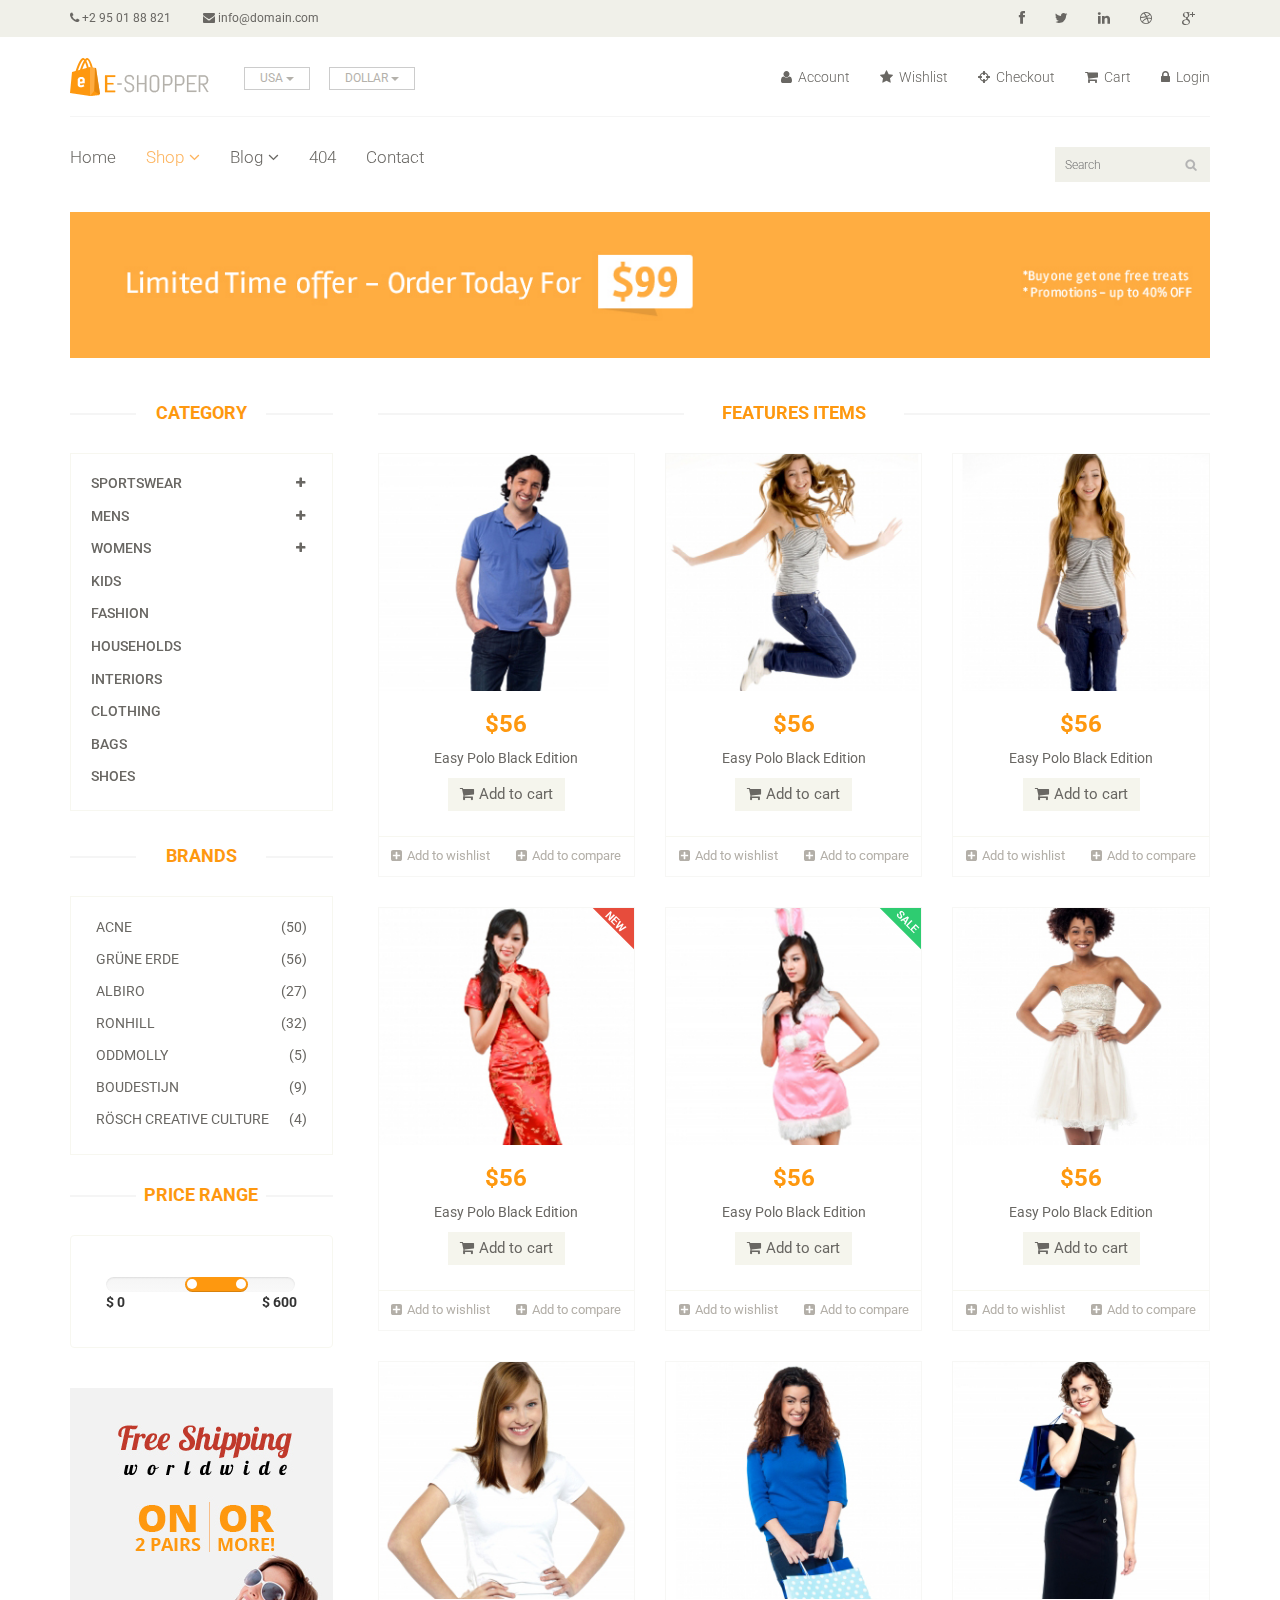
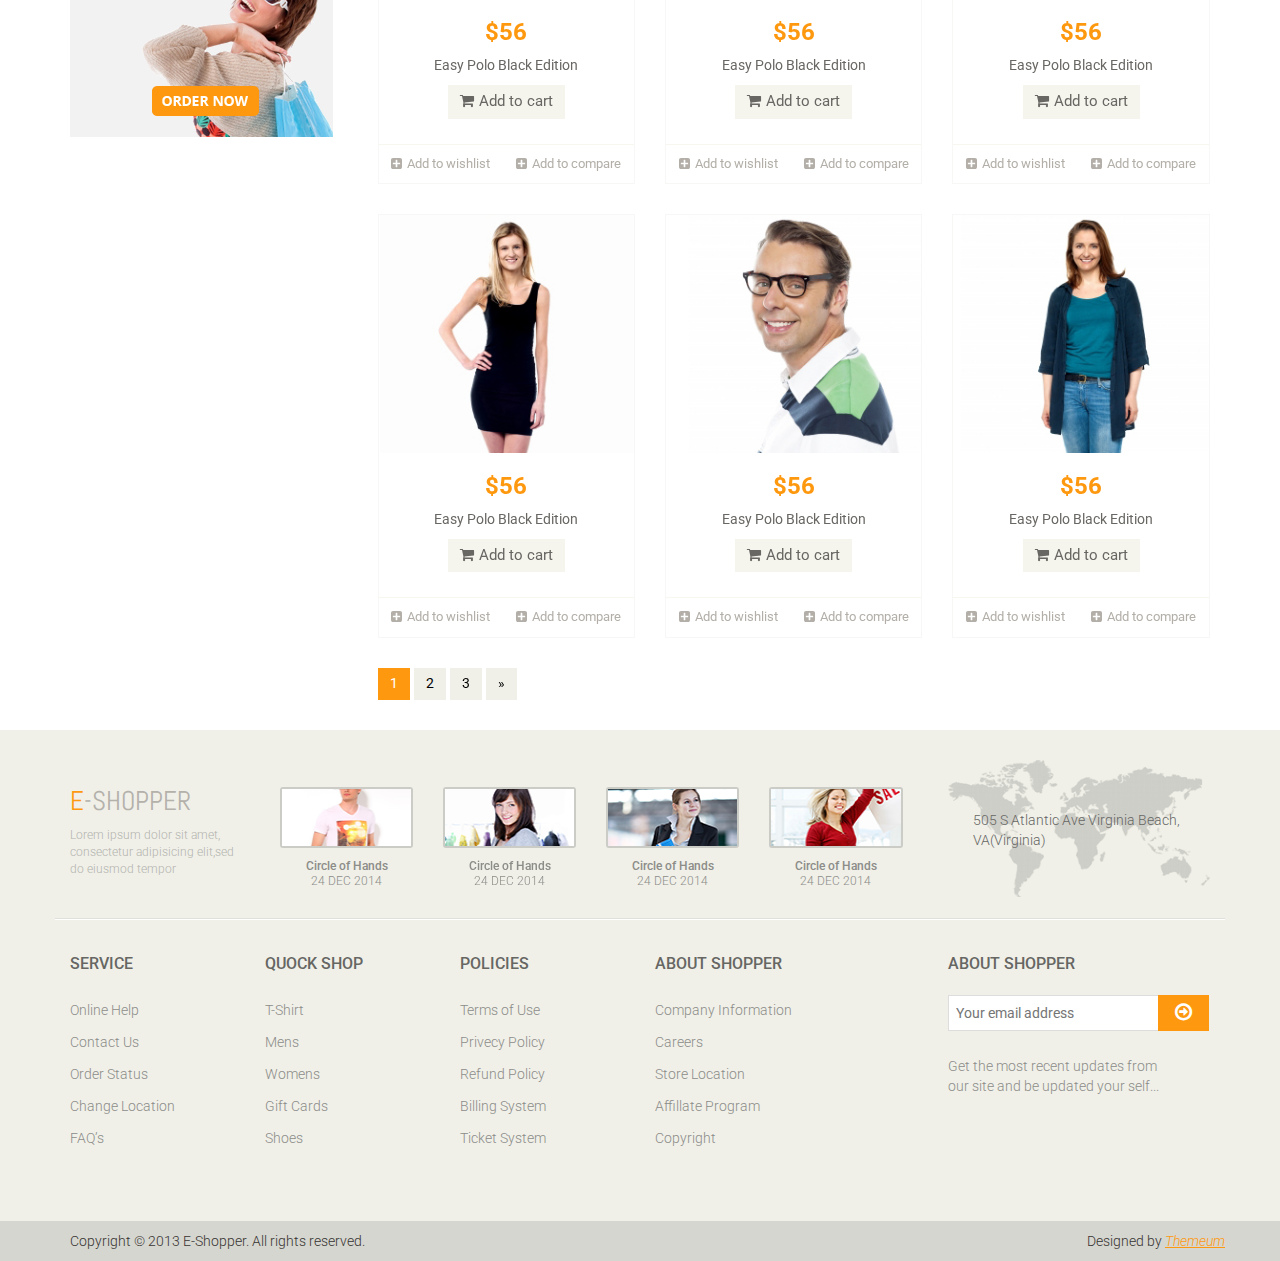
<file: shop.html>
<!DOCTYPE html>
<html lang="en">
<head>
    <meta charset="utf-8">
    <meta name="viewport" content="width=device-width, initial-scale=1.0">
    <meta name="description" content="">
    <meta name="author" content="">
    <title>Shop | E-Shopper</title>
    <link href="css/bootstrap.min.css" rel="stylesheet">
    <link href="css/font-awesome.min.css" rel="stylesheet">
    <link href="css/prettyPhoto.css" rel="stylesheet">
    <link href="css/price-range.css" rel="stylesheet">
    <link href="css/animate.css" rel="stylesheet">
	<link href="css/main.css" rel="stylesheet">
	<link href="css/responsive.css" rel="stylesheet">
    <!--[if lt IE 9]>
    <script src="js/html5shiv.js"></script>
    <script src="js/respond.min.js"></script>
    <![endif]-->       
    <link rel="shortcut icon" href="images/ico/favicon.ico">
    <link rel="apple-touch-icon-precomposed" sizes="144x144" href="images/ico/apple-touch-icon-144-precomposed.png">
    <link rel="apple-touch-icon-precomposed" sizes="114x114" href="images/ico/apple-touch-icon-114-precomposed.png">
    <link rel="apple-touch-icon-precomposed" sizes="72x72" href="images/ico/apple-touch-icon-72-precomposed.png">
    <link rel="apple-touch-icon-precomposed" href="images/ico/apple-touch-icon-57-precomposed.png">
</head><!--/head-->

<body>
	<header id="header"><!--header-->
		<div class="header_top"><!--header_top-->
			<div class="container">
				<div class="row">
					<div class="col-sm-6 ">
						<div class="contactinfo">
							<ul class="nav nav-pills">
								<li><a href=""><i class="fa fa-phone"></i> +2 95 01 88 821</a></li>
								<li><a href=""><i class="fa fa-envelope"></i> info@domain.com</a></li>
							</ul>
						</div>
					</div>
					<div class="col-sm-6">
						<div class="social-icons pull-right">
							<ul class="nav navbar-nav">
								<li><a href=""><i class="fa fa-facebook"></i></a></li>
								<li><a href=""><i class="fa fa-twitter"></i></a></li>
								<li><a href=""><i class="fa fa-linkedin"></i></a></li>
								<li><a href=""><i class="fa fa-dribbble"></i></a></li>
								<li><a href=""><i class="fa fa-google-plus"></i></a></li>
							</ul>
						</div>
					</div>
				</div>
			</div>
		</div><!--/header_top-->
		
		<div class="header-middle"><!--header-middle-->
			<div class="container">
				<div class="row">
					<div class="col-sm-4">
						<div class="logo pull-left">
							<a href="index.html"><img src="images/home/logo.png" alt="" /></a>
						</div>
						<div class="btn-group pull-right">
							<div class="btn-group">
								<button type="button" class="btn btn-default dropdown-toggle usa" data-toggle="dropdown">
									USA
									<span class="caret"></span>
								</button>
								<ul class="dropdown-menu">
									<li><a href="">Canada</a></li>
									<li><a href="">UK</a></li>
								</ul>
							</div>
							
							<div class="btn-group">
								<button type="button" class="btn btn-default dropdown-toggle usa" data-toggle="dropdown">
									DOLLAR
									<span class="caret"></span>
								</button>
								<ul class="dropdown-menu">
									<li><a href="">Canadian Dollar</a></li>
									<li><a href="">Pound</a></li>
								</ul>
							</div>
						</div>
					</div>
					<div class="col-sm-8">
						<div class="shop-menu pull-right">
							<ul class="nav navbar-nav">
								<li><a href=""><i class="fa fa-user"></i> Account</a></li>
								<li><a href=""><i class="fa fa-star"></i> Wishlist</a></li>
								<li><a href="checkout.html"><i class="fa fa-crosshairs"></i> Checkout</a></li>
								<li><a href="cart.html"><i class="fa fa-shopping-cart"></i> Cart</a></li>
								<li><a href="login.html"><i class="fa fa-lock"></i> Login</a></li>
							</ul>
						</div>
					</div>
				</div>
			</div>
		</div><!--/header-middle-->
	
		<div class="header-bottom"><!--header-bottom-->
			<div class="container">
				<div class="row">
					<div class="col-sm-9">
						<div class="navbar-header">
							<button type="button" class="navbar-toggle" data-toggle="collapse" data-target=".navbar-collapse">
								<span class="sr-only">Toggle navigation</span>
								<span class="icon-bar"></span>
								<span class="icon-bar"></span>
								<span class="icon-bar"></span>
							</button>
						</div>
						<div class="mainmenu pull-left">
							<ul class="nav navbar-nav collapse navbar-collapse">
								<li><a href="index.html">Home</a></li>
								<li class="dropdown"><a href="#" class="active">Shop<i class="fa fa-angle-down"></i></a>
                                    <ul role="menu" class="sub-menu">
                                        <li><a href="shop.html" class="active">Products</a></li>
										<li><a href="product-details.html">Product Details</a></li> 
										<li><a href="checkout.html">Checkout</a></li> 
										<li><a href="cart.html">Cart</a></li> 
										<li><a href="login.html">Login</a></li> 
                                    </ul>
                                </li> 
								<li class="dropdown"><a href="#">Blog<i class="fa fa-angle-down"></i></a>
                                    <ul role="menu" class="sub-menu">
                                        <li><a href="blog.html">Blog List</a></li>
										<li><a href="blog-single.html">Blog Single</a></li>
                                    </ul>
                                </li> 
								<li><a href="404.html">404</a></li>
								<li><a href="contact-us.html">Contact</a></li>
							</ul>
						</div>
					</div>
					<div class="col-sm-3">
						<div class="search_box pull-right">
							<input type="text" placeholder="Search"/>
						</div>
					</div>
				</div>
				</div>
			</div>
	</header>
	
	<section id="advertisement">
		<div class="container">
			<img src="images/shop/advertisement.jpg" alt="" />
		</div>
	</section>
	
	<section>
		<div class="container">
			<div class="row">
				<div class="col-sm-3">
					<div class="left-sidebar">
						<h2>Category</h2>
						<div class="panel-group category-products" id="accordian"><!--category-productsr-->
							<div class="panel panel-default">
								<div class="panel-heading">
									<h4 class="panel-title">
										<a data-toggle="collapse" data-parent="#accordian" href="#sportswear">
											<span class="badge pull-right"><i class="fa fa-plus"></i></span>
											Sportswear
										</a>
									</h4>
								</div>
								<div id="sportswear" class="panel-collapse collapse">
									<div class="panel-body">
										<ul>
											<li><a href="">Nike </a></li>
											<li><a href="">Under Armour </a></li>
											<li><a href="">Adidas </a></li>
											<li><a href="">Puma</a></li>
											<li><a href="">ASICS </a></li>
										</ul>
									</div>
								</div>
							</div>
							<div class="panel panel-default">
								<div class="panel-heading">
									<h4 class="panel-title">
										<a data-toggle="collapse" data-parent="#accordian" href="#mens">
											<span class="badge pull-right"><i class="fa fa-plus"></i></span>
											Mens
										</a>
									</h4>
								</div>
								<div id="mens" class="panel-collapse collapse">
									<div class="panel-body">
										<ul>
											<li><a href="">Fendi</a></li>
											<li><a href="">Guess</a></li>
											<li><a href="">Valentino</a></li>
											<li><a href="">Dior</a></li>
											<li><a href="">Versace</a></li>
											<li><a href="">Armani</a></li>
											<li><a href="">Prada</a></li>
											<li><a href="">Dolce and Gabbana</a></li>
											<li><a href="">Chanel</a></li>
											<li><a href="">Gucci</a></li>
										</ul>
									</div>
								</div>
							</div>
							
							<div class="panel panel-default">
								<div class="panel-heading">
									<h4 class="panel-title">
										<a data-toggle="collapse" data-parent="#accordian" href="#womens">
											<span class="badge pull-right"><i class="fa fa-plus"></i></span>
											Womens
										</a>
									</h4>
								</div>
								<div id="womens" class="panel-collapse collapse">
									<div class="panel-body">
										<ul>
											<li><a href="">Fendi</a></li>
											<li><a href="">Guess</a></li>
											<li><a href="">Valentino</a></li>
											<li><a href="">Dior</a></li>
											<li><a href="">Versace</a></li>
										</ul>
									</div>
								</div>
							</div>
							<div class="panel panel-default">
								<div class="panel-heading">
									<h4 class="panel-title"><a href="#">Kids</a></h4>
								</div>
							</div>
							<div class="panel panel-default">
								<div class="panel-heading">
									<h4 class="panel-title"><a href="#">Fashion</a></h4>
								</div>
							</div>
							<div class="panel panel-default">
								<div class="panel-heading">
									<h4 class="panel-title"><a href="#">Households</a></h4>
								</div>
							</div>
							<div class="panel panel-default">
								<div class="panel-heading">
									<h4 class="panel-title"><a href="#">Interiors</a></h4>
								</div>
							</div>
							<div class="panel panel-default">
								<div class="panel-heading">
									<h4 class="panel-title"><a href="#">Clothing</a></h4>
								</div>
							</div>
							<div class="panel panel-default">
								<div class="panel-heading">
									<h4 class="panel-title"><a href="#">Bags</a></h4>
								</div>
							</div>
							<div class="panel panel-default">
								<div class="panel-heading">
									<h4 class="panel-title"><a href="#">Shoes</a></h4>
								</div>
							</div>
						</div><!--/category-productsr-->
					
						<div class="brands_products"><!--brands_products-->
							<h2>Brands</h2>
							<div class="brands-name">
								<ul class="nav nav-pills nav-stacked">
									<li><a href=""> <span class="pull-right">(50)</span>Acne</a></li>
									<li><a href=""> <span class="pull-right">(56)</span>Grüne Erde</a></li>
									<li><a href=""> <span class="pull-right">(27)</span>Albiro</a></li>
									<li><a href=""> <span class="pull-right">(32)</span>Ronhill</a></li>
									<li><a href=""> <span class="pull-right">(5)</span>Oddmolly</a></li>
									<li><a href=""> <span class="pull-right">(9)</span>Boudestijn</a></li>
									<li><a href=""> <span class="pull-right">(4)</span>Rösch creative culture</a></li>
								</ul>
							</div>
						</div><!--/brands_products-->
						
						<div class="price-range"><!--price-range-->
							<h2>Price Range</h2>
							<div class="well">
								 <input type="text" class="span2" value="" data-slider-min="0" data-slider-max="600" data-slider-step="5" data-slider-value="[250,450]" id="sl2" ><br />
								 <b>$ 0</b> <b class="pull-right">$ 600</b>
							</div>
						</div><!--/price-range-->
						
						<div class="shipping text-center"><!--shipping-->
							<img src="images/home/shipping.jpg" alt="" />
						</div><!--/shipping-->
						
					</div>
				</div>
				
				<div class="col-sm-9 padding-right">
					<div class="features_items"><!--features_items-->
						<h2 class="title text-center">Features Items</h2>
						<div class="col-sm-4">
							<div class="product-image-wrapper">
								<div class="single-products">
									<div class="productinfo text-center">
										<img src="images/shop/product12.jpg" alt="" />
										<h2>$56</h2>
										<p>Easy Polo Black Edition</p>
										<a href="#" class="btn btn-default add-to-cart"><i class="fa fa-shopping-cart"></i>Add to cart</a>
									</div>
									<div class="product-overlay">
										<div class="overlay-content">
											<h2>$56</h2>
											<p>Easy Polo Black Edition</p>
											<a href="#" class="btn btn-default add-to-cart"><i class="fa fa-shopping-cart"></i>Add to cart</a>
										</div>
									</div>
								</div>
								<div class="choose">
									<ul class="nav nav-pills nav-justified">
										<li><a href=""><i class="fa fa-plus-square"></i>Add to wishlist</a></li>
										<li><a href=""><i class="fa fa-plus-square"></i>Add to compare</a></li>
									</ul>
								</div>
							</div>
						</div>
						<div class="col-sm-4">
							<div class="product-image-wrapper">
								<div class="single-products">
									<div class="productinfo text-center">
										<img src="images/shop/product11.jpg" alt="" />
										<h2>$56</h2>
										<p>Easy Polo Black Edition</p>
										<a href="#" class="btn btn-default add-to-cart"><i class="fa fa-shopping-cart"></i>Add to cart</a>
									</div>
									<div class="product-overlay">
										<div class="overlay-content">
											<h2>$56</h2>
											<p>Easy Polo Black Edition</p>
											<a href="#" class="btn btn-default add-to-cart"><i class="fa fa-shopping-cart"></i>Add to cart</a>
										</div>
									</div>
								</div>
								<div class="choose">
									<ul class="nav nav-pills nav-justified">
										<li><a href=""><i class="fa fa-plus-square"></i>Add to wishlist</a></li>
										<li><a href=""><i class="fa fa-plus-square"></i>Add to compare</a></li>
									</ul>
								</div>
							</div>
						</div>
						<div class="col-sm-4">
							<div class="product-image-wrapper">
								<div class="single-products">
									<div class="productinfo text-center">
										<img src="images/shop/product10.jpg" alt="" />
										<h2>$56</h2>
										<p>Easy Polo Black Edition</p>
										<a href="#" class="btn btn-default add-to-cart"><i class="fa fa-shopping-cart"></i>Add to cart</a>
									</div>
									<div class="product-overlay">
										<div class="overlay-content">
											<h2>$56</h2>
											<p>Easy Polo Black Edition</p>
											<a href="#" class="btn btn-default add-to-cart"><i class="fa fa-shopping-cart"></i>Add to cart</a>
										</div>
									</div>
								</div>
								<div class="choose">
									<ul class="nav nav-pills nav-justified">
										<li><a href=""><i class="fa fa-plus-square"></i>Add to wishlist</a></li>
										<li><a href=""><i class="fa fa-plus-square"></i>Add to compare</a></li>
									</ul>
								</div>
							</div>
						</div>
						<div class="col-sm-4">
							<div class="product-image-wrapper">
								<div class="single-products">
									<div class="productinfo text-center">
										<img src="images/shop/product9.jpg" alt="" />
										<h2>$56</h2>
										<p>Easy Polo Black Edition</p>
										<a href="#" class="btn btn-default add-to-cart"><i class="fa fa-shopping-cart"></i>Add to cart</a>
									</div>
									<div class="product-overlay">
										<div class="overlay-content">
											<h2>$56</h2>
											<p>Easy Polo Black Edition</p>
											<a href="#" class="btn btn-default add-to-cart"><i class="fa fa-shopping-cart"></i>Add to cart</a>
										</div>
									</div>
									<img src="images/home/new.png" class="new" alt="" />
								</div>
								<div class="choose">
									<ul class="nav nav-pills nav-justified">
										<li><a href=""><i class="fa fa-plus-square"></i>Add to wishlist</a></li>
										<li><a href=""><i class="fa fa-plus-square"></i>Add to compare</a></li>
									</ul>
								</div>
							</div>
						</div>
						<div class="col-sm-4">
							<div class="product-image-wrapper">
								<div class="single-products">
									<div class="productinfo text-center">
										<img src="images/shop/product8.jpg" alt="" />
										<h2>$56</h2>
										<p>Easy Polo Black Edition</p>
										<a href="#" class="btn btn-default add-to-cart"><i class="fa fa-shopping-cart"></i>Add to cart</a>
									</div>
									<div class="product-overlay">
										<div class="overlay-content">
											<h2>$56</h2>
											<p>Easy Polo Black Edition</p>
											<a href="#" class="btn btn-default add-to-cart"><i class="fa fa-shopping-cart"></i>Add to cart</a>
										</div>
									</div>
									<img src="images/home/sale.png" class="new" alt="" />
								</div>
								<div class="choose">
									<ul class="nav nav-pills nav-justified">
										<li><a href=""><i class="fa fa-plus-square"></i>Add to wishlist</a></li>
										<li><a href=""><i class="fa fa-plus-square"></i>Add to compare</a></li>
									</ul>
								</div>
							</div>
						</div>
						<div class="col-sm-4">
							<div class="product-image-wrapper">
								<div class="single-products">
									<div class="productinfo text-center">
										<img src="images/shop/product7.jpg" alt="" />
										<h2>$56</h2>
										<p>Easy Polo Black Edition</p>
										<a href="#" class="btn btn-default add-to-cart"><i class="fa fa-shopping-cart"></i>Add to cart</a>
									</div>
									<div class="product-overlay">
										<div class="overlay-content">
											<h2>$56</h2>
											<p>Easy Polo Black Edition</p>
											<a href="#" class="btn btn-default add-to-cart"><i class="fa fa-shopping-cart"></i>Add to cart</a>
										</div>
									</div>
								</div>
								<div class="choose">
									<ul class="nav nav-pills nav-justified">
										<li><a href=""><i class="fa fa-plus-square"></i>Add to wishlist</a></li>
										<li><a href=""><i class="fa fa-plus-square"></i>Add to compare</a></li>
									</ul>
								</div>
							</div>
						</div>
						
						<div class="col-sm-4">
							<div class="product-image-wrapper">
								<div class="single-products">
									<div class="productinfo text-center">
										<img src="images/home/product6.jpg" alt="" />
										<h2>$56</h2>
										<p>Easy Polo Black Edition</p>
										<a href="#" class="btn btn-default add-to-cart"><i class="fa fa-shopping-cart"></i>Add to cart</a>
									</div>
									<div class="product-overlay">
										<div class="overlay-content">
											<h2>$56</h2>
											<p>Easy Polo Black Edition</p>
											<a href="#" class="btn btn-default add-to-cart"><i class="fa fa-shopping-cart"></i>Add to cart</a>
										</div>
									</div>
								</div>
								<div class="choose">
									<ul class="nav nav-pills nav-justified">
										<li><a href=""><i class="fa fa-plus-square"></i>Add to wishlist</a></li>
										<li><a href=""><i class="fa fa-plus-square"></i>Add to compare</a></li>
									</ul>
								</div>
							</div>
						</div>
						
						<div class="col-sm-4">
							<div class="product-image-wrapper">
								<div class="single-products">
									<div class="productinfo text-center">
										<img src="images/home/product5.jpg" alt="" />
										<h2>$56</h2>
										<p>Easy Polo Black Edition</p>
										<a href="#" class="btn btn-default add-to-cart"><i class="fa fa-shopping-cart"></i>Add to cart</a>
									</div>
									<div class="product-overlay">
										<div class="overlay-content">
											<h2>$56</h2>
											<p>Easy Polo Black Edition</p>
											<a href="#" class="btn btn-default add-to-cart"><i class="fa fa-shopping-cart"></i>Add to cart</a>
										</div>
									</div>
								</div>
								<div class="choose">
									<ul class="nav nav-pills nav-justified">
										<li><a href=""><i class="fa fa-plus-square"></i>Add to wishlist</a></li>
										<li><a href=""><i class="fa fa-plus-square"></i>Add to compare</a></li>
									</ul>
								</div>
							</div>
						</div>
						
						<div class="col-sm-4">
							<div class="product-image-wrapper">
								<div class="single-products">
									<div class="productinfo text-center">
										<img src="images/home/product4.jpg" alt="" />
										<h2>$56</h2>
										<p>Easy Polo Black Edition</p>
										<a href="#" class="btn btn-default add-to-cart"><i class="fa fa-shopping-cart"></i>Add to cart</a>
									</div>
									<div class="product-overlay">
										<div class="overlay-content">
											<h2>$56</h2>
											<p>Easy Polo Black Edition</p>
											<a href="#" class="btn btn-default add-to-cart"><i class="fa fa-shopping-cart"></i>Add to cart</a>
										</div>
									</div>
								</div>
								<div class="choose">
									<ul class="nav nav-pills nav-justified">
										<li><a href=""><i class="fa fa-plus-square"></i>Add to wishlist</a></li>
										<li><a href=""><i class="fa fa-plus-square"></i>Add to compare</a></li>
									</ul>
								</div>
							</div>
						</div>
						
						<div class="col-sm-4">
							<div class="product-image-wrapper">
								<div class="single-products">
									<div class="productinfo text-center">
										<img src="images/home/product3.jpg" alt="" />
										<h2>$56</h2>
										<p>Easy Polo Black Edition</p>
										<a href="#" class="btn btn-default add-to-cart"><i class="fa fa-shopping-cart"></i>Add to cart</a>
									</div>
									<div class="product-overlay">
										<div class="overlay-content">
											<h2>$56</h2>
											<p>Easy Polo Black Edition</p>
											<a href="#" class="btn btn-default add-to-cart"><i class="fa fa-shopping-cart"></i>Add to cart</a>
										</div>
									</div>
								</div>
								<div class="choose">
									<ul class="nav nav-pills nav-justified">
										<li><a href=""><i class="fa fa-plus-square"></i>Add to wishlist</a></li>
										<li><a href=""><i class="fa fa-plus-square"></i>Add to compare</a></li>
									</ul>
								</div>
							</div>
						</div>
						
						
						<div class="col-sm-4">
							<div class="product-image-wrapper">
								<div class="single-products">
									<div class="productinfo text-center">
										<img src="images/home/product2.jpg" alt="" />
										<h2>$56</h2>
										<p>Easy Polo Black Edition</p>
										<a href="#" class="btn btn-default add-to-cart"><i class="fa fa-shopping-cart"></i>Add to cart</a>
									</div>
									<div class="product-overlay">
										<div class="overlay-content">
											<h2>$56</h2>
											<p>Easy Polo Black Edition</p>
											<a href="#" class="btn btn-default add-to-cart"><i class="fa fa-shopping-cart"></i>Add to cart</a>
										</div>
									</div>
								</div>
								<div class="choose">
									<ul class="nav nav-pills nav-justified">
										<li><a href=""><i class="fa fa-plus-square"></i>Add to wishlist</a></li>
										<li><a href=""><i class="fa fa-plus-square"></i>Add to compare</a></li>
									</ul>
								</div>
							</div>
						</div>
						
						<div class="col-sm-4">
							<div class="product-image-wrapper">
								<div class="single-products">
									<div class="productinfo text-center">
										<img src="images/home/product1.jpg" alt="" />
										<h2>$56</h2>
										<p>Easy Polo Black Edition</p>
										<a href="#" class="btn btn-default add-to-cart"><i class="fa fa-shopping-cart"></i>Add to cart</a>
									</div>
									<div class="product-overlay">
										<div class="overlay-content">
											<h2>$56</h2>
											<p>Easy Polo Black Edition</p>
											<a href="#" class="btn btn-default add-to-cart"><i class="fa fa-shopping-cart"></i>Add to cart</a>
										</div>
									</div>
								</div>
								<div class="choose">
									<ul class="nav nav-pills nav-justified">
										<li><a href=""><i class="fa fa-plus-square"></i>Add to wishlist</a></li>
										<li><a href=""><i class="fa fa-plus-square"></i>Add to compare</a></li>
									</ul>
								</div>
							</div>
						</div>
						
						<ul class="pagination">
							<li class="active"><a href="">1</a></li>
							<li><a href="">2</a></li>
							<li><a href="">3</a></li>
							<li><a href="">&raquo;</a></li>
						</ul>
					</div><!--features_items-->
				</div>
			</div>
		</div>
	</section>
	
	<footer id="footer"><!--Footer-->
		<div class="footer-top">
			<div class="container">
				<div class="row">
					<div class="col-sm-2">
						<div class="companyinfo">
							<h2><span>e</span>-shopper</h2>
							<p>Lorem ipsum dolor sit amet, consectetur adipisicing elit,sed do eiusmod tempor</p>
						</div>
					</div>
					<div class="col-sm-7">
						<div class="col-sm-3">
							<div class="video-gallery text-center">
								<a href="#">
									<div class="iframe-img">
										<img src="images/home/iframe1.png" alt="" />
									</div>
									<div class="overlay-icon">
										<i class="fa fa-play-circle-o"></i>
									</div>
								</a>
								<p>Circle of Hands</p>
								<h2>24 DEC 2014</h2>
							</div>
						</div>
						
						<div class="col-sm-3">
							<div class="video-gallery text-center">
								<a href="#">
									<div class="iframe-img">
										<img src="images/home/iframe2.png" alt="" />
									</div>
									<div class="overlay-icon">
										<i class="fa fa-play-circle-o"></i>
									</div>
								</a>
								<p>Circle of Hands</p>
								<h2>24 DEC 2014</h2>
							</div>
						</div>
						
						<div class="col-sm-3">
							<div class="video-gallery text-center">
								<a href="#">
									<div class="iframe-img">
										<img src="images/home/iframe3.png" alt="" />
									</div>
									<div class="overlay-icon">
										<i class="fa fa-play-circle-o"></i>
									</div>
								</a>
								<p>Circle of Hands</p>
								<h2>24 DEC 2014</h2>
							</div>
						</div>
						
						<div class="col-sm-3">
							<div class="video-gallery text-center">
								<a href="#">
									<div class="iframe-img">
										<img src="images/home/iframe4.png" alt="" />
									</div>
									<div class="overlay-icon">
										<i class="fa fa-play-circle-o"></i>
									</div>
								</a>
								<p>Circle of Hands</p>
								<h2>24 DEC 2014</h2>
							</div>
						</div>
					</div>
					<div class="col-sm-3">
						<div class="address">
							<img src="images/home/map.png" alt="" />
							<p>505 S Atlantic Ave Virginia Beach, VA(Virginia)</p>
						</div>
					</div>
				</div>
			</div>
		</div>
		
		<div class="footer-widget">
			<div class="container">
				<div class="row">
					<div class="col-sm-2">
						<div class="single-widget">
							<h2>Service</h2>
							<ul class="nav nav-pills nav-stacked">
								<li><a href="">Online Help</a></li>
								<li><a href="">Contact Us</a></li>
								<li><a href="">Order Status</a></li>
								<li><a href="">Change Location</a></li>
								<li><a href="">FAQ’s</a></li>
							</ul>
						</div>
					</div>
					<div class="col-sm-2">
						<div class="single-widget">
							<h2>Quock Shop</h2>
							<ul class="nav nav-pills nav-stacked">
								<li><a href="">T-Shirt</a></li>
								<li><a href="">Mens</a></li>
								<li><a href="">Womens</a></li>
								<li><a href="">Gift Cards</a></li>
								<li><a href="">Shoes</a></li>
							</ul>
						</div>
					</div>
					<div class="col-sm-2">
						<div class="single-widget">
							<h2>Policies</h2>
							<ul class="nav nav-pills nav-stacked">
								<li><a href="">Terms of Use</a></li>
								<li><a href="">Privecy Policy</a></li>
								<li><a href="">Refund Policy</a></li>
								<li><a href="">Billing System</a></li>
								<li><a href="">Ticket System</a></li>
							</ul>
						</div>
					</div>
					<div class="col-sm-2">
						<div class="single-widget">
							<h2>About Shopper</h2>
							<ul class="nav nav-pills nav-stacked">
								<li><a href="">Company Information</a></li>
								<li><a href="">Careers</a></li>
								<li><a href="">Store Location</a></li>
								<li><a href="">Affillate Program</a></li>
								<li><a href="">Copyright</a></li>
							</ul>
						</div>
					</div>
					<div class="col-sm-3 col-sm-offset-1">
						<div class="single-widget">
							<h2>About Shopper</h2>
							<form action="#" class="searchform">
								<input type="text" placeholder="Your email address" />
								<button type="submit" class="btn btn-default"><i class="fa fa-arrow-circle-o-right"></i></button>
								<p>Get the most recent updates from <br />our site and be updated your self...</p>
							</form>
						</div>
					</div>
					
				</div>
			</div>
		</div>
		
		<div class="footer-bottom">
			<div class="container">
				<div class="row">
					<p class="pull-left">Copyright © 2013 E-Shopper. All rights reserved.</p>
					<p class="pull-right">Designed by <span><a target="_blank" href="http://www.themeum.com">Themeum</a></span></p>
				</div>
			</div>
		</div>
		
	</footer><!--/Footer-->
	

  
    <script src="js/jquery.js"></script>
	<script src="js/price-range.js"></script>
    <script src="js/jquery.scrollUp.min.js"></script>
	<script src="js/bootstrap.min.js"></script>
    <script src="js/jquery.prettyPhoto.js"></script>
    <script src="js/main.js"></script>
</body>
</html>
</file>
<file: css/prettyPhoto.css>
div.pp_default .pp_top,div.pp_default .pp_top .pp_middle,div.pp_default .pp_top .pp_left,div.pp_default .pp_top .pp_right,div.pp_default .pp_bottom,div.pp_default .pp_bottom .pp_left,div.pp_default .pp_bottom .pp_middle,div.pp_default .pp_bottom .pp_right{height:13px}
div.pp_default .pp_top .pp_left{background:url(../images/prettyPhoto/default/sprite.png) -78px -93px no-repeat}
div.pp_default .pp_top .pp_middle{background:url(../images/prettyPhoto/default/sprite_x.png) top left repeat-x}
div.pp_default .pp_top .pp_right{background:url(../images/prettyPhoto/default/sprite.png) -112px -93px no-repeat}
div.pp_default .pp_content .ppt{color:#f8f8f8}
div.pp_default .pp_content_container .pp_left{background:url(../images/prettyPhoto/default/sprite_y.png) -7px 0 repeat-y;padding-left:13px}
div.pp_default .pp_content_container .pp_right{background:url(../images/prettyPhoto/default/sprite_y.png) top right repeat-y;padding-right:13px}
div.pp_default .pp_next:hover{background:url(../images/prettyPhoto/default/sprite_next.png) center right no-repeat;cursor:pointer}
div.pp_default .pp_previous:hover{background:url(../images/prettyPhoto/default/sprite_prev.png) center left no-repeat;cursor:pointer}
div.pp_default .pp_expand{background:url(../images/prettyPhoto/default/sprite.png) 0 -29px no-repeat;cursor:pointer;width:28px;height:28px}
div.pp_default .pp_expand:hover{background:url(../images/prettyPhoto/default/sprite.png) 0 -56px no-repeat;cursor:pointer}
div.pp_default .pp_contract{background:url(../images/prettyPhoto/default/sprite.png) 0 -84px no-repeat;cursor:pointer;width:28px;height:28px}
div.pp_default .pp_contract:hover{background:url(../images/prettyPhoto/default/sprite.png) 0 -113px no-repeat;cursor:pointer}
div.pp_default .pp_close{width:30px;height:30px;background:url(../images/prettyPhoto/default/sprite.png) 2px 1px no-repeat;cursor:pointer}
div.pp_default .pp_gallery ul li a{background:url(../images/prettyPhoto/default/default_thumb.png) center center #f8f8f8;border:1px solid #aaa}
div.pp_default .pp_social{margin-top:7px}
div.pp_default .pp_gallery a.pp_arrow_previous,div.pp_default .pp_gallery a.pp_arrow_next{position:static;left:auto}
div.pp_default .pp_nav .pp_play,div.pp_default .pp_nav .pp_pause{background:url(../images/prettyPhoto/default/sprite.png) -51px 1px no-repeat;height:30px;width:30px}
div.pp_default .pp_nav .pp_pause{background-position:-51px -29px}
div.pp_default a.pp_arrow_previous,div.pp_default a.pp_arrow_next{background:url(../images/prettyPhoto/default/sprite.png) -31px -3px no-repeat;height:20px;width:20px;margin:4px 0 0}
div.pp_default a.pp_arrow_next{left:52px;background-position:-82px -3px}
div.pp_default .pp_content_container .pp_details{margin-top:5px}
div.pp_default .pp_nav{clear:none;height:30px;width:110px;position:relative}
div.pp_default .pp_nav .currentTextHolder{font-family:Georgia;font-style:italic;color:#999;font-size:11px;left:75px;line-height:25px;position:absolute;top:2px;margin:0;padding:0 0 0 10px}
div.pp_default .pp_close:hover,div.pp_default .pp_nav .pp_play:hover,div.pp_default .pp_nav .pp_pause:hover,div.pp_default .pp_arrow_next:hover,div.pp_default .pp_arrow_previous:hover{opacity:0.7}
div.pp_default .pp_description{font-size:11px;font-weight:700;line-height:14px;margin:5px 50px 5px 0}
div.pp_default .pp_bottom .pp_left{background:url(../images/prettyPhoto/default/sprite.png) -78px -127px no-repeat}
div.pp_default .pp_bottom .pp_middle{background:url(../images/prettyPhoto/default/sprite_x.png) bottom left repeat-x}
div.pp_default .pp_bottom .pp_right{background:url(../images/prettyPhoto/default/sprite.png) -112px -127px no-repeat}
div.pp_default .pp_loaderIcon{background:url(../images/prettyPhoto/default/loader.gif) center center no-repeat}
div.light_rounded .pp_top .pp_left{background:url(../images/prettyPhoto/light_rounded/sprite.png) -88px -53px no-repeat}
div.light_rounded .pp_top .pp_right{background:url(../images/prettyPhoto/light_rounded/sprite.png) -110px -53px no-repeat}
div.light_rounded .pp_next:hover{background:url(../images/prettyPhoto/light_rounded/btnNext.png) center right no-repeat;cursor:pointer}
div.light_rounded .pp_previous:hover{background:url(../images/prettyPhoto/light_rounded/btnPrevious.png) center left no-repeat;cursor:pointer}
div.light_rounded .pp_expand{background:url(../images/prettyPhoto/light_rounded/sprite.png) -31px -26px no-repeat;cursor:pointer}
div.light_rounded .pp_expand:hover{background:url(../images/prettyPhoto/light_rounded/sprite.png) -31px -47px no-repeat;cursor:pointer}
div.light_rounded .pp_contract{background:url(../images/prettyPhoto/light_rounded/sprite.png) 0 -26px no-repeat;cursor:pointer}
div.light_rounded .pp_contract:hover{background:url(../images/prettyPhoto/light_rounded/sprite.png) 0 -47px no-repeat;cursor:pointer}
div.light_rounded .pp_close{width:75px;height:22px;background:url(../images/prettyPhoto/light_rounded/sprite.png) -1px -1px no-repeat;cursor:pointer}
div.light_rounded .pp_nav .pp_play{background:url(../images/prettyPhoto/light_rounded/sprite.png) -1px -100px no-repeat;height:15px;width:14px}
div.light_rounded .pp_nav .pp_pause{background:url(../images/prettyPhoto/light_rounded/sprite.png) -24px -100px no-repeat;height:15px;width:14px}
div.light_rounded .pp_arrow_previous{background:url(../images/prettyPhoto/light_rounded/sprite.png) 0 -71px no-repeat}
div.light_rounded .pp_arrow_next{background:url(../images/prettyPhoto/light_rounded/sprite.png) -22px -71px no-repeat}
div.light_rounded .pp_bottom .pp_left{background:url(../images/prettyPhoto/light_rounded/sprite.png) -88px -80px no-repeat}
div.light_rounded .pp_bottom .pp_right{background:url(../images/prettyPhoto/light_rounded/sprite.png) -110px -80px no-repeat}
div.dark_rounded .pp_top .pp_left{background:url(../images/prettyPhoto/dark_rounded/sprite.png) -88px -53px no-repeat}
div.dark_rounded .pp_top .pp_right{background:url(../images/prettyPhoto/dark_rounded/sprite.png) -110px -53px no-repeat}
div.dark_rounded .pp_content_container .pp_left{background:url(../images/prettyPhoto/dark_rounded/contentPattern.png) top left repeat-y}
div.dark_rounded .pp_content_container .pp_right{background:url(../images/prettyPhoto/dark_rounded/contentPattern.png) top right repeat-y}
div.dark_rounded .pp_next:hover{background:url(../images/prettyPhoto/dark_rounded/btnNext.png) center right no-repeat;cursor:pointer}
div.dark_rounded .pp_previous:hover{background:url(../images/prettyPhoto/dark_rounded/btnPrevious.png) center left no-repeat;cursor:pointer}
div.dark_rounded .pp_expand{background:url(../images/prettyPhoto/dark_rounded/sprite.png) -31px -26px no-repeat;cursor:pointer}
div.dark_rounded .pp_expand:hover{background:url(../images/prettyPhoto/dark_rounded/sprite.png) -31px -47px no-repeat;cursor:pointer}
div.dark_rounded .pp_contract{background:url(../images/prettyPhoto/dark_rounded/sprite.png) 0 -26px no-repeat;cursor:pointer}
div.dark_rounded .pp_contract:hover{background:url(../images/prettyPhoto/dark_rounded/sprite.png) 0 -47px no-repeat;cursor:pointer}
div.dark_rounded .pp_close{width:75px;height:22px;background:url(../images/prettyPhoto/dark_rounded/sprite.png) -1px -1px no-repeat;cursor:pointer}
div.dark_rounded .pp_description{margin-right:85px;color:#fff}
div.dark_rounded .pp_nav .pp_play{background:url(../images/prettyPhoto/dark_rounded/sprite.png) -1px -100px no-repeat;height:15px;width:14px}
div.dark_rounded .pp_nav .pp_pause{background:url(../images/prettyPhoto/dark_rounded/sprite.png) -24px -100px no-repeat;height:15px;width:14px}
div.dark_rounded .pp_arrow_previous{background:url(../images/prettyPhoto/dark_rounded/sprite.png) 0 -71px no-repeat}
div.dark_rounded .pp_arrow_next{background:url(../images/prettyPhoto/dark_rounded/sprite.png) -22px -71px no-repeat}
div.dark_rounded .pp_bottom .pp_left{background:url(../images/prettyPhoto/dark_rounded/sprite.png) -88px -80px no-repeat}
div.dark_rounded .pp_bottom .pp_right{background:url(../images/prettyPhoto/dark_rounded/sprite.png) -110px -80px no-repeat}
div.dark_rounded .pp_loaderIcon{background:url(../images/prettyPhoto/dark_rounded/loader.gif) center center no-repeat}
div.dark_square .pp_left,div.dark_square .pp_middle,div.dark_square .pp_right,div.dark_square .pp_content{background:#000}
div.dark_square .pp_description{color:#fff;margin:0 85px 0 0}
div.dark_square .pp_loaderIcon{background:url(../images/prettyPhoto/dark_square/loader.gif) center center no-repeat}
div.dark_square .pp_expand{background:url(../images/prettyPhoto/dark_square/sprite.png) -31px -26px no-repeat;cursor:pointer}
div.dark_square .pp_expand:hover{background:url(../images/prettyPhoto/dark_square/sprite.png) -31px -47px no-repeat;cursor:pointer}
div.dark_square .pp_contract{background:url(../images/prettyPhoto/dark_square/sprite.png) 0 -26px no-repeat;cursor:pointer}
div.dark_square .pp_contract:hover{background:url(../images/prettyPhoto/dark_square/sprite.png) 0 -47px no-repeat;cursor:pointer}
div.dark_square .pp_close{width:75px;height:22px;background:url(../images/prettyPhoto/dark_square/sprite.png) -1px -1px no-repeat;cursor:pointer}
div.dark_square .pp_nav{clear:none}
div.dark_square .pp_nav .pp_play{background:url(../images/prettyPhoto/dark_square/sprite.png) -1px -100px no-repeat;height:15px;width:14px}
div.dark_square .pp_nav .pp_pause{background:url(../images/prettyPhoto/dark_square/sprite.png) -24px -100px no-repeat;height:15px;width:14px}
div.dark_square .pp_arrow_previous{background:url(../images/prettyPhoto/dark_square/sprite.png) 0 -71px no-repeat}
div.dark_square .pp_arrow_next{background:url(../images/prettyPhoto/dark_square/sprite.png) -22px -71px no-repeat}
div.dark_square .pp_next:hover{background:url(../images/prettyPhoto/dark_square/btnNext.png) center right no-repeat;cursor:pointer}
div.dark_square .pp_previous:hover{background:url(../images/prettyPhoto/dark_square/btnPrevious.png) center left no-repeat;cursor:pointer}
div.light_square .pp_expand{background:url(../images/prettyPhoto/light_square/sprite.png) -31px -26px no-repeat;cursor:pointer}
div.light_square .pp_expand:hover{background:url(../images/prettyPhoto/light_square/sprite.png) -31px -47px no-repeat;cursor:pointer}
div.light_square .pp_contract{background:url(../images/prettyPhoto/light_square/sprite.png) 0 -26px no-repeat;cursor:pointer}
div.light_square .pp_contract:hover{background:url(../images/prettyPhoto/light_square/sprite.png) 0 -47px no-repeat;cursor:pointer}
div.light_square .pp_close{width:75px;height:22px;background:url(../images/prettyPhoto/light_square/sprite.png) -1px -1px no-repeat;cursor:pointer}
div.light_square .pp_nav .pp_play{background:url(../images/prettyPhoto/light_square/sprite.png) -1px -100px no-repeat;height:15px;width:14px}
div.light_square .pp_nav .pp_pause{background:url(../images/prettyPhoto/light_square/sprite.png) -24px -100px no-repeat;height:15px;width:14px}
div.light_square .pp_arrow_previous{background:url(../images/prettyPhoto/light_square/sprite.png) 0 -71px no-repeat}
div.light_square .pp_arrow_next{background:url(../images/prettyPhoto/light_square/sprite.png) -22px -71px no-repeat}
div.light_square .pp_next:hover{background:url(../images/prettyPhoto/light_square/btnNext.png) center right no-repeat;cursor:pointer}
div.light_square .pp_previous:hover{background:url(../images/prettyPhoto/light_square/btnPrevious.png) center left no-repeat;cursor:pointer}
div.facebook .pp_top .pp_left{background:url(../images/prettyPhoto/facebook/sprite.png) -88px -53px no-repeat}
div.facebook .pp_top .pp_middle{background:url(../images/prettyPhoto/facebook/contentPatternTop.png) top left repeat-x}
div.facebook .pp_top .pp_right{background:url(../images/prettyPhoto/facebook/sprite.png) -110px -53px no-repeat}
div.facebook .pp_content_container .pp_left{background:url(../images/prettyPhoto/facebook/contentPatternLeft.png) top left repeat-y}
div.facebook .pp_content_container .pp_right{background:url(../images/prettyPhoto/facebook/contentPatternRight.png) top right repeat-y}
div.facebook .pp_expand{background:url(../images/prettyPhoto/facebook/sprite.png) -31px -26px no-repeat;cursor:pointer}
div.facebook .pp_expand:hover{background:url(../images/prettyPhoto/facebook/sprite.png) -31px -47px no-repeat;cursor:pointer}
div.facebook .pp_contract{background:url(../images/prettyPhoto/facebook/sprite.png) 0 -26px no-repeat;cursor:pointer}
div.facebook .pp_contract:hover{background:url(../images/prettyPhoto/facebook/sprite.png) 0 -47px no-repeat;cursor:pointer}
div.facebook .pp_close{width:22px;height:22px;background:url(../images/prettyPhoto/facebook/sprite.png) -1px -1px no-repeat;cursor:pointer}
div.facebook .pp_description{margin:0 37px 0 0}
div.facebook .pp_loaderIcon{background:url(../images/prettyPhoto/facebook/loader.gif) center center no-repeat}
div.facebook .pp_arrow_previous{background:url(../images/prettyPhoto/facebook/sprite.png) 0 -71px no-repeat;height:22px;margin-top:0;width:22px}
div.facebook .pp_arrow_previous.disabled{background-position:0 -96px;cursor:default}
div.facebook .pp_arrow_next{background:url(../images/prettyPhoto/facebook/sprite.png) -32px -71px no-repeat;height:22px;margin-top:0;width:22px}
div.facebook .pp_arrow_next.disabled{background-position:-32px -96px;cursor:default}
div.facebook .pp_nav{margin-top:0}
div.facebook .pp_nav p{font-size:15px;padding:0 3px 0 4px}
div.facebook .pp_nav .pp_play{background:url(../images/prettyPhoto/facebook/sprite.png) -1px -123px no-repeat;height:22px;width:22px}
div.facebook .pp_nav .pp_pause{background:url(../images/prettyPhoto/facebook/sprite.png) -32px -123px no-repeat;height:22px;width:22px}
div.facebook .pp_next:hover{background:url(../images/prettyPhoto/facebook/btnNext.png) center right no-repeat;cursor:pointer}
div.facebook .pp_previous:hover{background:url(../images/prettyPhoto/facebook/btnPrevious.png) center left no-repeat;cursor:pointer}
div.facebook .pp_bottom .pp_left{background:url(../images/prettyPhoto/facebook/sprite.png) -88px -80px no-repeat}
div.facebook .pp_bottom .pp_middle{background:url(../images/prettyPhoto/facebook/contentPatternBottom.png) top left repeat-x}
div.facebook .pp_bottom .pp_right{background:url(../images/prettyPhoto/facebook/sprite.png) -110px -80px no-repeat}
div.pp_pic_holder a:focus{outline:none}
div.pp_overlay{background:#000;display:none;left:0;position:absolute;top:0;width:100%;z-index:9500}
div.pp_pic_holder{display:none;position:absolute;width:100px;z-index:10000}
.pp_content{height:40px;min-width:40px}
* html .pp_content{width:40px}
.pp_content_container{position:relative;text-align:left;width:100%}
.pp_content_container .pp_left{padding-left:20px}
.pp_content_container .pp_right{padding-right:20px}
.pp_content_container .pp_details{float:left;margin:10px 0 2px}
.pp_description{display:none;margin:0}
.pp_social{float:left;margin:0}
.pp_social .facebook{float:left;margin-left:5px;width:55px;overflow:hidden}
.pp_social .twitter{float:left}
.pp_nav{clear:right;float:left;margin:3px 10px 0 0}
.pp_nav p{float:left;white-space:nowrap;margin:2px 4px}
.pp_nav .pp_play,.pp_nav .pp_pause{float:left;margin-right:4px;text-indent:-10000px}
a.pp_arrow_previous,a.pp_arrow_next{display:block;float:left;height:15px;margin-top:3px;overflow:hidden;text-indent:-10000px;width:14px}
.pp_hoverContainer{position:absolute;top:0;width:100%;z-index:2000}
.pp_gallery{display:none;left:50%;margin-top:-50px;position:absolute;z-index:10000}
.pp_gallery div{float:left;overflow:hidden;position:relative}
.pp_gallery ul{float:left;height:35px;position:relative;white-space:nowrap;margin:0 0 0 5px;padding:0}
.pp_gallery ul a{border:1px rgba(0,0,0,0.5) solid;display:block;float:left;height:33px;overflow:hidden}
.pp_gallery ul a img{border:0}
.pp_gallery li{display:block;float:left;margin:0 5px 0 0;padding:0}
.pp_gallery li.default a{background:url(../images/prettyPhoto/facebook/default_thumbnail.gif) 0 0 no-repeat;display:block;height:33px;width:50px}
.pp_gallery .pp_arrow_previous,.pp_gallery .pp_arrow_next{margin-top:7px!important}
a.pp_next{background:url(../images/prettyPhoto/light_rounded/btnNext.png) 10000px 10000px no-repeat;display:block;float:right;height:100%;text-indent:-10000px;width:49%}
a.pp_previous{background:url(../images/prettyPhoto/light_rounded/btnNext.png) 10000px 10000px no-repeat;display:block;float:left;height:100%;text-indent:-10000px;width:49%}
a.pp_expand,a.pp_contract{cursor:pointer;display:none;height:20px;position:absolute;right:30px;text-indent:-10000px;top:10px;width:20px;z-index:20000}
a.pp_close{position:absolute;right:0;top:0;display:block;line-height:22px;text-indent:-10000px}
.pp_loaderIcon{display:block;height:24px;left:50%;position:absolute;top:50%;width:24px;margin:-12px 0 0 -12px}
#pp_full_res{line-height:1!important}
#pp_full_res .pp_inline{text-align:left}
#pp_full_res .pp_inline p{margin:0 0 15px}
div.ppt{color:#fff;display:none;font-size:17px;z-index:9999;margin:0 0 5px 15px}
div.pp_default .pp_content,div.light_rounded .pp_content{background-color:#fff}
div.pp_default #pp_full_res .pp_inline,div.light_rounded .pp_content .ppt,div.light_rounded #pp_full_res .pp_inline,div.light_square .pp_content .ppt,div.light_square #pp_full_res .pp_inline,div.facebook .pp_content .ppt,div.facebook #pp_full_res .pp_inline{color:#000}
div.pp_default .pp_gallery ul li a:hover,div.pp_default .pp_gallery ul li.selected a,.pp_gallery ul a:hover,.pp_gallery li.selected a{border-color:#fff}
div.pp_default .pp_details,div.light_rounded .pp_details,div.dark_rounded .pp_details,div.dark_square .pp_details,div.light_square .pp_details,div.facebook .pp_details{position:relative}
div.light_rounded .pp_top .pp_middle,div.light_rounded .pp_content_container .pp_left,div.light_rounded .pp_content_container .pp_right,div.light_rounded .pp_bottom .pp_middle,div.light_square .pp_left,div.light_square .pp_middle,div.light_square .pp_right,div.light_square .pp_content,div.facebook .pp_content{background:#fff}
div.light_rounded .pp_description,div.light_square .pp_description{margin-right:85px}
div.light_rounded .pp_gallery a.pp_arrow_previous,div.light_rounded .pp_gallery a.pp_arrow_next,div.dark_rounded .pp_gallery a.pp_arrow_previous,div.dark_rounded .pp_gallery a.pp_arrow_next,div.dark_square .pp_gallery a.pp_arrow_previous,div.dark_square .pp_gallery a.pp_arrow_next,div.light_square .pp_gallery a.pp_arrow_previous,div.light_square .pp_gallery a.pp_arrow_next{margin-top:12px!important}
div.light_rounded .pp_arrow_previous.disabled,div.dark_rounded .pp_arrow_previous.disabled,div.dark_square .pp_arrow_previous.disabled,div.light_square .pp_arrow_previous.disabled{background-position:0 -87px;cursor:default}
div.light_rounded .pp_arrow_next.disabled,div.dark_rounded .pp_arrow_next.disabled,div.dark_square .pp_arrow_next.disabled,div.light_square .pp_arrow_next.disabled{background-position:-22px -87px;cursor:default}
div.light_rounded .pp_loaderIcon,div.light_square .pp_loaderIcon{background:url(../images/prettyPhoto/light_rounded/loader.gif) center center no-repeat}
div.dark_rounded .pp_top .pp_middle,div.dark_rounded .pp_content,div.dark_rounded .pp_bottom .pp_middle{background:url(../images/prettyPhoto/dark_rounded/contentPattern.png) top left repeat}
div.dark_rounded .currentTextHolder,div.dark_square .currentTextHolder{color:#c4c4c4}
div.dark_rounded #pp_full_res .pp_inline,div.dark_square #pp_full_res .pp_inline{color:#fff}
.pp_top,.pp_bottom{height:20px;position:relative}
* html .pp_top,* html .pp_bottom{padding:0 20px}
.pp_top .pp_left,.pp_bottom .pp_left{height:20px;left:0;position:absolute;width:20px}
.pp_top .pp_middle,.pp_bottom .pp_middle{height:20px;left:20px;position:absolute;right:20px}
* html .pp_top .pp_middle,* html .pp_bottom .pp_middle{left:0;position:static}
.pp_top .pp_right,.pp_bottom .pp_right{height:20px;left:auto;position:absolute;right:0;top:0;width:20px}
.pp_fade,.pp_gallery li.default a img{display:none}
</file>
<file: css/main.css>
﻿
/*************************
*******Typography******
**************************/
@import url(http://fonts.googleapis.com/css?family=Roboto:400,300,400italic,500,700,100);
@import url(http://fonts.googleapis.com/css?family=Open+Sans:400,800,300,600,700);
@import url(http://fonts.googleapis.com/css?family=Abel);

body {
  font-family: 'Roboto', sans-serif;
  background:;
  position: relative;
  font-weight:400px;
}

ul li {
  list-style: none;
}

a:hover {
outline: none;
text-decoration:none;
}

a:focus {
  outline:none;
  outline-offset: 0;
}

a {
  -webkit-transition: 300ms;
  -moz-transition: 300ms;
    -o-transition: 300ms;
    transition: 300ms;
}

h1, h2, h3, h4, h5, h6 {
  font-family: 'Roboto', sans-serif;
}

.btn:hover, 
.btn:focus{
  outline: none;
  box-shadow: none;
}

.navbar-toggle {
  background-color: #000;
}

a#scrollUp {
  bottom: 0px;
  right: 10px;
  padding: 5px 10px;
  background: #FE980F;
  color: #FFF;
  -webkit-animation: bounce 2s ease infinite;
  animation: bounce 2s ease infinite;
}

a#scrollUp i{
  font-size: 30px;
}


/*************************
*******Header CSS******
**************************/

.header_top {
  background: none repeat scroll 0 0 #F0F0E9;
}

.contactinfo ul li:first-child{
    margin-left: -15px;
}

.contactinfo ul li a{
  font-size: 12px;
  color: #696763;
  font-family: 'Roboto', sans-serif;
}


.contactinfo ul li a:hover{
	background:inherit;
}


.social-icons ul li a {
  border: 0 none;
  border-radius: 0;
  color: #696763;
  padding:0px;
}


.social-icons ul li{
	display:inline-block;
}

.social-icons ul li a i {
  padding: 11px 15px;
   transition: all 0.9s ease 0s;
  -moz-transition: all 0.9s ease 0s;
  -webkit-transition: all 0.9s ease 0s;
  -o-transition: all 0.9s ease 0s;
}

.social-icons ul li a i:hover{
  color: #fff;
   transition: all 0.9s ease 0s;
  -moz-transition: all 0.9s ease 0s;
  -webkit-transition: all 0.9s ease 0s;
  -o-transition: all 0.9s ease 0s;
}


.fa-facebook:hover {
  background: #0083C9;
}

.fa-twitter:hover  {
	background:#5BBCEC;
}

.fa-linkedin:hover  {
	background:#FF4518;
}

.fa-dribbble:hover  {
	background:#90C9DC;
}

.fa-google-plus:hover  {
	background:#CE3C2D;
}

.header-middle .container .row {
  border-bottom: 1px solid #f5f5f5;
  margin-left: 0;
  margin-right: 0;
  padding-bottom: 20px;
  padding-top: 20px;
}

.header-middle .container .row .col-sm-4{
  padding-left: 0;
}

.header-middle .container .row .col-sm-8 {
	padding-right:0;
}

.usa {
  border-radius: 0;
  color: #B4B1AB;
  font-size: 12px;
  margin-right: 20px;
  padding: 2px 15px;
  margin-top: 10px;
}

.usa:hover {
	background:#FE980F;
	color:#fff;
	border-color:#FE980F;
}

.usa:active, .usa.active {
  background: none repeat scroll 0 0 #FE980F;
  box-shadow: inherit;
  outline: 0 none;
}

.btn-group.open .dropdown-toggle {
  background: rgba(0, 0, 0, 0);
  box-shadow: none;
}

.dropdown-menu  li  a:hover, .dropdown-menu  li  a:focus {
  background-color: #FE980F;
  color: #FFFFFF;
  font-family: 'Roboto', sans-serif;
  text-decoration: none;
}


.shop-menu ul li {
	display:inline-block;
  padding-left: 15px;
  padding-right: 15px;
}

.shop-menu ul li:last-child {
  padding-right: 0;
}


.shop-menu ul li a {
  background: #FFFFFF;
  color: #696763;
  font-family: 'Roboto', sans-serif;
  font-size: 14px;
  font-weight: 300;
  padding:0;
  padding-right: 0;
  margin-top: 10px;
}


.shop-menu ul li a i{
	margin-right:3px;
}


.shop-menu ul li a:hover {
	color:#fe980f;
	background:#fff;
}


.header-bottom {
  padding-bottom: 30px;
  padding-top: 30px;
}

.navbar-collapse.collapse{
  padding-left: 0;
}

.mainmenu ul li{
  padding-right: 15px;
  padding-left: 15px;
}

.mainmenu ul li:first-child{
  padding-left: 0px;
}

.mainmenu ul li a {
	color: #696763;
	font-family: 'Roboto', sans-serif;
	font-size: 17px;
	font-weight: 300;
	padding: 0;
	padding-bottom: 10px;
}

.mainmenu ul li a:hover, .mainmenu ul li a.active,  .shop-menu ul li a.active{
	background:none;
	color:#fdb45e;
}

.search_box input {
  background: #F0F0E9;
  border: medium none;
  color: #B2B2B2;
  font-family: 'roboto';
  font-size: 12px;
  font-weight: 300;
  height: 35px;
  outline: medium none;
  padding-left: 10px;
  width: 155px;
  background-image: url(../images/home/searchicon.png);
  background-repeat: no-repeat;
  background-position: 130px;
}


/*  Dropdown menu*/

.navbar-header 
.navbar-toggle .icon-bar {
    background-color: #fff;
}


.nav.navbar-nav > li:hover > ul.sub-menu{
  display: block;
  -webkit-animation: fadeInUp 400ms;
  -moz-animation: fadeInUp 400ms;
  -ms-animation: fadeInUp 400ms;
  -o-animation: fadeInUp 400ms;
  animation: fadeInUp 400ms;
}

ul.sub-menu {
	position: absolute;
	top: 30px;
	left: 0;
	background: rgba(0, 0, 0, 0.6);
	list-style: none;
	padding: 0;
	margin: 0;
	width: 220px;
	-webkit-box-shadow: 0 3px 3px rgba(0, 0, 0, 0.1);
	box-shadow: 0 3px 3px rgba(0, 0, 0, 0.1);
	display: none;
	z-index: 999;
}

.dropdown ul.sub-menu li .active{
  color: #FDB45E;
  padding-left: 0;
}


.navbar-nav li ul.sub-menu li{
  padding: 10px 20px 0 ;
}

.navbar-nav li ul.sub-menu li:last-child{
  padding-bottom: 20px;
}

.navbar-nav li ul.sub-menu li a{
  color: #fff;
}

.navbar-nav li ul.sub-menu li a:hover{
    color: #FDB45E;
}

.fa-angle-down{
  padding-left: 5px; 
}

@-webkit-keyframes fadeInUp {
  0% {
    opacity: 0;
    -webkit-transform: translateY(20px);
    transform: translateY(20px);
  }

  100% {
    opacity: 1;
    -webkit-transform: translateY(0);
    transform: translateY(0);
  }
}
  
/*************************
*******Footer CSS******
**************************/

#footer {
  background: #F0F0E9;
}


.footer-top .container {
  border-bottom: 1px solid #E0E0DA;
  padding-bottom: 20px;
}

.companyinfo {
  margin-top: 57px;
}

.companyinfo h2 {
  color: #B4B1AB;
  font-family: abel;
  font-size: 27px;
  text-transform: uppercase;
}

.companyinfo h2  span{
  color:#FE980F;
}

.companyinfo p {
  color: #B3B3AD;
  font-family: 'Roboto', sans-serif;
  font-size: 12px;
  font-weight: 300;
}

.footer-top .col-sm-3{
  overflow: hidden;
}

.video-gallery {
  margin-top: 57px;
  position: inherit;
}

.video-gallery a img {
  height: 100%;
  width: 100%;
}

.iframe-img {
  position: relative;
  display: block;
  height: 61px;
  margin-bottom: 10px;
  border: 2px solid #CCCCC6;
  border-radius: 3px;
}

.overlay-icon {
  position: absolute;
  top: 0;
  width: 100%;
  height: 61px;
  background: #FE980F;
  border-radius: 3px;
  color: #FFF;
  font-size: 20px;
  line-height: 0;
  display: block;
  opacity: 0;
   -webkit-transition: 300ms;
  -moz-transition: 300ms;
    -o-transition: 300ms;
    transition: 300ms;
}

.overlay-icon i {
  position: relative;
  top: 50%;
  margin-top: -20px;
}

.video-gallery a:hover .overlay-icon{
  opacity: 1;
}

.video-gallery p {
  color: #8C8C88;
  font-family: 'Roboto', sans-serif;
  font-size: 12px;
  font-weight: 500;
  margin-bottom:0px;
}

.video-gallery  h2 {
  color: #8c8c88;
  font-family: 'Roboto', sans-serif;
  font-size: 12px;
  font-weight: 300;
  text-transform:uppercase;
  margin-top:0px;
}


.address {
  margin-top: 30px;
  position: relative;
  overflow: hidden;
}
.address  img {
	width:100%;
}

.address p {
  color: #666663;
  font-family: 'Roboto', sans-serif;
  font-size: 14px;
  font-weight: 300;
  left: 25px;
  position: absolute;
  top: 50px;
}

.footer-widget {
  margin-bottom: 68px;
}

.footer-widget .container {
  border-top: 1px solid #FFFFFF;
  padding-top: 15px;
}

.single-widget h2 {
  color: #666663;
  font-family: 'Roboto', sans-serif;
  font-size: 16px;
  font-weight: 500;
  margin-bottom: 22px;
  text-transform: uppercase;
}

.single-widget h2 i{
	margin-right:15px;
}

.single-widget ul li a{
	color: #8C8C88;
	font-family: 'Roboto', sans-serif;
	font-size: 14px;
	font-weight: 300;
	padding: 5px 0;
}

.single-widget ul li a i {
  margin-right: 18px;
}

.single-widget ul li a:hover{
	background:none;
	color:#FE980F;
}


.searchform input {
  border: 1px solid #DDDDDD;
  color: #CCCCC6;
  font-family: 'Roboto', sans-serif;
  font-size: 14px;
  margin-top: 0;
  outline: medium none;
  padding: 7px;
  width: 212px;
}


.searchform button {
  background: #FE980F;
  border: medium none;
  border-radius: 0;
  margin-left: -5px;
  margin-top: -3px;
  padding: 7px 17px;
}

.searchform button i {
  color: #FFFFFF;
  font-size: 20px;
}

.searchform  button:hover, 
.searchform  button:focus{
	background-color:#FE980F;
}

.searchform p {
  color: #8C8C88;
  font-family: 'Roboto', sans-serif;
  font-size: 14px;
  font-weight: 300;
  margin-top: 25px;
}

.footer-bottom {
  background: #D6D6D0;
  padding-top: 10px;
}

.footer-bottom p {
  color: #363432;
  font-family: 'Roboto', sans-serif;
  font-weight: 300;
  margin-left: 15px;
}

.footer-bottom p span a {
  color: #FE980F;
  font-style: italic;
  text-decoration: underline;
}


/*************************
******* Home ******
**************************/


#slider {
  padding-bottom: 45px;
}

.carousel-indicators li {
  background: #C4C4BE;
}

.carousel-indicators li.active {
	  background: #FE980F;
}

.item {
  padding-left: 100px;
}


.pricing {
  position: absolute;
  right: 40%;
  top: 52%;
}

.girl {
  margin-left: 0;
}

.item h1 {
  color: #B4B1AB;
  font-family: abel;
  font-size: 48px;
  margin-top: 115px;
}

.item h1 span {
	color:#FE980F;
}

.item h2 {
  color: #363432;
  font-family: 'Roboto', sans-serif;
  font-size: 28px;
  font-weight: 700;
  margin-bottom: 22px;
  margin-top: 10px;
}

.item  p {
	color:#363432;
	font-size:16px;
	font-weight:300;
	font-family: 'Roboto', sans-serif;
}

.get {
  background: #FE980F;
  border: 0 none;
  border-radius: 0;
  color: #FFFFFF;
  font-family: 'Roboto', sans-serif;
  font-size: 16px;
  font-weight: 300;
  margin-top: 23px;
}


.item button:hover {
  background: #FE980F;
}

.control-carousel {
  position: absolute;
  top: 50%;
  font-size: 60px;
  color: #C2C2C1;
}

.control-carousel:hover{
  color: #FE980F ;
}

.right {
  right: 0;
}

.category-products {
  border: 1px solid #F7F7F0;
  margin-bottom: 35px;
  padding-bottom: 20px;
  padding-top: 15px;
}
.left-sidebar h2, .brands_products h2 {
  color: #FE980F;
  font-family: 'Roboto', sans-serif;
  font-size: 18px;
  font-weight: 700;
  margin: 0 auto 30px;
  text-align: center;
  text-transform: uppercase;
  position: relative;
  z-index:3;
}

.left-sidebar h2:after, h2.title:after{
	content: " ";
	position: absolute;
	border: 1px solid #f5f5f5;
	bottom:8px;
	left: 0;
	width: 100%;
	height: 0;
	z-index: -2;
}

.left-sidebar h2:before{
	content: " ";
	position: absolute;
	background: #fff;
	bottom: -6px;
	width: 130px;
	height: 30px;
	z-index: -1;
	left: 50%;
	margin-left: -65px;
}

h2.title:before{
	content: " ";
	position: absolute;
	background: #fff;
	bottom: -6px;
	width: 220px;
	height: 30px;
	z-index: -1;
	left: 50%;
	margin-left: -110px;
}

.category-products .panel {
	background-color: #FFFFFF;
	border: 0px;
	border-radius: 0px;
	box-shadow:none;
	margin-bottom: 0px;
}

.category-products .panel-default .panel-heading {
  background-color: #FFFFFF;
  border: 0 none;
  color: #FFFFFF;
  padding: 5px 20px;
}

.category-products .panel-default .panel-heading .panel-title a {
  color: #696763;
  font-family: 'Roboto', sans-serif;
  font-size: 14px;
  text-decoration: none;
  text-transform: uppercase;
}

.panel-group .panel-heading + .panel-collapse .panel-body {
  border-top: 0 none;
}

.category-products .badge {
  background:none;
  border-radius: 10px;
  color: #696763;
  display: inline-block;
  font-size: 12px;
  font-weight: bold;
  line-height: 1;
  min-width: 10px;
  padding: 3px 7px;
  text-align: center;
  vertical-align: baseline;
  white-space: nowrap;
}

.panel-body ul{
  padding-left: 20px;
}


.panel-body ul li a {
  color: #696763;
  font-family: 'Roboto', sans-serif;
  font-size: 12px;
  text-transform: uppercase;
}

.brands-name {
  border: 1px solid #F7F7F0;
  padding-bottom: 20px;
  padding-top: 15px;
}


.brands-name .nav-stacked li a {
  background-color: #FFFFFF;
  color: #696763;
  font-family: 'Roboto', sans-serif;
  font-size: 14px;
  padding: 5px 25px;
  text-decoration: none;
  text-transform: uppercase;
}

.brands-name .nav-stacked li a:hover{
  background-color: #fff;
  color: #696763;
}

.shipping {
  background-color: #F2F2F2;
  margin-top: 40px;
  overflow: hidden;
  padding-top: 20px;
  position: relative;
}


.price-range{
  margin-top:30px;
}

.well {
  background-color: #FFFFFF;
  border: 1px solid #F7F7F0;
  border-radius: 4px;
  box-shadow: none;
  margin-bottom: 20px;
  min-height: 20px;
  padding: 35px;
}


.tooltip-inner {
  background-color: #FE980F;
  border-radius: 4px;
  color: #FFFFFF;
  max-width: 200px;
  padding: 3px 8px;
  text-align: center;
  text-decoration: none;
}

.tooltip.top .tooltip-arrow {
  border-top-color: #FE980F;
  border-width: 5px 5px 0;
  bottom: 0;
  left: 50%;
  margin-left: -5px;
}


.padding-right {
  padding-right: 0;
}

.features_items{
	overflow:hidden;
}


h2.title {
  color: #FE980F;
  font-family: 'Roboto', sans-serif;
  font-size: 18px;
  font-weight: 700;
  margin: 0 15px;
  text-transform: uppercase;
  margin-bottom: 30px;
  position: relative;
}

.product-image-wrapper{
	border:1px solid #F7F7F5;
	overflow: hidden;
	margin-bottom:30px;
}

.single-products {
  position: relative;
}

.new, .sale {
  position: absolute;
  top: 0;
  right: 0;
}

.productinfo h2{
	color: #FE980F;
	font-family: 'Roboto', sans-serif;
	font-size: 24px;
	font-weight: 700;
}
.product-overlay h2{
	color: #fff;
	font-family: 'Roboto', sans-serif;
	font-size: 24px;
	font-weight: 700;
}


.productinfo p{
  font-family: 'Roboto', sans-serif;
  font-size: 14px;
  font-weight: 400;
  color: #696763;
}

.productinfo img{
  width: 100%;
}

.productinfo{
 position:relative;
}

.product-overlay {
  background:#FE980F;
  top: 0;
  display: none;
  height: 0;
  position: absolute;
  transition: height 500ms ease 0s;
  width: 100%;
  display: block;
  opacity:;
}

.single-products:hover .product-overlay {
  display:block;
  height:100%;
}


.product-overlay .overlay-content {
  bottom: 0;
  position: absolute;
  bottom: 0;
  text-align: center;
  width: 100%;
}

.product-overlay .add-to-cart {
  background:#fff;
  border: 0 none;
  border-radius: 0;
  color: #FE980F;
  font-family: 'Roboto', sans-serif;
  font-size: 15px;
  margin-bottom: 25px;
}

.product-overlay .add-to-cart:hover {
  background:#fff;
  color: #FE980F;
}


.product-overlay p{
  font-family: 'Roboto', sans-serif;
  font-size: 14px;
  font-weight: 400;
  color: #fff;
}



.add-to-cart {
  background:#F5F5ED;
  border: 0 none;
  border-radius: 0;
  color: #696763;
  font-family: 'Roboto', sans-serif;
  font-size: 15px;
  margin-bottom: 25px;
}

.add-to-cart:hover {
  background: #FE980F;
  border: 0 none;
  border-radius: 0;
  color: #FFFFFF;
}

.add-to{
  margin-bottom: 10px;
}

.add-to-cart i{
	margin-right:5px;
}

.add-to-cart:hover {
  background: #FE980F;
  color: #FFFFFF;
}

.choose {
  border-top: 1px solid #F7F7F0;
}

.choose ul li a {
  color: #B3AFA8;
  font-family: 'Roboto', sans-serif;
  font-size: 13px;
  padding-left: 0;
  padding-right: 0;
}

.choose ul li a i{
	margin-right:5px;
}

.choose ul li a:hover{
	background:none;
	color:#FE980F;
}

.category-tab {
  overflow: hidden;
}

.category-tab ul {
  background: #40403E;
  border-bottom: 1px solid #FE980F;
  list-style: none outside none;
  margin: 0 0 30px;
  padding: 0;
  width: 100%;
}

.category-tab ul li a {
  border: 0 none;
  border-radius: 0;
  color: #B3AFA8;
  display: block;
  font-family: 'Roboto', sans-serif;
  font-size: 14px;
  text-transform: uppercase;
}

.category-tab ul  li  a:hover{
	background:#FE980F;
	color:#fff;
}

.nav-tabs  li.active  a, .nav-tabs  li.active  a:hover, .nav-tabs  li.active  a:focus {
  -moz-border-bottom-colors: none;
  -moz-border-left-colors: none;
  -moz-border-right-colors: none;
  -moz-border-top-colors: none;
  background-color: #FE980F;
  border:0px;
  color: #FFFFFF;
  cursor: default;
  margin-right:0;
  margin-left:0;
}

.nav-tabs  li  a {
  border: 1px solid rgba(0, 0, 0, 0);
  border-radius: 4px 4px 0 0;
  line-height: 1.42857;
  margin-right:0;
}

.recommended_items {
  overflow: hidden;
}

#recommended-item-carousel .carousel-inner .item {
  padding-left: 0;
}

.recommended-item-control {
  position: absolute;
  top: 41%;
}

.recommended-item-control i {
  background: none repeat scroll 0 0 #FE980F;
  color: #FFFFFF;
  font-size: 20px;
  padding: 4px 10px;
}

.recommended-item-control i:hover {
  background: #ccccc6;
}

.recommended_items  h2 {
}

.our_partners{
  overflow:hidden;
}

.our_partners ul {
  background: #F7F7F0;
  margin-bottom: 50px;
}


.our_partners ul li a:hover{
	background:none;
}

/*************************
*******Shop CSS******
**************************/


#advertisement {
  padding-bottom: 45px;
}

#advertisement img {
  width: 100%;
}

.pagination {
  display: inline-block;
  margin-bottom: 25px;
  margin-top: 0;
  padding-left: 15px;
}

.pagination  li:first-child  a, .pagination  li:first-child  span {
  border-bottom-left-radius: 0;
  border-top-left-radius: 0;
  margin-left: 0;
}

.pagination  li:last-child  a, .pagination  li:last-child  span {
  border-bottom-right-radius: 0;
  border-top-right-radius: 0;
}

.pagination  .active  a, .pagination  .active  span, .pagination  .active  a:hover, .pagination  .active  span:hover, .pagination  .active  a:focus, .pagination  .active  span:focus {
  background-color: #FE980F;
  border-color: #FE980F;
  color: #FFFFFF;
  cursor: default;
  z-index: 2;
}

.pagination  li  a, .pagination  li  span {
  background-color: #f0f0e9;
  border: 0;
  float: left;
  line-height: 1.42857;
  margin-left: -1px;
  padding: 6px 12px;
  position: relative;
  text-decoration: none;
  margin-right: 5px;
  color:#000;
}

.pagination  li  a:hover{
	background:#FE980F;
	color:#fff;
}



/*************************
*******Product Details CSS******
**************************/

.product-details{
	overflow:hidden;
}


#similar-product {
  margin-top: 40px;
}


#reviews {
  padding-left: 25px;
  padding-right: 25px;
}

.product-details {
  margin-bottom: 40px;
  overflow: hidden;
  margin-top: 10px;
}



.view-product {
  position: relative;
}

.view-product img {
  border: 1px solid #F7F7F0;
  height: 380px;
  width: 100%;
}

.view-product h3 {
  background: #FE980F;
  bottom: 0;
  color: #FFFFFF;
  font-family: 'Roboto', sans-serif;
  font-size: 14px;
  font-weight: 700;
  margin-bottom: 0;
  padding: 8px 20px;
  position: absolute;
  right: 0;
}

#similar-product .carousel-inner .item{
	padding-left:0px;
}

#similar-product .carousel-inner .item img {
  display: inline-block;
  margin-left: 15px;
}

.item-control {
  position: absolute;
  top: 35%;
}
.item-control i {
  background: #FE980F;
  color: #FFFFFF;
  font-size: 20px;
  padding: 5px 10px;
}

.item-control i:hover{
	background:#ccccc6;
}

.product-information {
  border: 1px solid #F7F7F0;
  overflow: hidden;
  padding-bottom: 60px;
  padding-left: 60px;
  padding-top: 60px;
  position: relative;
}

.newarrival{
	position:absolute;
	top:0;
	left:0
}

.product-information h2 {
  color: #363432;
  font-family: 'Roboto', sans-serif;
  font-size: 20px;
  margin-top: 0;
}

.product-information p {
  color: #696763;
  font-family: 'Roboto', sans-serif;
  margin-bottom: 5px;
}

.product-information span {
  display: inline-block;
  margin-bottom: 8px;
  margin-top: 18px;
}

.product-information span span {
  color: #FE980F;
  float: left;
  font-family: 'Roboto', sans-serif;
  font-size: 30px;
  font-weight: 700;
  margin-right: 20px;
  margin-top: 0px;
}
.product-information span input {
  border: 1px solid #DEDEDC;
  color: #696763;
  font-family: 'Roboto', sans-serif;
  font-size: 20px;
  font-weight: 700;
  height: 33px;
  outline: medium none;
  text-align: center;
  width: 50px;
}

.product-information span label {
  color: #696763;
  font-family: 'Roboto', sans-serif;
  font-weight: 700;
  margin-right: 5px;
}

.share {
  margin-top: 15px;
}


.cart {
  background: #FE980F;
  border: 0 none;
  border-radius: 0;
  color: #FFFFFF;
  font-family: 'Roboto', sans-serif;
  font-size: 15px;
  margin-bottom: 10px;
  margin-left: 20px;
}


.shop-details-tab {
  border: 1px solid #F7F7F0;
  margin-bottom: 75px;
  margin-left: 15px;
  margin-right: 15px;
  padding-bottom: 10px;
}
.shop-details-tab .col-sm-12 {
	padding-left: 0;
	padding-right: 0;
}


#reviews ul {
  background: #FFFFFF;
  border: 0 none;
  list-style: none outside none;
  margin: 0 0 20px;
  padding: 0;
}

#reviews  ul  li {
	display:inline-block;
}

#reviews ul li a {
  color: #696763;
  display: block;
  font-family: 'Roboto', sans-serif;
  font-size: 14px;
  padding-right: 15px;
}

#reviews ul li a i{
	color:#FE980F;
	padding-right:8px;
}

#reviews ul li a:hover{
	background:#fff;
	color:#FE980F;
}

#reviews p{
	color:#363432;
}

#reviews  form span {
  display: block;
}

#reviews form span input {
  background:#F0F0E9;
  border: 0 none;
  color: #A6A6A1;
  font-family: 'Roboto', sans-serif;
  font-size: 14px;
  outline: medium none;
  padding: 8px;
  width: 48%;
}
#reviews form span input:last-child {
  margin-left: 3%;
}

#reviews textarea {
  background: #F0F0E9;
  border: medium none;
  color: #A6A6A1;
  height: 195px;
  margin-bottom: 25px;
  margin-top: 15px;
  outline: medium none;
  padding-left: 10px;
  padding-top: 15px;
  resize: none;
  width: 99.5%;
}

#reviews button {
  background: #FE980F;
  border: 0 none;
  border-radius: 0;
  color: #FFFFFF;
  font-family: 'Roboto', sans-serif;
  font-size: 14px;
}


/*************************
*******404 CSS******
**************************/

.logo-404 {
  margin-top: 60px;
}

.content-404 h1 {
  color: #363432;
  font-family: 'Roboto', sans-serif;
  font-size: 41px;
  font-weight: 300;
}

.content-404 img {
 margin:0 auto;
}

.content-404 p {
  color: #363432;
  font-family: 'Roboto', sans-serif;
  font-size: 18px;
}

.content-404  h2 {
  margin-top:50px;
}

.content-404 h2 a {
  background: #FE980F;
  color: #FFFFFF;
  font-family: 'Roboto', sans-serif;
  font-size: 44px;
  font-weight: 300;
  padding: 8px 40px;
}


/*************************
*******login page CSS******
**************************/

#form {
  display: block;
  margin-bottom: 185px;
  margin-top: 185px;
  overflow: hidden;
}

.login-form {

}

.signup-form {

}

.login-form h2, .signup-form h2 {
  color: #696763;
  font-family: 'Roboto', sans-serif;
  font-size: 20px;
  font-weight: 300;
  margin-bottom: 30px;
}


.login-form form input, .signup-form form input {
  background: #F0F0E9;
  border: medium none;
  color: #696763;
  display: block;
  font-family: 'Roboto', sans-serif;
  font-size: 14px;
  font-weight: 300;
  height: 40px;
  margin-bottom: 10px;
  outline: medium none;
  padding-left: 10px;
  width: 100%;
}

.login-form form span{
  line-height: 25px;
}

.login-form form span input {
  width: 15px;
  float: left;
  height: 15px;
  margin-right: 5px;
}

.login-form form button {
  margin-top: 23px;
}

.login-form form button, .signup-form form button {
  background: #FE980F;
  border: medium none;
  border-radius: 0;
  color: #FFFFFF;
  display: block;
  font-family: 'Roboto', sans-serif;
  padding: 6px 25px;
}

.login-form label{

}


.login-form label input {
  border: medium none;
  display: inline-block;
  height: 0;
  margin-bottom: 0;
  outline: medium none;
  padding-left: 0;
}


.or{
	background: #FE980F;
	border-radius: 40px;
	color: #FFFFFF;
	font-family: 'Roboto', sans-serif;
	font-size: 16px;
	height: 50px;
	line-height: 50px;
	margin-top: 75px;
	text-align: center;
	width: 50px;
}


/*************************
*******Cart CSS******
**************************/

#do_action {
  margin-bottom: 50px;
}

.breadcrumbs {
  position: relative;
}

.breadcrumbs .breadcrumb {
  background:transparent;
  margin-bottom: 75px;
  padding-left: 0;
}

.breadcrumbs .breadcrumb li a {
  background:#FE980F;
  color: #FFFFFF;
  padding: 3px 7px;
}

.breadcrumbs .breadcrumb li a:after {
  content:"";
  height:auto;
  width: auto;
  border-width: 8px;
  border-style: solid;
  border-color:transparent transparent transparent #FE980F;
  position: absolute;
  top: 11px;
  left:48px;

}

.breadcrumbs .breadcrumb > li + li:before {
  content: " ";
}

#cart_items .cart_info {
  border: 1px solid #E6E4DF;
  margin-bottom: 50px
}


#cart_items .cart_info .cart_menu {
  background: #FE980F;
  color: #fff;
  font-size: 16px;
  font-family: 'Roboto', sans-serif;
  font-weight: normal;
}

#cart_items .cart_info .table.table-condensed thead tr {
  height: 51px;
}


#cart_items .cart_info .table.table-condensed tr {
  border-bottom: 1px solid#F7F7F0
}

#cart_items .cart_info .table.table-condensed tr:last-child {
  border-bottom: 0
}

.cart_info table tr td {
  border-top: 0 none;
  vertical-align: inherit;
}


#cart_items .cart_info .image {
  padding-left: 30px;
}


#cart_items .cart_info .cart_description h4 {
  margin-bottom: 0
}

#cart_items .cart_info .cart_description h4 a {
  color: #363432;
  font-family: 'Roboto',sans-serif;
  font-size: 20px;
  font-weight: normal;

}

#cart_items .cart_info .cart_description p {
  color:#696763
}


#cart_items .cart_info .cart_price p {
  color:#696763;
  font-size: 18px
}


#cart_items .cart_info .cart_total_price {
  color: #FE980F;
  font-size: 24px;
}

.cart_product {
  display: block;
  margin: 15px -70px 10px 25px;
}

.cart_quantity_button a {
  background:#F0F0E9;
  color: #696763;
  display: inline-block;
  font-size: 16px;
  height: 28px;
  overflow: hidden;
  text-align: center;
  width: 35px;
  float: left;
}


.cart_quantity_input {
  color: #696763;
  float: left;
  font-size: 16px;
  text-align: center;
  font-family: 'Roboto',sans-serif;
  
}


.cart_delete  {
  display: block;
  margin-right: -12px;
  overflow: hidden;
}


.cart_delete a {
  background:#F0F0E9;
  color: #FFFFFF;
  padding: 5px 7px;
  font-size: 16px
}

.cart_delete a:hover {
  background:#FE980F
}


.bg h2.title {
  margin-right:0;
  margin-left:0;
  margin-top: 0;
}

.heading h3 {
  color: #363432;
  font-size: 20px;
  font-family: 'Roboto', sans-serif;
}

.heading p {
  color: #434343;
  font-size: 16px;
  font-weight: 300;
}


#do_action .total_area {
  padding-bottom: 18px !important;
}

#do_action .total_area, #do_action .chose_area {
  border: 1px solid #E6E4DF;
  color: #696763;
  padding: 30px 25px 30px 0;
  margin-bottom: 80px;
}

.total_area span {
  float: right;
}

.total_area ul li {
  background:#E6E4DF;
  color: #696763;
  margin-top: 10px;
  padding: 7px 20px;
}


.user_option label {
  color: #696763;
  font-weight: normal;
  margin-left: 10px;
}


.user_info {
  display: block;
  margin-bottom: 15px;
  margin-top: 20px;
  overflow: hidden;
}

.user_info label {
  color: #696763;
  display: block;
  font-size: 15px;
  font-weight: normal;

}

.user_info .single_field {
  width: 31%
}

.user_info .single_field.zip-field input {
  background: transparent;
  border: 1px solid#F0F0E9
}

.user_info > li {
  float: left;
  margin-right: 10px
}

.user_info > li > span {
}

.user_info input, select, textarea {
  background: #F0F0E9;
  border:0;
  color: #696763;
  padding: 5px;
  width: 100%;
  border-radius: 0;
  resize: none
}

.user_info select:focus {
  border: 0
}


.chose_area .update {
  margin-left: 40px;
}

.update, .check_out {
  background: #FE980F;
  border-radius: 0;
  color: #FFFFFF;
  margin-top: 18px;
  border: none;
  padding: 5px 15px;
}
.update{
    margin-left: 40px;
}

.check_out {
  margin-left: 20px
}



/*************************
*******checkout CSS******
**************************/

.step-one {
  margin-bottom: -10px
}

.register-req, .step-one .heading {
  background: none repeat scroll 0 0 #F0F0E9;
  color: #363432;
  font-size: 20px;
  margin-bottom: 35px;
  padding: 10px 25px;
  font-family: 'Roboto', sans-serif;
}

.checkout-options {
  padding-left: 20px
}


.checkout-options h3 {
  color: #363432;
  font-size: 20px;
  margin-bottom: 0;
  font-weight: normal;
  font-family: 'Roboto', sans-serif;
}

.checkout-options p {
  color: #434343;
  font-weight: 300;
  margin-bottom: 25px;
}

.checkout-options .nav li {
  float: left;
  margin-right: 45px;
  color: #696763;
  font-size: 18px;
  font-family: 'Roboto', sans-serif;
  font-weight: normal;
}

.checkout-options .nav label {
  font-weight: normal;
}

.checkout-options .nav li a {
  color: #FE980F;
  font-size: 18px;
  font-weight: normal;
  padding: 0
}

.checkout-options .nav li a:hover {
  background: inherit;
}

.checkout-options .nav i {
  margin-right: 10px;
  border-radius: 50%;
  padding: 5px;
  background: #FE980F;
  color:#fff;
  font-size: 14px;
  padding: 2px 3px;
}


.register-req  {
  font-size: 14px;
  font-weight: 300;
  padding: 15px 20px;
  margin-top: 35px;

}

.register-req p {
  margin-bottom: 0
}



.shopper-info p, 
.bill-to p, 
.order-message p {
  color: #696763;
  font-size: 20px;
  font-weight: 300
}


.shopper-info .btn-primary {
  background: #FE980F;
  border: 0 none;
  border-radius: 0;
  margin-right: 15px;
  margin-top: 20px;
}


.form-two, .form-one {
  float: left;
  width: 47%
}


.shopper-info > form > input, 
.form-two > form > select, 
.form-two > form > input, 
.form-one > form > input {
  background:#F0F0E9;
  border: 0 none;
  margin-bottom:10px;
  padding: 10px;
  width: 100%;
  font-weight: 300
}

.form-two > form > select {
  padding:10px 5px
}

.form-two {
  margin-left: 5%
}


.order-message textarea {
  font-size: 12px;
  height: 335px;
  margin-bottom: 20px;
  padding: 15px 20px;
}

.order-message label {
  font-weight:300;
  color: #696763;
  font-family: 'Roboto', sans-serif;
  margin-left: 10px;
  font-size: 14px
}


.review-payment h2 {
  color: #696763;
  font-size: 20px;
  font-weight: 300;
  margin-top: 45px;
  margin-bottom: 20px
}

.payment-options {
  margin-bottom:125px;
  margin-top: -25px
}

.payment-options span label {
  color: #696763;
  font-size: 14px;
  font-weight: 300;
  margin-right: 30px;
}

#cart_items .cart_info 
.table.table-condensed.total-result {
  margin-bottom: 10px;
  margin-top: 35px;
  color: #696763
}

#cart_items .cart_info 
.table.table-condensed.total-result tr {
  border-bottom: 0
}

#cart_items .cart_info 
.table.table-condensed.total-result span {
  color: #FE980F;
  font-weight: 700;
  font-size: 16px
}

#cart_items .cart_info 
.table.table-condensed.total-result 
.shipping-cost {
  border-bottom: 1px solid #F7F7F0;
}




/*************************
*******Blog CSS******
**************************/



.blog-post-area 
.single-blog-post h3 {
  color: #696763;
  font-size: 16px;
  font-family: 'Roboto',sans-serif;
  text-transform: uppercase;
  font-weight: 500;
  margin-bottom: 17px;
}

.single-blog-post > a {
}

.blog-post-area 
.single-blog-post a img {
  border: 1px solid #F7F7F0;
  width: 100%;
  margin-bottom: 30px
}

.blog-post-area  
.single-blog-post p {
  color: #363432
}

.blog-post-area 
.post-meta {
  display: block;
  margin-bottom: 25px;
  overflow: hidden;
}

.blog-post-area 
.post-meta ul {
  padding:0;
  display: inline;
}

.blog-post-area 
.post-meta ul li {
  background:#F0F0E9;
  float: left;
  margin-right: 10px;
  padding: 0 5px;
  font-size: 11px;
  color: #393b3b;
  position: relative;
}

.blog-post-area 
.post-meta ul li i {
  background:#FE980F;
  color: #FFFFFF;
  margin-left: -4px;
  margin-right: 7px;
  padding: 4px 7px;
}

.sinlge-post-meta li i:after,
.blog-post-area 
.post-meta ul li i:after {
  content: "";
  position: absolute;
  width: auto;
  height: auto;
  border-color:transparent transparent transparent #FE980F;
  border-width:4px;
  border-style: solid;
  top:6px;
  left:24px
}

.blog-post-area 
.post-meta ul span {
  float: right;
  color: #FE980F
}

.post-meta span{
    float: right;
}

.post-meta span i{
  color: #FE980F
}


.blog-post-area  
.single-blog-post 
.btn-primary {
  background:#FE980F;
  border: medium none;
  border-radius: 0;
  color: #FFFFFF;
  margin-top: 17px;
}


.pagination-area {
  margin-bottom:45px;
  margin-top:45px
}

.pagination-area 
.pagination li a {
  background:#F0F0E9;
  border: 0 none;
  border-radius: 0;
  color: #696763;
  margin-right: 5px;
  padding: 4px 12px;
}

.pagination-area 
.pagination li a:hover,
.pagination-area 
.pagination li .active {
  background:#FE980F;
  color: #fff
}



/*************************
*******Blog Single CSS******
**************************/

.pager-area {
  overflow: hidden;
}

.pager-area .pager li a {
  background:#F0F0E9;
  border: 0 none;
  border-radius: 0;
  color: #696763;
  font-size: 12px;
  font-weight: 700;
  padding: 4px;
  text-transform: uppercase;
  width: 57px;
}

.pager-area 
.pager li a:hover {
  background: #FE980F;
  color: #fff
}

.rating-area {
  border: 1px solid #F7F7F0;
  direction: block;
  overflow: hidden;
}

.rating-area ul li {
  float: left;
  padding: 5px;
  font-size: 12px
}

.rating-area .ratings {
  float: left;
  padding-left: 0;
  margin-bottom: 0
}


.rating-area 
.ratings li i {
  color:#CCCCCC
}

.rating-area .rate-this {
  color: #363432;
  font-size: 12px;
  font-weight: 700;
  text-transform: uppercase;
}

.rating-area 
.ratings .color, 
.rating-area .color {
  color: #FE980F
}


.rating-area .tag {
  float: right;
  margin-bottom: 0;
  margin-right: 10px;
}

.rating-area .tag li {
  padding: 5px 2px;
}
.rating-area .tag li span {
  color: #363432;
}


.socials-share {
  margin-bottom: 30px;
  margin-top: 18px;
}


.commnets 
.media-object {
  margin-right: 15px;
  width: 100%;
}

.commnets {
  border: 1px solid #F7F7F0;
  padding: 18px 18px 18px 0;
  margin-bottom: 50px
}

.commnets .pull-left {
  margin-right: 22px
}

.commnets p, 
.response-area p, 
.replay-box p {
  font-size: 12px
}

.media-heading {
  color: #363432;
  font-size: 14px;
  font-weight: 700;
  font-family: 'Roboto', sans-serif;
  margin-bottom: 15px
}

.blog-socials {
  margin-bottom: -9px;
  margin-top: 14px;
}

.blog-socials ul {
  padding-left: 0;
  overflow: hidden;
  float: left;
}

.blog-socials .btn.btn-primary{
  margin-top: 0;
}

.blog-socials ul li {
  
  float: left;
  height: 17px;
  margin-right: 5px;
  text-align: center;
  width: 17px;
}


.blog-socials ul li a {
  color: #393B3B;
  display: block;
  font-size: 10px;
  padding: 1px;
  background:#F0F0E9;
}

.blog-socials ul li a:hover {
  color: #fff;
  background:#FE980F
}


.media-list .btn-primary, 
.commnets .btn-primary {
  background:#FC9A11;
  border: 0 none;
  border-radius: 0;
  color: #FFFFFF;
  float: left;
  font-size: 10px;
  padding: 1px 7px;
  text-transform: uppercase;
}

.response-area h2 {
  color: #363432;
  font-size: 20px;
  font-weight: 700;
}

.response-area .media {
  border: 1px solid #F7F7F0;
  padding: 18px 18px 18px 0;
  margin-bottom: 27px
}

.response-area .media img{
  height: 102px;
  width: 100%;
}

.response-area .media .pull-left {
  margin-right: 25px
}

.response-area .second-media {
  margin-left: 5%;
  width: 95%;
}


.sinlge-post-meta {
  overflow: hidden;
  padding-left: 0;
  margin-bottom: 15px
}



.sinlge-post-meta li {
  background:#F0F0E9;
  color: #363432;
  float: left;
  font-size: 10px;
  font-weight: 700;
  margin-right: 10px;
  padding: 0 10px 0 0;
  position: relative;
  text-transform: uppercase;
}

.sinlge-post-meta li i {
  background:#FE980F;
  color: #FFFFFF;
  margin-right: 10px;
  padding: 8px 10px;
}

.sinlge-post-meta li i:after {
  top: 7px;
  border-width: 6px;
  left: 27px;
}


.replay-box {
  margin-bottom: 107px;
  margin-top: 55px;
}

.replay-box h2 {
  font-weight: 700;
  font-size: 20px;
  color: #363432;
  margin-top: 0;
  margin-bottom: 45px
}

.replay-box label {
  background:#FE980F;
  color: #FFFFFF;
  margin-bottom: 15px;
  padding: 3px 15px;
  float: left;
  font-weight: 400;
}

.replay-box span {
  color: #FE980F;
  float: right;
  font-weight: 700;
  margin-top: 21px;
}

.replay-box form input {
  border: 1px solid #F7F7F0;
  color: #ADB2B2;
  font-size: 12px;
  margin-bottom: 22px;
  padding: 8px;
  width: 100%;
}

.replay-box form input:hover, 
.text-area textarea:hover {
  border: 1px solid #FE980F;
}

.text-area {
  margin-top: 66px
}

.text-area textarea {
  background: transparent;
  border: 1px solid#F7F7F0
}

.btn.btn-primary {
  background:#FE980F;
  border: 0 none;
  border-radius: 0;
  margin-top: 16px;
}

.blank-arrow {
  position: relative;
}

.blank-arrow label:after {
  content: "";
  position: absolute;
  width: auto;
  height: auto;
  border-style: solid;
  border-width: 8px;
  border-color:#FE980F transparent transparent transparent;
  top: 25px;
  left: 5px
} 



/*************************
******* Contact CSS ********
**************************/

.contact-map {
  width: 100%;
  height: 385px;
  margin-bottom: 70px
}

.contact-info .heading, 
.contact-form .heading {
  text-transform: capitalize;
}

.contact-form .form-group {
  margin-bottom: 20px;
}

#contact-page 
.form-control::-moz-placeholder {
  color: #8D8D8D;
}

#contact-page .form-control {
  background-color: #fff;
  border: 1px solid #ddd;
  color: #696763;
  height: 46px;
  padding: 6px 12px;
  width: 100%;
  font-size: 16px;
  border-radius: 4px;
  box-shadow:inherit;
}

#contact-page #message {
  height:160px;
  resize:none;
}

#main-contact-form .btn-primary {
  margin-bottom: 15px;
  margin-top: 20px;
}


#contact-page .form-control:focus, 
#contact-page .form-control:hover {
  box-shadow: inherit;
  border-color: #FDB45E;
}

#contact-page .contact-info {
  padding: 0 20px;
}

#contact-page .contact-info address {
  margin-bottom: 40px;
  margin-top: -5px;
}

#contact-page .contact-info p {
  margin-bottom: 0;
  color: #696763;
  font-size: 16px;
  line-height: 25px;
}

.social-networks{
  overflow: hidden;
  text-align: center;
}

.social-networks ul {
  margin-top: -5px;
  padding: 0;
  display: inline-block;
}

.social-networks ul li {
  float: left;
  text-decoration: none;
  list-style: none;
  margin-right: 20px;
}

.social-networks ul li:last-child{
  margin-right: 0;
}

.social-networks ul li a {
  color: #999;
  font-size: 25px;
}

.contact-info .social-networks ul li a i{
  background: none;
}

.contact-info .social-networks ul li a:hover{
  color: #FE980F;
}

#cart_items .cart_info .cart_total_price {

  color: #F5FBEF;
}


#cart_items .cart_info 
.table.table-condensed.total-result span{
color: #F5FBEF;
  }

  .checkout-options .nav li a {
    color: #42b46e;
  }
  .checkout-options .nav i{
    color: #42b46e;
  }
</file>
<file: css/responsive.css>
/* lg */ 
@media (min-width: 1200px) {

}

/* md */
@media (min-width: 992px) and (max-width: 1199px) {
 
 
.usa{
	margin-right: 0;
} 

.shipping img{
	width: 100%;
}

.searchform input{
	width: 160px;
}

.product-information span span{
	width: 100%;
}

#similar-product .carousel-inner .item img{
	width: 65px;
}

#cart_items .cart_info .cart_description h4, 
#cart_items .cart_info .cart_description p{
	text-align: center;
} 

}


/* sm */
@media (min-width: 768px) and (max-width: 991px) {
   
.shop-menu ul li a{
	padding-left: 0;
}

#slider-carousel .item{
	padding-left: 30px;
}

.item h2{
	font-size: 24px;
}

.girl{
	margin-left: 0;
}

.pricing{
	width: 100px;
}


.shipping img{
	width: 100%;
}

.slider.slider-horizontal{
	width: 100% !important;
}

.tab-pane .col-sm-3, .features_items .col-sm-4{
	width: 50%;
}

.footer-widget .col-sm-2{
	width: 33%;
	display: inline-block;
	margin-bottom: 50px;
}

.footer-widget .col-sm-3{
	display: inline-block;
	width: 40%;
}

#similar-product .carousel-inner .item img{
	width: 60px;
	margin-left: 0;
}

.product-information span span{
	display: block;
	width: 100%;
}

.product-information .cart{
	margin-left: 0;
	margin-top: 15px;
}

.item-control i{
	font-size: 12px;
	padding: 5px 6px;
}

#cart_items .cart_info .cart_description h4, #cart_items .cart_info .cart_description p{
	text-align: center;
}

.companyinfo h2{
	font-size: 20px;
}

.address {
	margin-top: 48px;
	margin-left: 20px;
}

.address p {
	font-size: 12px;
	top: 5px;
}

}

/* xs */
@media (max-width: 767px) {

.header_top .col-sm-6:first-child{
	display: inline-block;
	float: left;
}

.header_top .col-sm-6:last-child{
	display: inline-block;
	float: right;
}

.header-middle .col-sm-4 {
	display: inline-block;
	overflow: inherit;
	width: 100%;
}

.social-icons ul li a i {
	padding: 8px 10px;
}

.shop-menu.pull-right{
	float: none !important;
}

.shop-menu .nav.navbar-nav{
	margin-left: -30px;
}

.header-bottom .col-sm-9{
	display: inline-block;
	width: 100%;
}

.mainmenu{
	width: 100%;
}

.mainmenu ul li{
	background: rgba(0, 0, 0, 0.5);
    padding-top: 15px;
	padding-bottom: 0;
}

.mainmenu ul li:last-child{
	padding-bottom: 15px;
}

.mainmenu ul li  a{
	color: #fff;
}

.navbar-collapse.in{
	overflow: inherit;
}

.mainmenu ul li a.active{
	padding-left: 15px;
}

.dropdown .fa-angle-down{
	display: none;
}

ul.sub-menu{
  position: relative;
  width: auto;
  display: block;
  background: transparent;
  box-shadow: none;
  top: 0;
}

.sub-menu li{
	background: transparent;
}

.mainmenu .navbar-nav li ul.sub-menu li{
	background: transparent;
	padding-bottom:0;
}

.nav.navbar-nav > li:hover > ul.sub-menu{
  -webkit-animation: none;
  -moz-animation: none;
  -ms-animation: none;
  -o-animation: none;
  animation: none;
  box-shadow: none;
}

.header-bottom{
	position: relative;
}

.header-bottom .col-sm-3 {
	display: inline-block;
	position: absolute;
	left: 0;
	top: 38px;
}

#slider-carousel .item{
	padding-left: 0;
}

.shipping{
	margin-bottom: 25px;
}

.pricing{
	width: 100px;
}

.footer-top .col-sm-7 .col-sm-3{
	width: 50%;
	float: left;
}

.footer-widget .col-sm-2 {
	width: 28%;
	display: flex;
	margin-bottom: 50px;
	margin-top: 0;
	float: left;
	margin-left: 30px;
}

.companyinfo{
	text-align: center;
}

.footer-widget .col-sm-3{
	display: inline-block;
}

.single-widget{

}

.product-information span {
	display: block;
}

#similar-product {
	margin-bottom: 40px;
}

.well{
	display: inline-block;
}

}

/* XS Portrait */
@media (max-width: 480px) {

.contactinfo{
	text-align: center;
}

.contactinfo ul li a {
	padding-right: 15px;
	padding-left: 0;
}

.social-icons.pull-right{
	float: none !important;
	text-align: center;
}

.btn-group.pull-right, 
.footer-bottom .pull-left, 
.footer-bottom .pull-right, 
.mainmenu.pull-left,
.media.commnets .pull-left,
.media-list .pull-left{
	float: none !important;
}

.header_top .col-sm-6:first-child{
	display: block;
	float: none;
}

.header_top .col-sm-6:last-child{
	display: block;
	float: none;
}

.contactinfo .nav.nav-pills, .social-icons .nav.navbar-nav{
	display: inline-block;
}

.logo{
	text-align: center;
	width: 100%;
}

.shop-menu ul li {
	padding: 0;
}

.header-middle .col-sm-4{
	text-align: center;
	overflow: inherit;
}

.shop-menu .nav.navbar-nav {
	margin-left: 0;
}

.btn-group>.btn-group:last-child>.btn:first-child{
	margin-right: 0;
}

.header-bottom .col-sm-9{
	display: inline-block;
	width: 100%;
}

.mainmenu{
	width: 100%;
}

.mainmenu ul li{
	background: rgba(0, 0, 0, 0.5);
    padding-top: 15px;
	padding-bottom: 0;
}

.mainmenu ul li:last-child{
	padding-bottom: 15px;
}

.mainmenu ul li a {
	color: #FFF;
	padding-bottom: 0;
}

.navbar-collapse.in{
	overflow: inherit;
}

.mainmenu ul li a.active{
	padding-left: 15px;
}

.dropdown .fa-angle-down{
	display: none;
}

ul.sub-menu{
  position: relative;
  width: auto;
  display: block;
  background: transparent;
  box-shadow: none;
  top: 0;
}


.mainmenu .navbar-nav li ul.sub-menu li{
	background: transparent;
	padding-bottom:0;
}

.nav.navbar-nav > li:hover > ul.sub-menu{
  -webkit-animation: none;
  -moz-animation: none;
  -ms-animation: none;
  -o-animation: none;
  animation: none;
  box-shadow: none;
}


.item{
	padding-left: 0;
}

.item h1{
	font-size: 30px;
	margin-top: 0;
}

.item h2{
	font-size: 20px;
}

.pricing{
	width: 70px;
}

.category-tab ul li a{
	font-size: 12px;
}

.companyinfo h2, .companyinfo p{
	text-align: center;
}

.video-gallery{
	margin-top: 30px;
}

.footer-bottom p{
	font-size: 13px;
	text-align: center;
}

.footer-widget .col-sm-2 {
	width: 50%;
	display: flex;
	margin-bottom: 50px;
	margin-top: 0;
	float: left;
	padding-right: 0;
	padding-left: 30px;
	margin-left: 0;
}

.single-widget {
	padding-left: 0;
}

.features_items{
	margin-top: 30px;
}

.category-tab .nav-tabs li{
	float: none;
}

#similar-product .carousel-inner .item img{
	margin-left: 4px;
}

.product-information{
	margin-top: 40px;
}

#reviews p, .blog-post-area .single-blog-post p{
	text-align: justify;
}

#reviews form span input{
	width: 100%;
	margin-bottom: 20px;
}

#reviews form span input:last-child{
	margin-left: 0;
}

.blog-post-area .single-blog-post h3{
	font-size: 14px;
}

.blog-post-area .post-meta ul li{
	margin-right: 7px;
}

.shipping{
	margin-bottom: 20px;
}

.commnets{
	padding: 0;
}

.content-404 h1{
	font-size: 30px;
}

.content-404 h2 a{
	font-size: 20px;
}

.order-message{
	display: inline-block;
}

.response-area .media img{
	width: auto;
}

.sinlge-post-meta li{
	margin-bottom: 10px;
}

.product-information{
	padding-left: 0;
	text-align: center;
}

.product-information span span{
	float: none;
}

}
</file>
<file: css/customer.css>
.mainmenu ul li a:hover, .mainmenu ul li a.active, .shop-menu ul li a.active{
    color: #42b46e;
}

.get, .item button:hover{
    background: #42b46e;
}

.control-carousel:hover{
    color: #42b46e;
}

a#scrollUp{
    background: #42b46e;
}

.carousel-indicators li.active{
    background: #42b46e;
}

.left-sidebar h2, .brands_products h2{
    color: #42b46e;
}

h2.title{
    color: #42b46e
}

.product-overlay{
    background: #42b46e;
}

.product-overlay .add-to-cart{
    color: #42b46e;
}

.product-overlay .add-to-cart:hover{
    color: #42b46e;
}

.add-to-cart:hover{
    background: #42b46e;
}

.productinfo h2{
    color: #42b46e;
}

.usa:active, .usa:hover{
    background: none repeat scroll 0 0 #42b46e;
    border-color: #42b46e;
}

.shop-menu ul li a:hover{
    color: #42b46e;
}

.navbar-nav li ul.sub-menu li a:hover{
    color: #42b46e;
}

.recommended-item-control i{
    background: none repeat scroll 0 0 #42b46e;
}

.item h1 span, .companyinfo h2  span{
    color: #42b46e;
}
.searchform button{
    background: #42b46e;
}
.searchform  button:hover, .searchform  button:focus{
    background-color: #42b46e;
}

.choose ul li a:hover{
    color: #42b46e;
}

.overlay-icon{
    background: #42b46e;
}

.single-widget ul li a:hover{
    color: #42b46e;
}

.dropdown-menu  li  a:hover, .dropdown-menu  li  a:focus{
    background-color: #42b46e;
}

#contact-page .form-control:focus, #contact-page .form-control:hover{
    border-color: #42b46e;
}

.btn.btn-primary{
    background: #42b46e;
}
.breadcrumbs .breadcrumb li a{
    background: #42b46e;
}

.cart_delete a:hover {
    background: #42b46e;
}
#cart_items .cart_info .cart_total_price {
     background:  #42b46e;
}

.update, .check_out {
    background: #42b46e;
    }
#cart_items .cart_info .cart_menu{
    background: #42b46e;
}

#cart_items .cart_info 
.table.table-condensed.total-result span{
     background: #42b46e;
}
</file>
<file: css/price-range.css>
/*!
 * Slider for Bootstrap
 *
 * Copyright 2012 Stefan Petre
 * Licensed under the Apache License v2.0
 * http://www.apache.org/licenses/LICENSE-2.0
 *
 */
.slider {
  display: inline-block;
  vertical-align: middle;
  position: relative;
}
.slider.slider-horizontal {
  width: 210px;
  height: 20px;
}
.slider.slider-horizontal .slider-track {
  height: 15px;
  left: 0;
  margin-top: -5px;
  top: 50%;
  width: 100%;
}
.slider.slider-horizontal .slider-selection {
  height: 100%;
  top: 0;
  bottom: 0;
}
.slider.slider-horizontal .slider-handle {
  margin-left: -12px;
  margin-top: 2px;
}

.left-round{
  margin-left:2px !important;
}

.slider.slider-horizontal .slider-handle.triangle {
  border-width: 0 10px 10px 10px;
  width: 0;
  height: 0;
  border-bottom-color: #0480be;
  margin-top: 0;
}
.slider.slider-vertical {
  height: 210px;
  width: 20px;
}
.slider.slider-vertical .slider-track {
  width: 10px;
  height: 100%;
  margin-left: -5px;
  left: 50%;
  top: 0;
}
.slider.slider-vertical .slider-selection {
  width: 100%;
  left: 0;
  top: 0;
  bottom: 0;
}
.slider.slider-vertical .slider-handle {
  margin-left: -5px;
  margin-top: -10px;
}
.slider.slider-vertical .slider-handle.triangle {
  border-width: 10px 0 10px 10px;
  width: 1px;
  height: 1px;
  border-left-color: #0480be;
  margin-left: 0;
}
.slider input {
  display: none;
}
.slider .tooltip-inner {
  white-space: nowrap;
}
.slider-track {
  position: absolute;
  cursor: pointer;
  background-color: #f7f7f7;
  background-image: -moz-linear-gradient(top, #f5f5f5, #f9f9f9);
  background-image: -webkit-gradient(linear, 0 0, 0 100%, from(#f5f5f5), to(#f9f9f9));
  background-image: -webkit-linear-gradient(top, #f5f5f5, #f9f9f9);
  background-image: -o-linear-gradient(top, #f5f5f5, #f9f9f9);
  background-image: linear-gradient(to bottom, #f5f5f5, #f9f9f9);
  background-repeat: repeat-x;
  filter: progid:DXImageTransform.Microsoft.gradient(startColorstr='#fff5f5f5', endColorstr='#fff9f9f9', GradientType=0);
  -webkit-box-shadow: inset 0 1px 2px rgba(0, 0, 0, 0.1);
  -moz-box-shadow: inset 0 1px 2px rgba(0, 0, 0, 0.1);
  box-shadow: inset 0 1px 2px rgba(0, 0, 0, 0.1);
  -webkit-border-radius: 15px;
  -moz-border-radius: 15px;
  border-radius: 15px;
}

.slider-selection {
  -moz-box-sizing: border-box;
  background: none repeat scroll 0 0 #FE980F;
  border-radius: 15px;
  box-shadow: 0 -1px 0 rgba(0, 0, 0, 0.15) inset;
  position: absolute;
}

.slider-handle {
  background: #fff;
  box-shadow:none;
  height: 10px;
  opacity: 1;
  position: absolute;
  width: 10px;
}

.slider-handle.round {
  -webkit-border-radius: 20px;
  -moz-border-radius: 20px;
  border-radius: 20px;
}
.slider-handle.triangle {
  background: transparent none;
}
</file>
